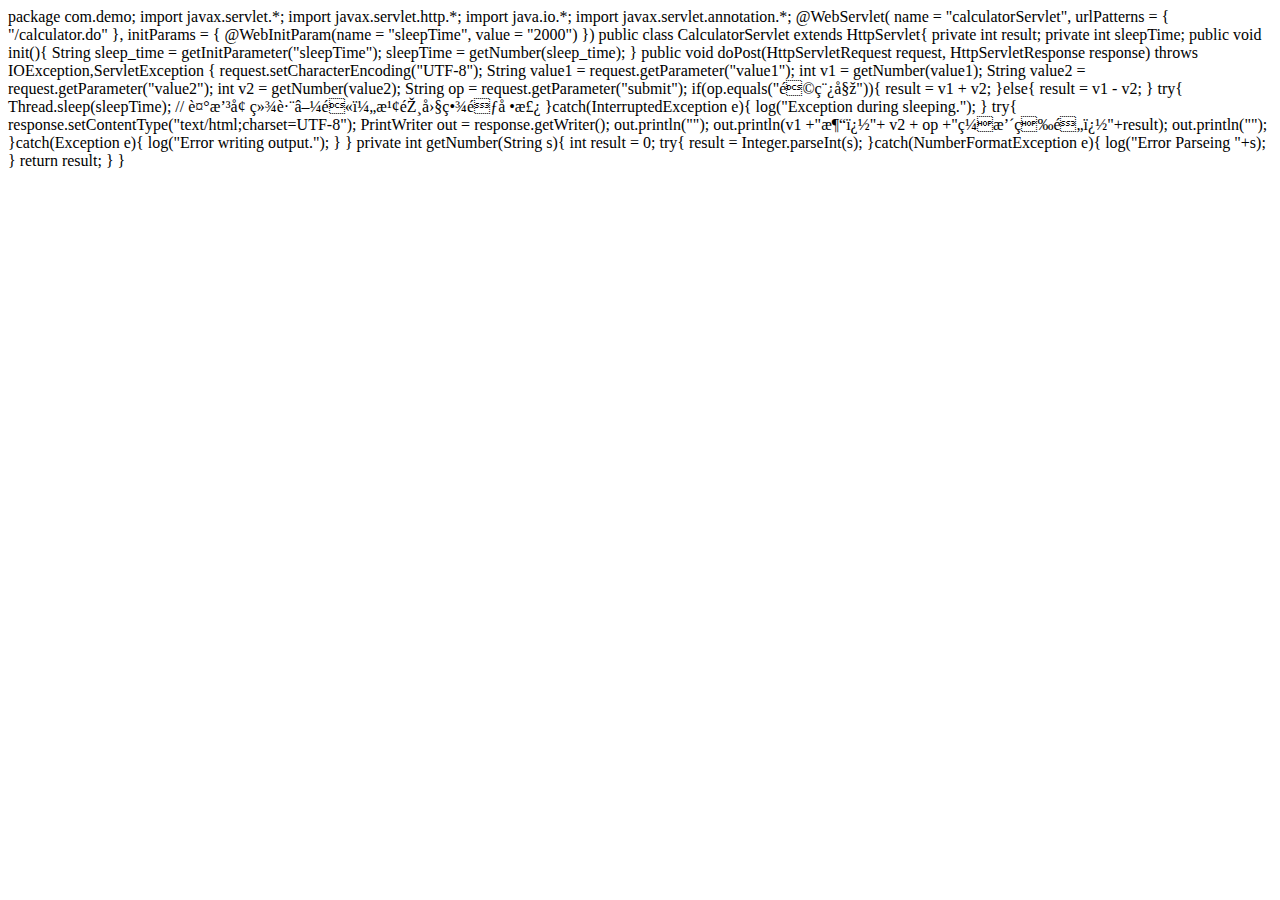
<file: web/11.html>
package com.demo;
import javax.servlet.*;
import javax.servlet.http.*;
import java.io.*;
import javax.servlet.annotation.*;

@WebServlet(
		name = "calculatorServlet", 
		urlPatterns = { "/calculator.do" }, 
		initParams = { 
			@WebInitParam(name = "sleepTime", value = "2000")
		})
public class CalculatorServlet extends HttpServlet{
   private int result;
   private int sleepTime;
   public void init(){
   	  String sleep_time = getInitParameter("sleepTime");
   	  sleepTime = getNumber(sleep_time);
   }
   public void doPost(HttpServletRequest request, 
HttpServletResponse response)
                          throws IOException,ServletException {
      request.setCharacterEncoding("UTF-8");
String value1 = request.getParameter("value1");
      int v1 = getNumber(value1);
      String value2 = request.getParameter("value2");
      int v2 = getNumber(value2);
      String op = request.getParameter("submit");
      if(op.equals("鐩稿姞")){
     	result = v1 + v2;
      }else{
     	result = v1 - v2;
      }
      try{
     	Thread.sleep(sleepTime);  // 褰撳墠绾跨▼鐫＄湢鎸囧畾鏃堕棿
      }catch(InterruptedException e){
     	log("Exception during sleeping.");
      }
     
      try{
     	response.setContentType("text/html;charset=UTF-8");
     	PrintWriter out = response.getWriter();
     	out.println("<html><body>");
     	out.println(v1 +"涓�"+ v2 + op +"缁撴灉鏄�"+result);
     	out.println("</body></html>");
      }catch(Exception e){
     	log("Error writing output.");
      }
    }
    private int getNumber(String s){
   	  int result = 0;
       try{
   	     result = Integer.parseInt(s);
    	  }catch(NumberFormatException e){
   	    log("Error Parseing "+s);
   	  }
   	  return result;
    }
}
</file>
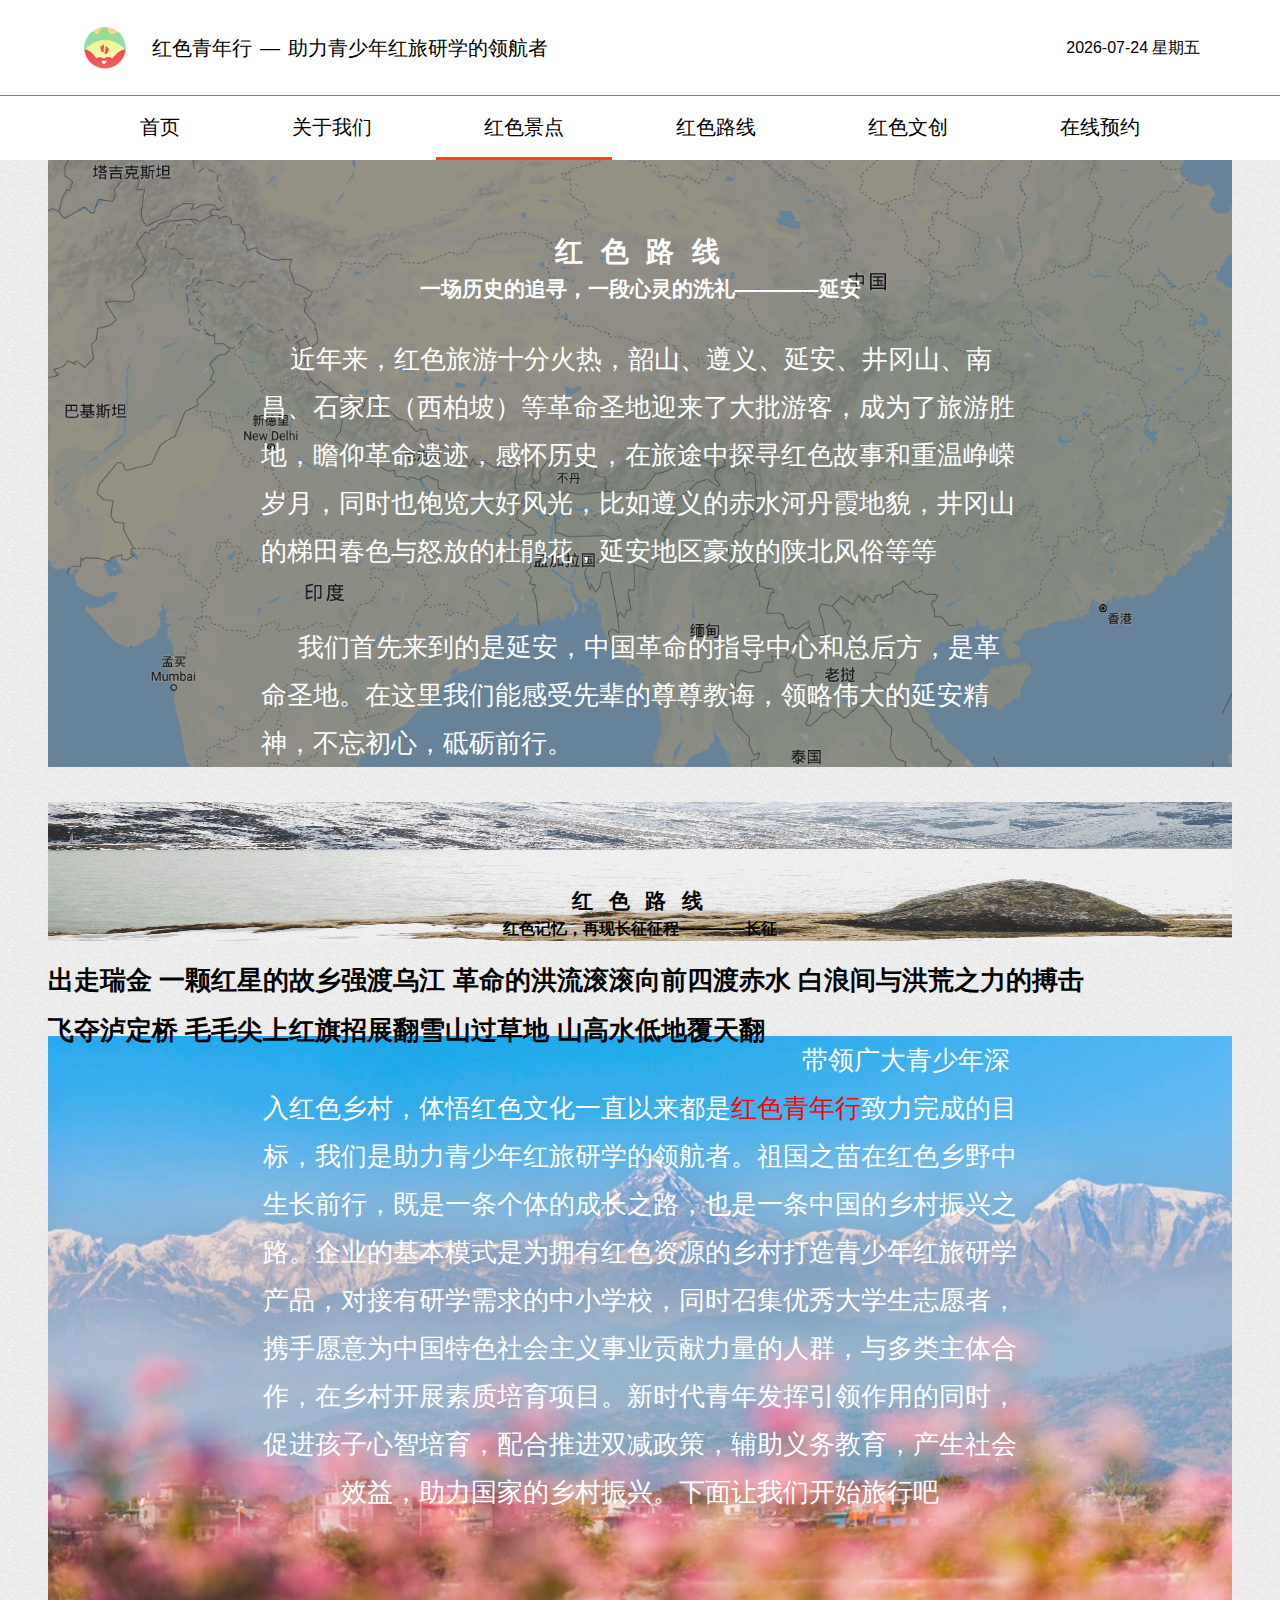
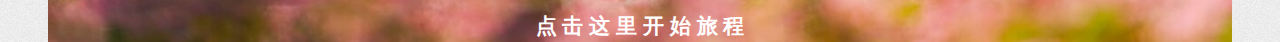
<file: web/chanpin.html>
<!DOCTYPE html>
<html>
<head lang="en">
    <meta charset="UTF-8">
    <title></title>
    <link rel="stylesheet" href="css/index.css">
    <script src="./js/jquery-1.9.1.js"></script>
    <script src="js/jquery-3.4.1.min.js"></script>
    <script src="js/index.js"></script>

    <link rel="stylesheet" type="text/css" href="./static/css/bootstrap.css" />
    <link rel="stylesheet" type="text/css" href="./static/css/jquery.fullPage.css">
    <link rel="stylesheet" type="text/css" href="./static/css/animate.css">
    <link rel="stylesheet" type="text/css" href="./static/css/why.css">
    <script type="text/javascript" src="./static/js/jquery.min.js"></script>
    <script src="./static/js/jquery.easings.min.js"></script>
    <script src="./static/js/jquery.slimscroll.js"></script>
    <script src="./static/js/jquery.fullPage.js"></script>

</head>
<body>
<div class="j-bigblock">
    <div class="s-header whitebackground">
        <div class="s-first-header blackline">
            <div><img src="img/biaozhi.png"/><span class="blackfont">红色青年行</span><i class="blackfont">—</i><span class="blackfont">助力青少年红旅研学的领航者</span></div>
            <div>
                <span class="data-time blackfont">2023-5-13</span>
                <span class="blackfont xingqi">星期四</span>

            </div>
        </div>
        <div class="s-second-header">
            <ul>
                <li><span class="blackfont"><a href="index.html">首页</a></span></li>
                <li><span class="blackfont"><a href="./guanyu.html">关于我们</a></span></li>
                <li class="boder-line"><span class="blackfont"><a href="./chanpin.html">红色景点</a></span></li>
                <li><span class="blackfont"><a href="./dingzhi.html">红色路线</a></span></li>
				<li><span class="blackfont"><a href="./wenchuang.html">红色文创</a></span></li>
				<li><span class="blackfont"><a href="./yuyue.html">在线预约</a></span></li>
            </ul>
        </div>
    </div>
    <div class="j-content-block">
        <div id="dowebok">
			<div class="section bg_1">
				<div style="width: 100%;height: 100%;background: rgba(0,0,0,0.4);position: relative;top: 0;left: 0;">
					<div class="col-md-12 nepal animated  jackInTheBox">
						<h1>红 色 路 线</h1>
						<h2>一场历史的追寻，一段心灵的洗礼————延安</h2>
					</div>

					<div class="col-md-12 intro animated zoomIn ">

						<p>
							&nbsp&nbsp&nbsp&nbsp近年来，红色旅游十分火热，韶山、遵义、延安、井冈山、南昌、石家庄（西柏坡）等革命圣地迎来了大批游客，成为了旅游胜地，瞻仰革命遗迹，感怀历史，在旅途中探寻红色故事和重温峥嵘岁月，同时也饱览大好风光，比如遵义的赤水河丹霞地貌，井冈山的梯田春色与怒放的杜鹃花，延安地区豪放的陕北风俗等等
							<br><br> &nbsp&nbsp&nbsp&nbsp 我们首先来到的是延安，中国革命的指导中心和总后方，是革命圣地。在这里我们能感受先辈的尊尊教诲，领略伟大的延安精神，不忘初心，砥砺前行。
						</p>

					</div>

					<div class="col-md-12 arrow_1 animated bounce infinite">
						<span class="glyphicon glyphicon-chevron-down" aria-hidden="true"></span>
					</div>

				</div>

			</div>

			<div class="section bg_2" style="font-weight: 900;">
				<div class="col-md-12 animated zoomIn" style="padding-top:7%;text-align: center;">
					<h2 style=" letter-spacing: 5px;">红 色 路 线</h2>
					<h3>红色记忆，再现长征征程————长征</h3>
					<ul class="list-group" style="margin-top: 20px">
						<li class="list-group-item">出走瑞金 一颗红星的故乡</li>
						<li class="list-group-item">强渡乌江 革命的洪流滚滚向前</li>
						<li class="list-group-item">四渡赤水 白浪间与洪荒之力的搏击</li>
						<li class="list-group-item">飞夺泸定桥 毛毛尖上红旗招展</li>
						<li class="list-group-item">翻雪山过草地 山高水低地覆天翻</li>
					</ul>
				</div>
			</div>

			<div class="section bg_3">
				<div class="col-md-12 intro animated zoomIn " style="margin-top: 8%;margin-bottom: 8%">

					<p>
						&nbsp&nbsp&nbsp&nbsp带领广大青少年深入红色乡村，体悟红色文化一直以来都是<a href="" style="color: red;">红色青年行</a>致力完成的目标，我们是助力青少年红旅研学的领航者。祖国之苗在红色乡野中生长前行，既是一条个体的成长之路，也是一条中国的乡村振兴之路。企业的基本模式是为拥有红色资源的乡村打造青少年红旅研学产品，对接有研学需求的中小学校，同时召集优秀大学生志愿者，携手愿意为中国特色社会主义事业贡献力量的人群，与多类主体合作，在乡村开展素质培育项目。新时代青年发挥引领作用的同时，促进孩子心智培育，配合推进双减政策，辅助义务教育，产生社会效益，助力国家的乡村振兴。下面让我们开始旅行吧</p>

				</div>
				<a href="tickets.html" style="color: white;cursor: pointer;">
					<h2>点 击 这 里 开 始 旅 程</h2></a>
			</div>

		</div>
        
    </div>
</div>

</body>
</html>
</file>
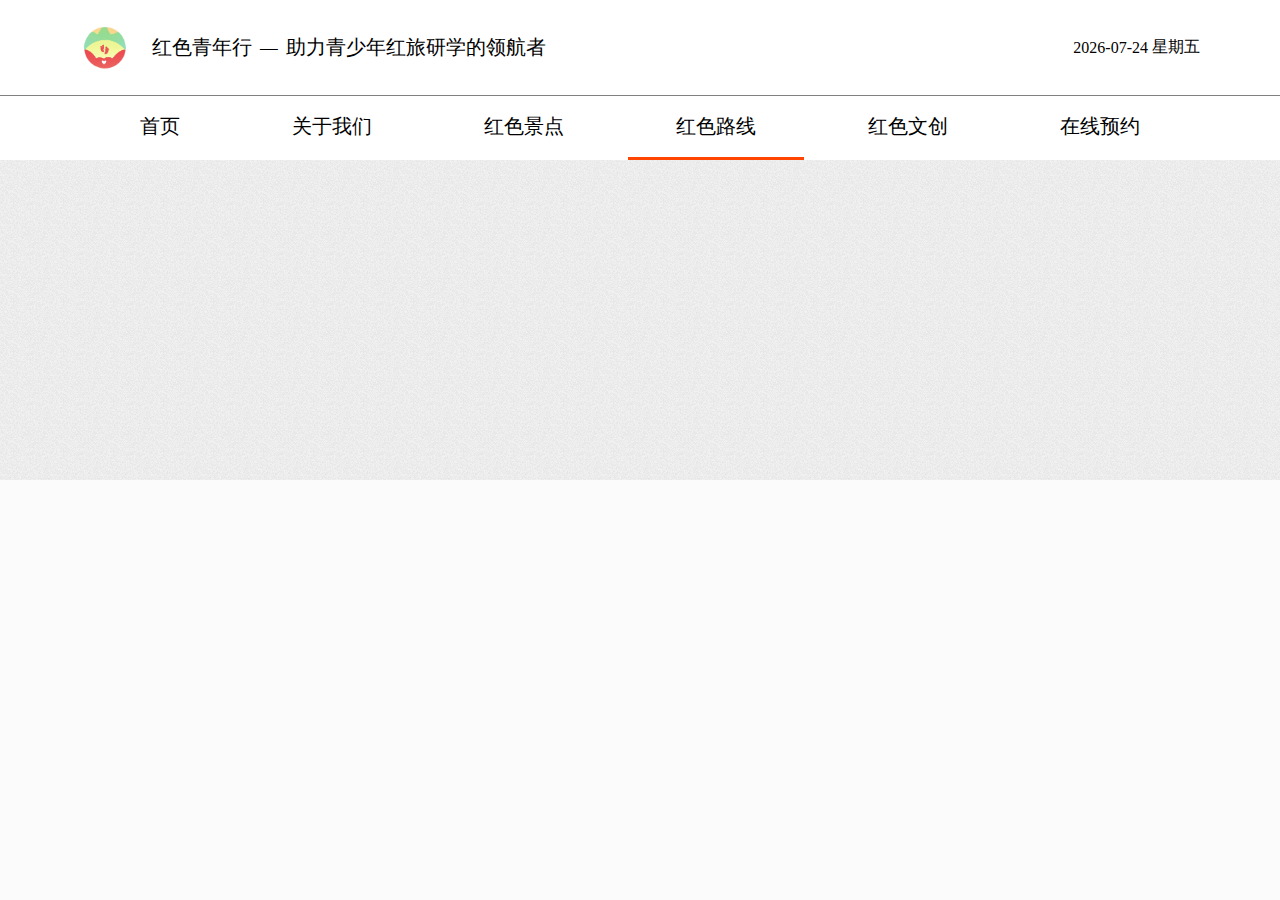
<file: web/dingzhi.html>
<!DOCTYPE html>
<html>

<head lang="en">
    <meta charset="UTF-8">
    <title></title>
    <link rel="stylesheet" href="css/dingzhi.css">
    <script src="./js/jquery-1.9.1.js"></script>
    <script src="js/jquery-3.4.1.min.js"></script>
    <script src="js/index.js"></script>
</head>

<body>
    <div class="j-bigblock">
        <div class="s-header whitebackground">
            <div class="s-first-header blackline">
                <div><img src="img/biaozhi.png" /><span class="blackfont">红色青年行</span><i class="blackfont">—</i><span
                    class="blackfont">助力青少年红旅研学的领航者</span></div>
            <div>
                    <span class="data-time blackfont">2023-5-13</span>
                    <span class="blackfont xingqi">星期四</span>

                </div>
            </div>
            <div class="s-second-header">
                <ul>
                    <li><span class="blackfont"><a href="index.html">首页</a></span></li>
                    <li><span class="blackfont"><a href="./guanyu.html">关于我们</a></span></li>
                    <li><span class="blackfont"><a href="./chanpin.html">红色景点</a></span></li>
                    <li class="boder-line"><span class="blackfont"><a href="./dingzhi.html">红色路线</a></span></li>
                    <li><span class="blackfont"><a href="./wenchuang.html">红色文创</a></span></li>
                    <li><span class="blackfont"><a href="./yuyue.html">在线预约</a></span></li>
                </ul>
            </div>
        </div>

    </div>

</body>

</html>
</file>
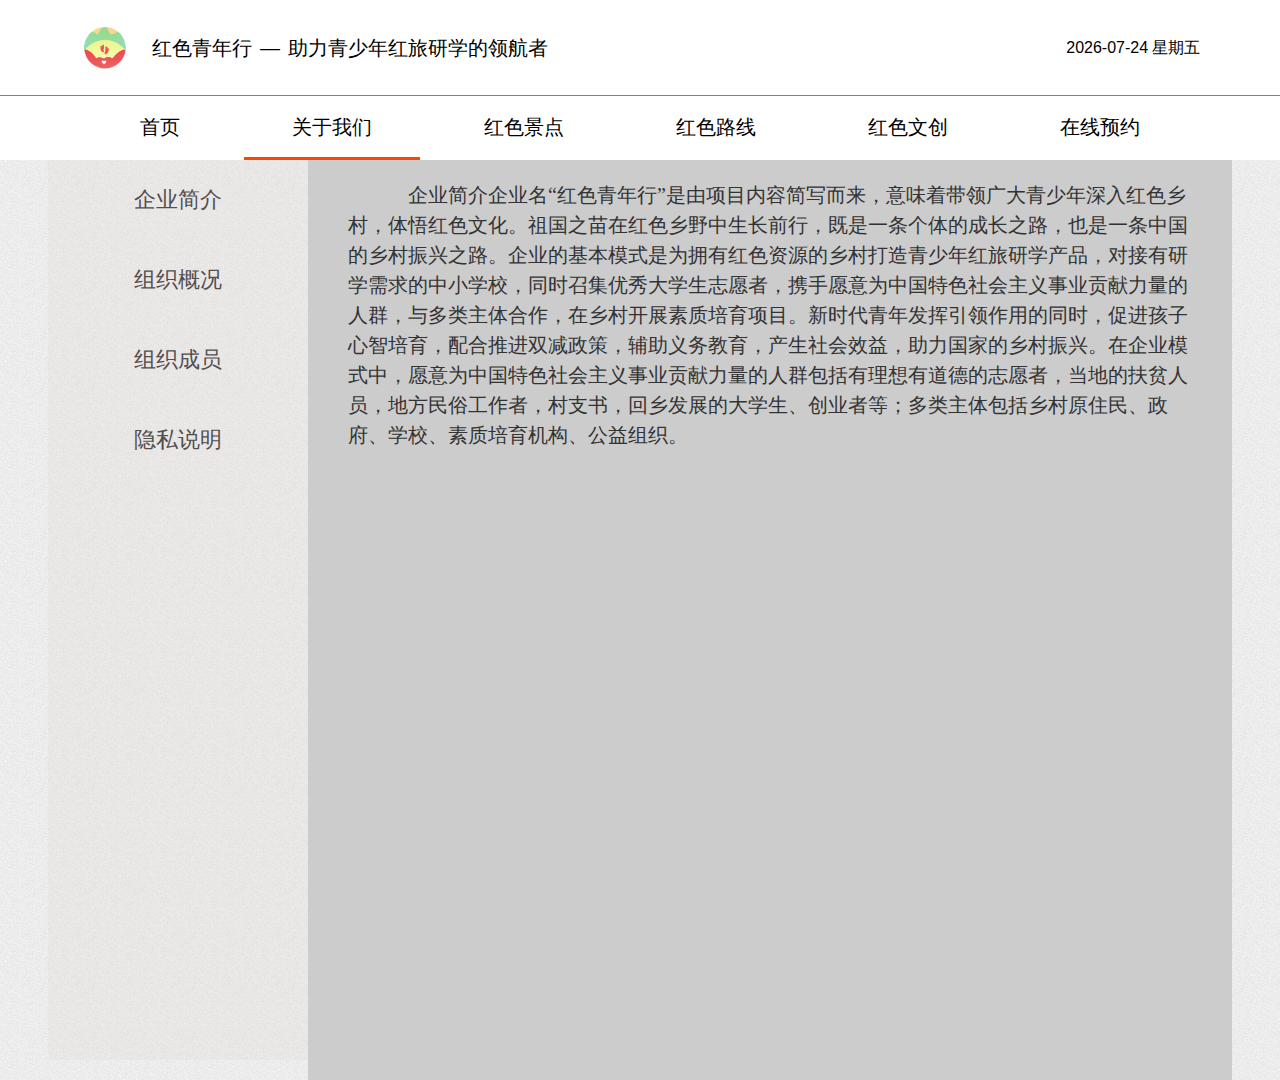
<file: web/guanyu.html>
<!DOCTYPE html>
<html>

<head lang="en">
    <meta charset="UTF-8">
    <title></title>
    <link rel="stylesheet" href="css/index.css">
    <script src="./js/jquery-1.9.1.js"></script>
    <script src="js/jquery-3.4.1.min.js"></script>
    <script src="js/index.js"></script>
</head>
<style>
    .big_box {
        display: flex;
    }

    .left_daohang {
        width: 20%;
        height: 100vh;
        min-width: 260px;
        /* 设置最小宽度防止文字被压缩 */
        background-color: #dbcaca2d;
        overflow: auto;
    }

    .item1 {
        width: 100%;
        height: 80px;
        line-height: 80px;
        display: flex;
        justify-content: space-between;
        cursor: pointer;
    }

    .item1:hover {
        background-color: #dca7ae4a;
    }

    .item1_text {
        font-size: 22px;
        color: rgb(82, 79, 79);
        overflow: hidden;
        /*超出隐藏*/
        text-overflow: ellipsis;
        /*省略号*/
        white-space: nowrap;
        /*设置文本不换行*/
    }

    .item1_img {
        width: 30px;
        height: 30px;
        display: inline-block;
        margin: auto 20px;
    }

    .item1_item2 {
        cursor: pointer;
        display: none;
    }

    .item2 {
        margin: 20px auto;
    }

    .item2:hover {
        background-color: #15305a;
    }

    .item2_text {
        font-size: 20px;
        color: rgb(91, 87, 86);
        margin-left: 25%;
        text-align: center;
    }

    .content {
        width: 80%;
        height: 100vh;
        background-color: #cccccc;
        overflow: auto;
    }
</style>

<body>
    <div class="j-bigblock">
        <div class="s-header whitebackground">
            <div class="s-first-header blackline">
                <div><img src="img/biaozhi.png" /><span class="blackfont">红色青年行</span><i class="blackfont">—</i><span
                        class="blackfont">助力青少年红旅研学的领航者</span></div>
                <div>
                    <span class="data-time blackfont">2023-5-13</span>
                    <span class="blackfont xingqi">星期四</span>

                </div>
            </div>
            <div class="s-second-header">
                <ul>
                    <li><span class="blackfont"><a href="index.html">首页</a></span></li>
                    <li class="boder-line"><span class="blackfont"><a href="./guanyu.html">关于我们</a></span></li>
                    <li><span class="blackfont"><a href="./chanpin.html">红色景点</a></span></li>
                    <li><span class="blackfont"><a href="./dingzhi.html">红色路线</a></span></li>
                    <li><span class="blackfont"><a href="./wenchuang.html">红色文创</a></span></li>
                    <li><span class="blackfont"><a href="./yuyue.html">在线预约</a></span></li>
                </ul>
            </div>
        </div>
        <div class="j-content-block">
            <div class="big_box">
                <div class="left_daohang">
                    <!-- 第一块：一级标题1 -->
                    <div class="item1 qubie1" name='1'>
                        <div class="item1_img1 item1_img"></div>
                        <span class="item1_text">企业简介</span>
                        <div class="you item1_img"></div>
                    </div>
                    <div class="item1_item2">
                    </div>

                    <!-- 第1.5块：临时插入无二级标题 -->
                    <div class="item1 qubie2">
                        <div class="item1_img4 item1_img"></div>
                        <span class="item1_text">组织概况</span>
                        <div class="you item1_img"></div>
                    </div>
                    <div class="item1_item2">
                        <!-- 	这部分不能删 -->
                    </div>

                    <!-- 第二块：一级标题2 -->
                    <div class="item1 qubie3">
                        <div class="item1_img2 item1_img"></div>
                        <span class="item1_text">组织成员</span>
                        <div class="you item1_img"></div>
                    </div>
                    <div class="item1_item2">
                    </div>

                    <!-- 第三块：一级标题3 -->
                    <div class="item1 qubie4">
                        <div class="item1_img3 item1_img"></div>
                        <span class="item1_text">隐私说明</span>
                        <div class="you item1_img"></div>
                    </div>
                    <div class="item1_item2 qubie5">
                        <div class="item2">
                            <span class="item2_text">隐私政策</span>
                        </div>
                        <div class="item2 qubie6">
                            <span class="item2_text">版权说明</span>
                        </div>
                    </div>
                </div>

                <div class="content"  style="
                    font-size: 20px;
                    font-family: Georgia, serif;
                    color: #333333;
                    text-indent: 3em;
                    padding-top: 20px;
                    padding-left: 40px;
                    padding-right: 40px;">
                    企业简介企业名“红色青年行”是由项目内容简写而来，意味着带领广大青少年深入红色乡村，体悟红色文化。祖国之苗在红色乡野中生长前行，既是一条个体的成长之路，也是一条中国的乡村振兴之路。企业的基本模式是为拥有红色资源的乡村打造青少年红旅研学产品，对接有研学需求的中小学校，同时召集优秀大学生志愿者，携手愿意为中国特色社会主义事业贡献力量的人群，与多类主体合作，在乡村开展素质培育项目。新时代青年发挥引领作用的同时，促进孩子心智培育，配合推进双减政策，辅助义务教育，产生社会效益，助力国家的乡村振兴。在企业模式中，愿意为中国特色社会主义事业贡献力量的人群包括有理想有道德的志愿者，当地的扶贫人员，地方民俗工作者，村支书，回乡发展的大学生、创业者等；多类主体包括乡村原住民、政府、学校、素质培育机构、公益组织。
                </div>
            </div>
            <script>
                $(document).ready(function () {

                    for (let i = 0; i < $('.item1').length; i++) {
                        if ($('.item1_item2')[i].children.length == 0) {
                            $('.item1')[i].children[2].className = 'item1_img'
                        }
                    }//遍历一级标题，如果二级标题为空则不显示图标

                    $('.qubie1').click(
                        function (val) {
                            console.log($(this).children()[1].innerText);//点击一级标题，打印点击的栏目
                            $('.content').html($(this).children()[1].innerText);//在内容页显示点击的按钮文字
                            // 在这里添加显示标题下内容的代码
                            // 可以根据需要，通过ajax请求加载内容或者直接在前端定义内容并显示
                            // 示例：
                            $('.content').html('<p>企业名“红色青年行”是由项目内容简写而来，意味着带领广大青少年深入红色乡村，体悟红色文化。祖国之苗在红色乡野中生长前行，既是一条个体的成长之路，也是一条中国的乡村振兴之路。企业的基本模式是为拥有红色资源的乡村打造青少年红旅研学产品，对接有研学需求的中小学校，同时召集优秀大学生志愿者，携手愿意为中国特色社会主义事业贡献力量的人群，与多类主体合作，在乡村开展素质培育项目。新时代青年发挥引领作用的同时，促进孩子心智培育，配合推进双减政策，辅助义务教育，产生社会效益，助力国家的乡村振兴。在企业模式中，愿意为中国特色社会主义事业贡献力量的人群包括有理想有道德的志愿者，当地的扶贫人员，地方民俗工作者，村支书，回乡发展的大学生、创业者等；多类主体包括乡村原住民、政府、学校、素质培育机构、公益组织。</p>').css({
                                'font-size': '20px',
                                'font-family': 'Georgia, serif',
                                'color': '#333333',
                                'text-indent': '3em',
                                'padding-top': '20px',
                                'padding-left': '40px',
                                'padding-right': '40px'
                            });
                            if ($(this).next().is(":hidden")) {//如果二级导航没打开，打开它
                                $(this).next().show(500);
                                $(this).children('.you').css('transform', 'rotate(90deg)');//图片旋转90度
                            }
                            else if ($(this).next().children().length == 0) { }//如果没有二级导航，没操作
                            else {//如果二级导航打开了，关闭它
                                $(this).next().hide(500)
                                $('.you').css('transform', 'rotate(0deg)');//图片回到原来样子
                            }
                        }
                    );

                    $('.qubie2').click(
                        function (val) {
                            console.log($(this).children()[1].innerText);//点击一级标题，打印点击的栏目
                            $('.content').html($(this).children()[1].innerText);//在内容页显示点击的按钮文字
                            // 在这里添加显示标题下内容的代码
                            // 可以根据需要，通过ajax请求加载内容或者直接在前端定义内容并显示
                            // 示例：
                            $('.content').html('<p>“红色青年行”研学社成立于 2023 年，注册资本 100 万元。公司专注于红色研学项目开发与规划，通过设计红色研学路线、制定红色研学套餐，为北京市中小学生校园师生提供优质红色研学服务，以研学带动红色革命教育。同时，公司积极开发 APP、网站等社交媒体平台用以宣传红色文化景点的红色历史并推广红色文创、红色文化景点口述史等，吸纳志愿者参与到红色研学项目服务中，充分发挥项目的社会效益。公司以红色旅游模式扩大红色文化景点知名度，提升红色文化影响力，从而引领一种“教育、文化、红色、体验”的红色旅游模式，以响应党和国家政策号召，助力红色旅游可持续发展，推动乡村振兴蓬勃发展。</p>').css({
                                'font-size': '20px',
                                'font-family': 'Georgia, serif',
                                'color': '#333333',
                                'text-indent': '3em',
                                'padding-top': '20px',
                                'padding-left': '40px',
                                'padding-right': '40px'
                            });
                            if ($(this).next().is(":hidden")) {//如果二级导航没打开，打开它
                                $(this).next().show(500);
                                $(this).children('.you').css('transform', 'rotate(90deg)');//图片旋转90度
                            }
                            else if ($(this).next().children().length == 0) { }//如果没有二级导航，没操作
                            else {//如果二级导航打开了，关闭它
                                $(this).next().hide(500)
                                $('.you').css('transform', 'rotate(0deg)');//图片回到原来样子
                            }
                        }
                    );

                    $('.qubie3').click(
                        function (val) {
                            console.log($(this).children()[1].innerText);//点击一级标题，打印点击的栏目
                            $('.content').html($(this).children()[1].innerText);//在内容页显示点击的按钮文字
                            // 在这里添加显示标题下内容的代码
                            // 可以根据需要，通过ajax请求加载内容或者直接在前端定义内容并显示
                            // 示例：
                            $('.content').html('<table style="font-size: 15px; font-family: Georgia, serif; color: #333333; border-collapse: collapse; width: 100%;">' +
                                '<tr style="background-color: #f2f2f2;">' +
                                '<th style="padding: 10px; text-align: center;">序号</th>' +
                                '<th style="padding: 10px; text-align: center;">姓名</th>' +
                                '<th style="padding: 10px; text-align: center;">职务</th>' +
                                '<th style="padding: 10px; text-align: center;">分工与责任</th>' +
                                '</tr>' +
                                '<tr>' +
                                '<td style="padding: 10px; text-align: center;">1</td>' +
                                '<td style="padding: 10px; text-align: center;">A</td>' +
                                '<td style="padding: 10px; text-align: center;">理事会会长</td>' +
                                '<td style="padding: 10px; text-align: center;">负责组织整体规划战略的制定；确定组织架构，统筹各部门的经营管理和运作方案；' + '<br>' + '主持组织的全面工作，代表组织出席重要场合、签署重要文件等</td>' +
                                '</tr>' +
                                '<tr>' +
                                '<td style="padding: 10px; text-align: center;">2</td>' +
                                '<td style="padding: 10px; text-align: center;">B</td>' +
                                '<td style="padding: 10px; text-align: center;">理事会理事长</td>' +
                                '<td style="padding: 10px; text-align: center;">负责组织各项日常事务的管理和各项工作的开展；把握组织的运行方式和发展方向；' + '<br>' + '协调内部成员关系，促进组织稳定和谐发展；对其他干部及干事进行监督并对协会负责</td>' +
                                '</tr>' +
                                '<tr>' +
                                '<td style="padding: 10px; text-align: center;">3</td>' +
                                '<td style="padding: 10px; text-align: center;">C</td>' +
                                '<td style="padding: 10px; text-align: center;">总干事助理</td>' +
                                '<td style="padding: 10px; text-align: center;">在总干事领导下负责组织具体管理工作的布置、实施、检查、督促、落实执行情况；' + '<br>' + '协助总干事做好调查研究、会议记录等工作</td>' +
                                '</tr>' +
                                '<tr>' +
                                '<td style="padding: 10px; text-align: center;">4</td>' +
                                '<td style="padding: 10px; text-align: center;">D</td>' +
                                '<td style="padding: 10px; text-align: center;">研究开发组负责人</td>' +
                                '<td style="padding: 10px; text-align: center;">负责市场调研与信息收集，了解市场最新动态；' + '<br>' + '设计和制定研学项目路线、内容、红色故事和文创产品；创新产品设计理念和生产技术</td>' +
                                '</tr>' +
                                '<tr>' +
                                '<td style="padding: 10px; text-align: center;">5</td>' +
                                '<td style="padding: 10px; text-align: center;">E</td>' +
                                '<td style="padding: 10px; text-align: center;">研究开发组负责人</td>' +
                                '<td style="padding: 10px; text-align: center;">负责制定公司网页的设计方案，包括网页结构、布局和功能设计；' + '<br>' + '负责生产作业计划的平衡、编制和执行工作；负责生产完成的统计和分析工作</td>' +
                                '</tr>' +
                                '<tr>' +
                                '<td style="padding: 10px; text-align: center;">6</td>' +
                                '<td style="padding: 10px; text-align: center;">F</td>' +
                                '<td style="padding: 10px; text-align: center;">研究开发组负责人</td>' +
                                '<td style="padding: 10px; text-align: center;">负责开发和维护公司网页，确保网页的正常运行和用户体验；收集用户反馈意见；' + '<br>' + '进行网页功能改进和优化，并及时修复漏洞，确保用户隐私和安全</td>' +
                                '</tr>' +
                                '</table>');

                            if ($(this).next().is(":hidden")) {//如果二级导航没打开，打开它
                                $(this).next().show(500);
                                $(this).children('.you').css('transform', 'rotate(90deg)');//图片旋转90度
                            }
                            else if ($(this).next().children().length == 0) { }//如果没有二级导航，没操作
                            else {//如果二级导航打开了，关闭它
                                $(this).next().hide(500)
                                $('.you').css('transform', 'rotate(0deg)');//图片回到原来样子
                            }
                        }
                    );

                })


                $('.qubie4').click(
                        function (val) {
                            console.log($(this).children()[1].innerText);//点击一级标题，打印点击的栏目
                            $('.content').html($(this).children()[1].innerText);//在内容页显示点击的按钮文字
                            // 在这里添加显示标题下内容的代码
                            // 可以根据需要，通过ajax请求加载内容或者直接在前端定义内容并显示
                            // 示例：
                            $('.content').html('<p></p>').css({
                                'font-size': '20px',
                                'font-family': 'Georgia, serif',
                                'color': '#333333',
                                'text-indent': '3em',
                                'padding-top': '20px',
                                'padding-left': '40px',
                                'padding-right': '40px'
                            });
                            if ($(this).next().is(":hidden")) {//如果二级导航没打开，打开它
                                $(this).next().show(500);
                                $(this).children('.you').css('transform', 'rotate(90deg)');//图片旋转90度
                            }
                            else if ($(this).next().children().length == 0) { }//如果没有二级导航，没操作
                            else {//如果二级导航打开了，关闭它
                                $(this).next().hide(500)
                                $('.you').css('transform', 'rotate(0deg)');//图片回到原来样子
                            }
                        }
                    );

                    $('.qubie5').click(
                        function (val) {
                            console.log($(this).children()[1].innerText);//点击一级标题，打印点击的栏目
                            $('.content').html($(this).children()[1].innerText);//在内容页显示点击的按钮文字
                            // 在这里添加显示标题下内容的代码
                            // 可以根据需要，通过ajax请求加载内容或者直接在前端定义内容并显示
                            // 示例：
                            $('.content').html('<p></p>').css({
                                'font-size': '20px',
                                'font-family': 'Georgia, serif',
                                'color': '#333333',
                                'text-indent': '3em',
                                'padding-top': '20px',
                                'padding-left': '40px',
                                'padding-right': '40px'
                            });
                            if ($(this).next().is(":hidden")) {//如果二级导航没打开，打开它
                                $(this).next().show(500);
                                $(this).children('.you').css('transform', 'rotate(90deg)');//图片旋转90度
                            }
                            else if ($(this).next().children().length == 0) { }//如果没有二级导航，没操作
                            else {//如果二级导航打开了，关闭它
                                $(this).next().hide(500)
                                $('.you').css('transform', 'rotate(0deg)');//图片回到原来样子
                            }
                        }
                    );


                    $('.qubie6').click(
                        function (val) {
                            console.log($(this).children()[1].innerText);//点击一级标题，打印点击的栏目
                            $('.content').html($(this).children()[1].innerText);//在内容页显示点击的按钮文字
                            // 在这里添加显示标题下内容的代码
                            // 可以根据需要，通过ajax请求加载内容或者直接在前端定义内容并显示
                            // 示例：
                            $('.content').html('<p></p>').css({
                                'font-size': '20px',
                                'font-family': 'Georgia, serif',
                                'color': '#333333',
                                'text-indent': '3em',
                                'padding-top': '20px',
                                'padding-left': '40px',
                                'padding-right': '40px'
                            });
                            if ($(this).next().is(":hidden")) {//如果二级导航没打开，打开它
                                $(this).next().show(500);
                                $(this).children('.you').css('transform', 'rotate(90deg)');//图片旋转90度
                            }
                            else if ($(this).next().children().length == 0) { }//如果没有二级导航，没操作
                            else {//如果二级导航打开了，关闭它
                                $(this).next().hide(500)
                                $('.you').css('transform', 'rotate(0deg)');//图片回到原来样子
                            }
                        }
                    );
            </script>
</body>

</html>
</file>
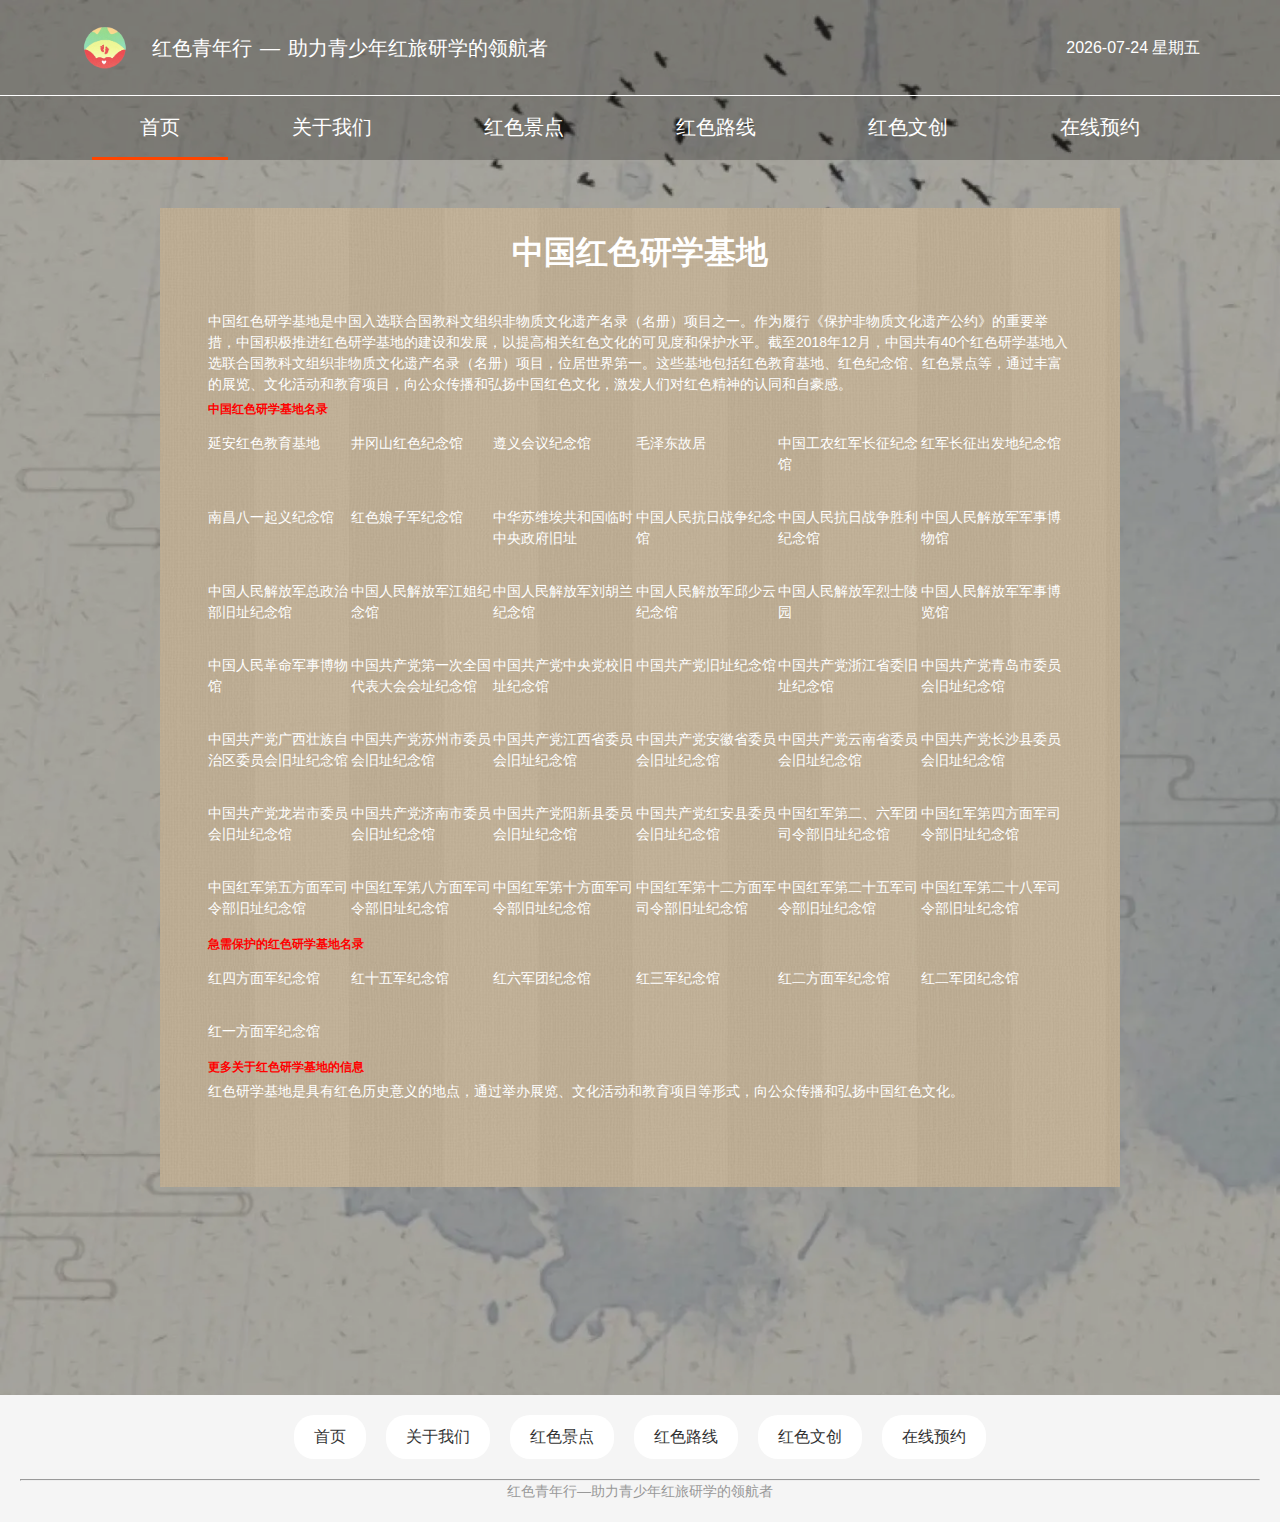
<file: web/mingce.html>
<!DOCTYPE html>
<html>

<head lang="en">
    <meta charset="UTF-8">
    <title></title>
    <link rel="stylesheet" href="css/index.css">
    <script src="./js/jquery-1.9.1.js"></script>
    <script src="js/jquery-3.4.1.min.js"></script>
    <script src="js/index.js"></script>
</head>

<body>
    <div class="m-bigblock">
        <div class="mask"></div>
        <div class="s-header">
            <div class="s-first-header">
                <div><img src="img/biaozhi.png" /><span>红色青年行</span><i>—</i><span>助力青少年红旅研学的领航者</span></div>
                <div>
                    <span class="data-time">2023-5-13</span>
                    <span class="xingqi">星期四</span>

                </div>
            </div>
            <div class="s-second-header">
                <ul>
                    <li class="boder-line"><span><a href="./index.html" class="whitefont">首页</a></span></li>
                    <li><span><a href="./guanyu.html" class="whitefont">关于我们</a></span></li>
                    <li><span><a href="./chanpin.html" class="whitefont">红色景点</a></span></li>
                    <li><span><a class="whitefont" href="./dingzhi.html">红色路线</a></span></li>
                    <li><span><a href="./wenchuang.html" class="whitefont">红色文创</a></span></li>
                    <li><span><a class="whitefont" href="./yuyue.html">在线预约</a></span></li>
                </ul>
            </div>
        </div>
        <div class="title-block"></div>
        <div class="mshuoming">
            <div style="padding-top:20px;"><span>中国红色研学基地</span>
                <p>中国红色研学基地是中国入选联合国教科文组织非物质文化遗产名录（名册）项目之一。作为履行《保护非物质文化遗产公约》的重要举措，中国积极推进红色研学基地的建设和发展，以提高相关红色文化的可见度和保护水平。截至2018年12月，中国共有40个红色研学基地入选联合国教科文组织非物质文化遗产名录（名册）项目，位居世界第一。这些基地包括红色教育基地、红色纪念馆、红色景点等，通过丰富的展览、文化活动和教育项目，向公众传播和弘扬中国红色文化，激发人们对红色精神的认同和自豪感。
                </p>
                <h5 class="textred">中国红色研学基地名录</h5>
                <ul class="m-f-list">
                    <li>延安红色教育基地</li>
                    <li>井冈山红色纪念馆</li>
                    <li>遵义会议纪念馆</li>
                    <li>毛泽东故居</li>
                    <li>中国工农红军长征纪念馆</li>
                    <li>红军长征出发地纪念馆</li>
                    <li>南昌八一起义纪念馆</li>
                    <li>红色娘子军纪念馆</li>
                    <li>中华苏维埃共和国临时中央政府旧址</li>
                    <li>中国人民抗日战争纪念馆</li>
                    <li>中国人民抗日战争胜利纪念馆</li>
                    <li>中国人民解放军军事博物馆</li>
                    <li>中国人民解放军总政治部旧址纪念馆</li>
                    <li>中国人民解放军江姐纪念馆</li>
                    <li>中国人民解放军刘胡兰纪念馆</li>
                    <li>中国人民解放军邱少云纪念馆</li>
                    <li>中国人民解放军烈士陵园</li>
                    <li>中国人民解放军军事博览馆</li>
                    <li>中国人民革命军事博物馆</li>
                    <li>中国共产党第一次全国代表大会会址纪念馆</li>
                    <li>中国共产党中央党校旧址纪念馆</li>
                    <li>中国共产党旧址纪念馆</li>
                    <li>中国共产党浙江省委旧址纪念馆</li>
                    <li>中国共产党青岛市委员会旧址纪念馆</li>
                    <li>中国共产党广西壮族自治区委员会旧址纪念馆</li>
                    <li>中国共产党苏州市委员会旧址纪念馆</li>
                    <li>中国共产党江西省委员会旧址纪念馆</li>
                    <li>中国共产党安徽省委员会旧址纪念馆</li>
                    <li>中国共产党云南省委员会旧址纪念馆</li>
                    <li>中国共产党长沙县委员会旧址纪念馆</li>
                    <li>中国共产党龙岩市委员会旧址纪念馆</li>
                    <li>中国共产党济南市委员会旧址纪念馆</li>
                    <li>中国共产党阳新县委员会旧址纪念馆</li>
                    <li>中国共产党红安县委员会旧址纪念馆</li>
                    <li>中国红军第二、六军团司令部旧址纪念馆</li>
                    <li>中国红军第四方面军司令部旧址纪念馆</li>
                    <li>中国红军第五方面军司令部旧址纪念馆</li>
                    <li>中国红军第八方面军司令部旧址纪念馆</li>
                    <li>中国红军第十方面军司令部旧址纪念馆</li>
                    <li>中国红军第十二方面军司令部旧址纪念馆</li>
                    <li>中国红军第二十五军司令部旧址纪念馆</li>
                    <li>中国红军第二十八军司令部旧址纪念馆</li>
                </ul>

                <h5 class="textred">急需保护的红色研学基地名录</h5>
                <ul class="m-f-list">
                    <li>红四方面军纪念馆</li>
                    <li>红十五军纪念馆</li>
                    <li>红六军团纪念馆</li>
                    <li>红三军纪念馆</li>
                    <li>红二方面军纪念馆</li>
                    <li>红二军团纪念馆</li>
                    <li>红一方面军纪念馆</li>
                </ul>
                <h5 class="textred">更多关于红色研学基地的信息</h5>
                <p>红色研学基地是具有红色历史意义的地点，通过举办展览、文化活动和教育项目等形式，向公众传播和弘扬中国红色文化。</p>

            </div>

        </div>



        <div class="title-block">

            <div class="bottom-block">
                <div class="bottom-block-zi">
                    <a href="./index.html" class="bottom-link">首页</a>
                    <a href="./guanyu.html" class="bottom-link">关于我们</a>
                    <a href="./chanpin.html" class="bottom-link">红色景点</a>
                    <a href="./dingzhi.html" class="bottom-link">红色路线</a>
                    <a href="./wenchuang.html" class="bottom-link">红色文创</a>
                    <a href="./yuyue.html" class="bottom-link">在线预约</a>
                </div>
                <hr>
                <p class="bottom-text">红色青年行—助力青少年红旅研学的领航者</p>
            </div>

        </div>
    </div>
</body>

</html>
</file>
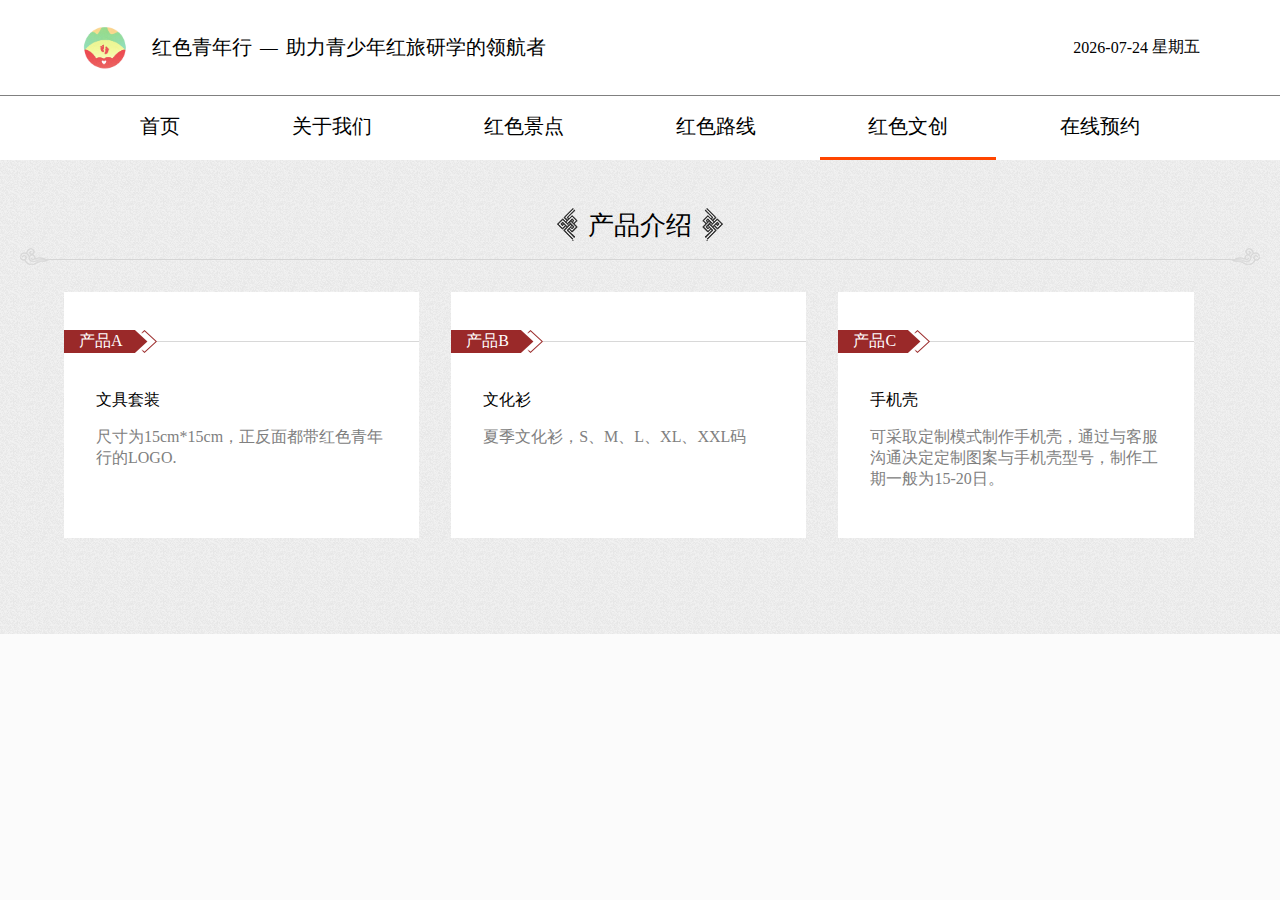
<file: web/wenchuang.html>
<!DOCTYPE html>
<html>

<head lang="en">
    <meta charset="UTF-8">
    <title></title>
    <link rel="stylesheet" href="css/dingzhi.css">
    <script src="./js/jquery-1.9.1.js"></script>
    <script src="js/jquery-3.4.1.min.js"></script>
    <script src="js/index.js"></script>
</head>

<div class="j-bigblock">
    <div class="s-header whitebackground">
        <div class="s-first-header blackline">
            <div><img src="img/biaozhi.png"/><span class="blackfont">红色青年行</span><i class="blackfont">—</i><span class="blackfont">助力青少年红旅研学的领航者</span></div>
            <div>
                <span class="data-time blackfont">2023-5-13</span>
                <span class="blackfont xingqi">星期四</span>
            </div>
        </div>
        <div class="s-second-header">
            <ul>
                <li><span class="blackfont"><a href="index.html">首页</a></span></li>
                <li><span class="blackfont"><a href="./guanyu.html">关于我们</a></span></li>
                <li><span class="blackfont"><a href="./chanpin.html">红色景点</a></span></li>
                <li><span class="blackfont"><a href="./dingzhi.html">红色路线</a></span></li>
				<li class="boder-line"><span class="blackfont"><a href="./wenchuang.html">红色文创</a></span></li>
				<li><span class="blackfont"><a href="./yuyue.html">在线预约</a></span></li>
            </ul>
        </div>
    </div>
    <div class="j-content-block">
        <div class="j-title-block"><p>产品介绍</p></div>
        <div class="line-silver"></div>
        <ul class="j-list-block">
            <li>
                <div><span>产品A</span></div>
                <div><span>文具套装</span><p>尺寸为15cm*15cm，正反面都带红色青年行的LOGO.</p></div>
            </li>
            <li>
                <div><span>产品B</span></div>
                <div><span>文化衫</span><p>夏季文化衫，S、M、L、XL、XXL码</p></div>
            </li>
            
            <li>
                <div><span>产品C</span></div>
                <div><span>手机壳</span><p>可采取定制模式制作手机壳，通过与客服沟通决定定制图案与手机壳型号，制作工期一般为15-20日。</p></div>   </li>
            </ul>
    </div>
</div>


</html>
</file>
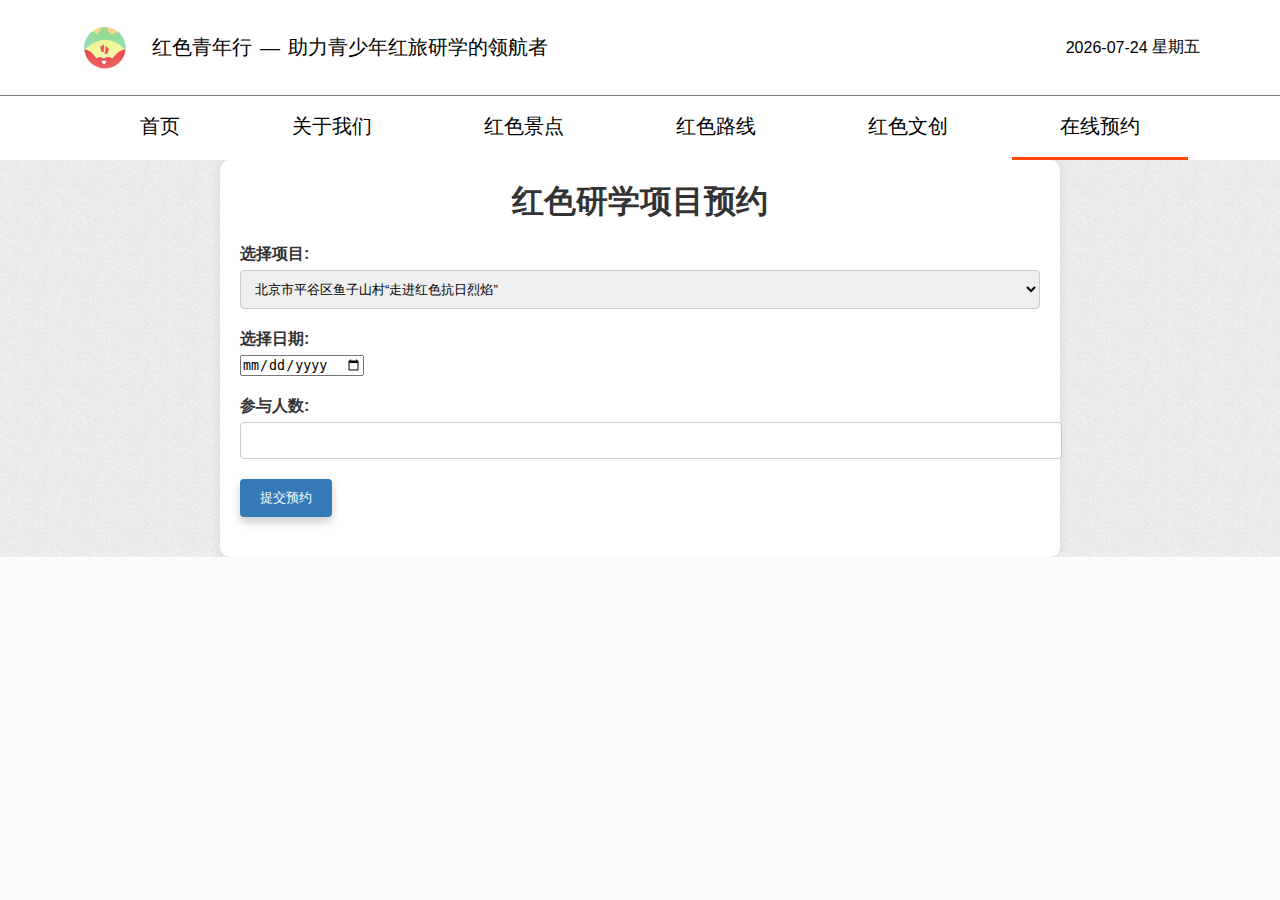
<file: web/yuyue.html>
<!DOCTYPE html>
<html>

<head lang="en">
    <meta charset="UTF-8">
    <title></title>
    <link rel="stylesheet" href="css/dingzhi.css">
    <script src="./js/jquery-1.9.1.js"></script>
    <script src="js/jquery-3.4.1.min.js"></script>
    <script src="js/index.js"></script>
</head>
<style>
    body {
      font-family: Arial, sans-serif;
      background-color: #f2f2f2;
      margin: 0;
      padding: 0;
    }

    .container {
      max-width: 800px;
      margin: 0 auto;
      padding: 20px;
      background-color: #fff;
      box-shadow: 0 0 10px rgba(0, 0, 0, 0.1);
    }

    h1 {
      text-align: center;
      color: #333;
    }

    form {
      margin-top: 20px;
    }

    .form-group {
      margin-bottom: 20px;
    }

    .form-group label {
      display: block;
      font-weight: bold;
      margin-bottom: 5px;
    }

    .form-group input[type="text"],
    .form-group input[type="number"],
    .form-group select {
      width: 100%;
      padding: 10px;
      border: 1px solid #ccc;
      border-radius: 4px;
    }

    .form-group button {
      background-color: #337ab7;
      color: #fff;
      border: none;
      padding: 10px 20px;
      border-radius: 4px;
      cursor: pointer;
    }
  </style>
<body>
    <div class="j-bigblock">
        <div class="s-header whitebackground">
            <div class="s-first-header blackline">
                <div><img src="img/biaozhi.png" /><span class="blackfont">红色青年行</span><i class="blackfont">—</i><span
                    class="blackfont">助力青少年红旅研学的领航者</span></div>
            <div>
                    <span class="data-time blackfont">2023-5-13</span>
                    <span class="blackfont xingqi">星期四</span>

                </div>
            </div>
            <div class="s-second-header">
                <ul>
                    <li><span class="blackfont"><a href="index.html">首页</a></span></li>
                    <li><span class="blackfont"><a href="./guanyu.html">关于我们</a></span></li>
                    <li><span class="blackfont"><a href="./chanpin.html">红色景点</a></span></li>
                    <li><span class="blackfont"><a href="./dingzhi.html">红色路线</a></span></li>
                    <li><span class="blackfont"><a href="./wenchuang.html">红色文创</a></span></li>
                    <li class="boder-line"><span class="blackfont"><a href="./yuyue.html">在线预约</a></span></li>
                </ul>
            </div>
        </div>

        
        <div class="container">
            <h1>红色研学项目预约</h1>
            <form>
              <div class="form-group">
                <label for="project">选择项目:</label>
                <select id="project">
                  <option value="project1">北京市平谷区鱼子山村“走进红色抗日烈焰”</option>
                  <option value="project2">红色项目2</option>
                  <option value="project3">红色项目3</option>
                </select>
              </div>
              <div class="form-group">
                <label for="date">选择日期:</label>
                <input type="date" id="date">
              </div>
              <div class="form-group">
                <label for="participants">参与人数:</label>
                <input type="number" id="participants" min="1" max="100">
              </div>
              <div class="form-group">
                <button type="submit">提交预约</button>
              </div>
            </form>
          </div>
        </body>
    </div>

</body>

</html>
</file>
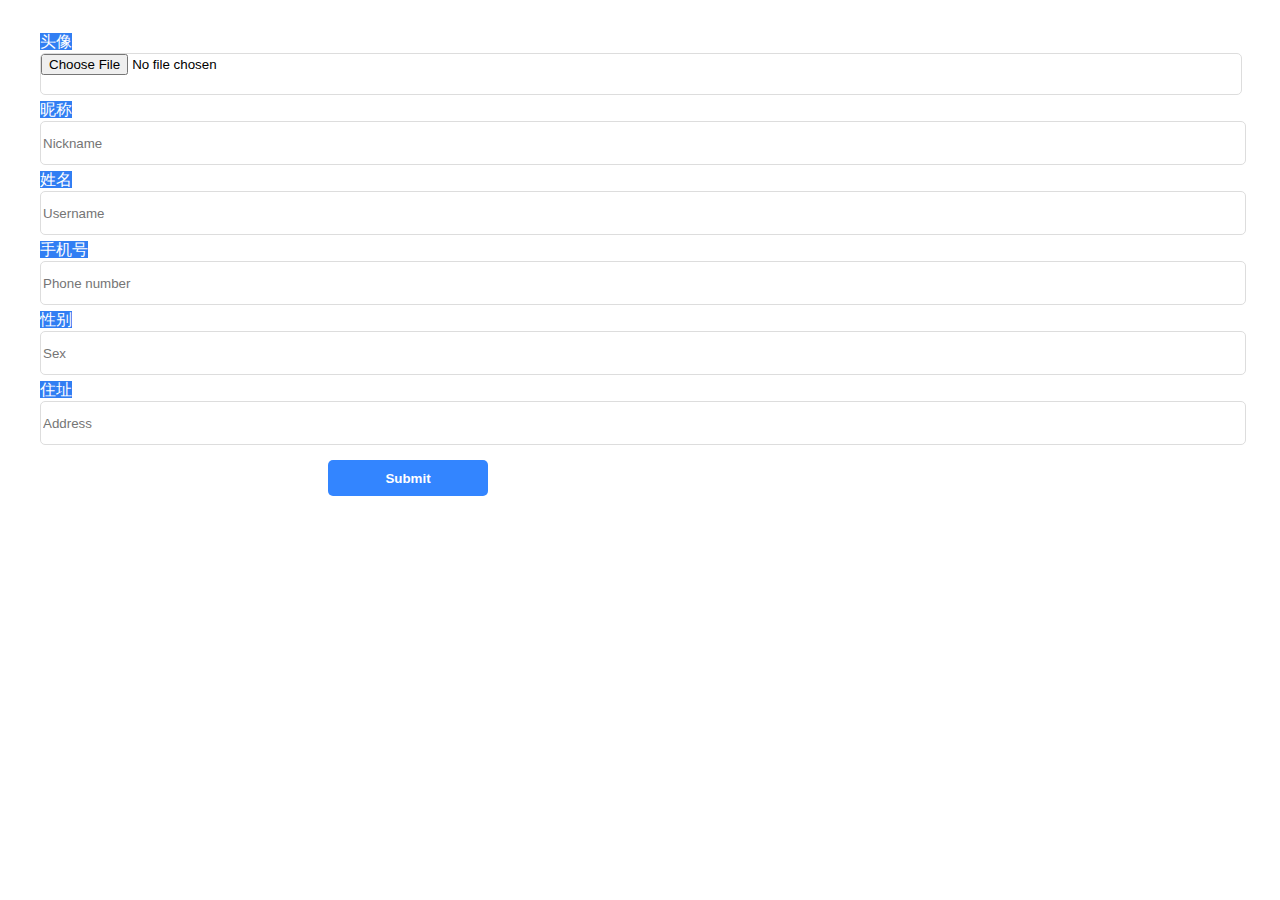
<file: web/nepal/change.html>
<!DOCTYPE html>
<html>

	<head>
		<title>Welcome to Nepal!</title>
		<meta http-equiv="Content-Type" content="text/html; charset=utf-8">
		<link rel="stylesheet" href="../static/css/bootstrap.css">
		<link rel="stylesheet" type="text/css" href="../static/css/home.css">
	</head>

	<body>
		<div class="container-fluid" style="margin:2rem">
			<div class="col-md-6 col-md-offset-3">
				<div class="input-group">
					<span class="input-group-addon" id="basic-addon1">头像</span>
					<input type="file" class="form-control" placeholder="Nickname" aria-describedby="basic-addon1">
				</div>
				<div class="input-group">
					<span class="input-group-addon" id="basic-addon1">昵称</span>
					<input type="text" class="form-control" placeholder="Nickname" aria-describedby="basic-addon1">
				</div>
				<div class="input-group">
					<span class="input-group-addon" id="basic-addon1">姓名</span>
					<input type="text" class="form-control" placeholder="Username" aria-describedby="basic-addon1">
				</div>
				<div class="input-group">
					<span class="input-group-addon" id="basic-addon1">手机号</span>
					<input type="text" class="form-control" placeholder="Phone number" aria-describedby="basic-addon1">
				</div>
				<div class="input-group">
					<span class="input-group-addon" id="basic-addon1">性别</span>
					<input type="text" class="form-control" placeholder="Sex" aria-describedby="basic-addon1">
				</div>
				<div class="input-group">
					<span class="input-group-addon" id="basic-addon1">住址</span>
					<input type="text" class="form-control" placeholder="Address" aria-describedby="basic-addon1">
				</div>

				<div class="input-group">
					<input type="submit" class="btn btn-infor" placeholder="提交" aria-describedby="basic-addon1">
				</div>

			</div>
		</div>
	</body>

</html>
</file>
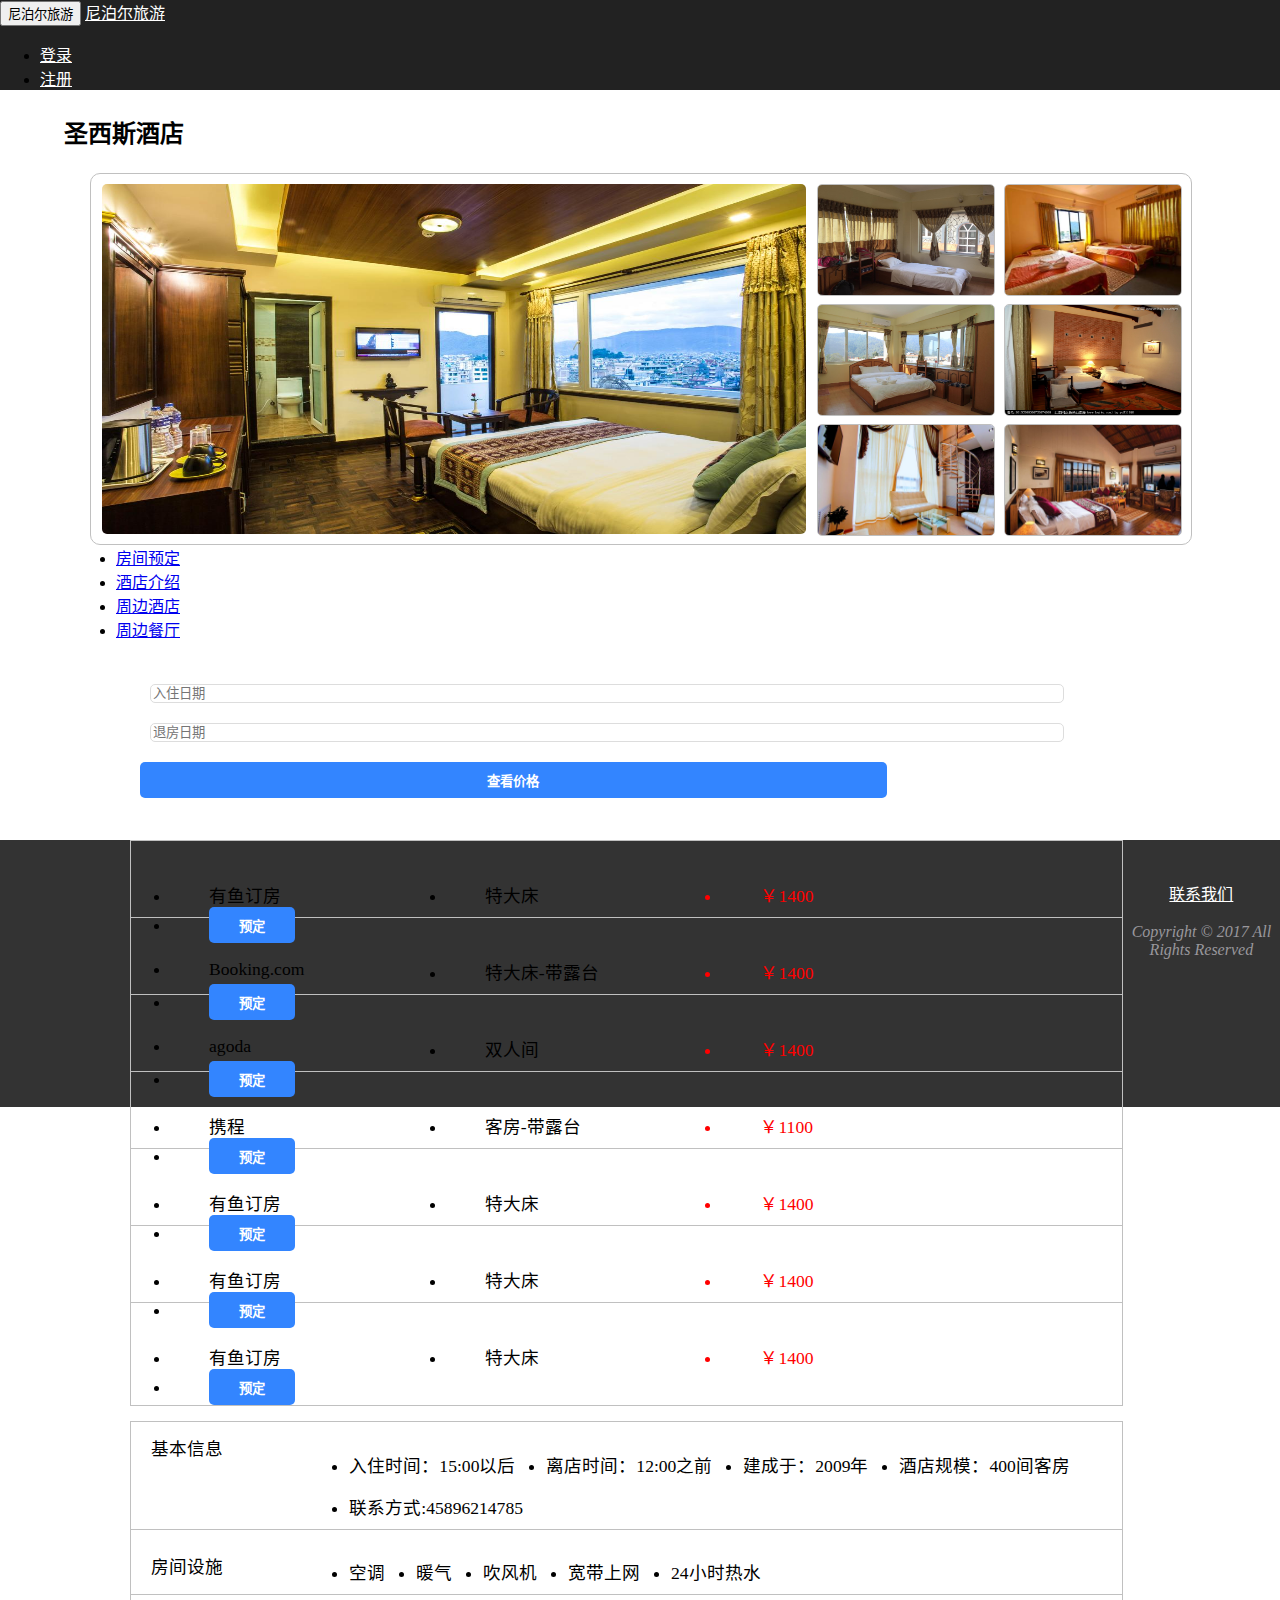
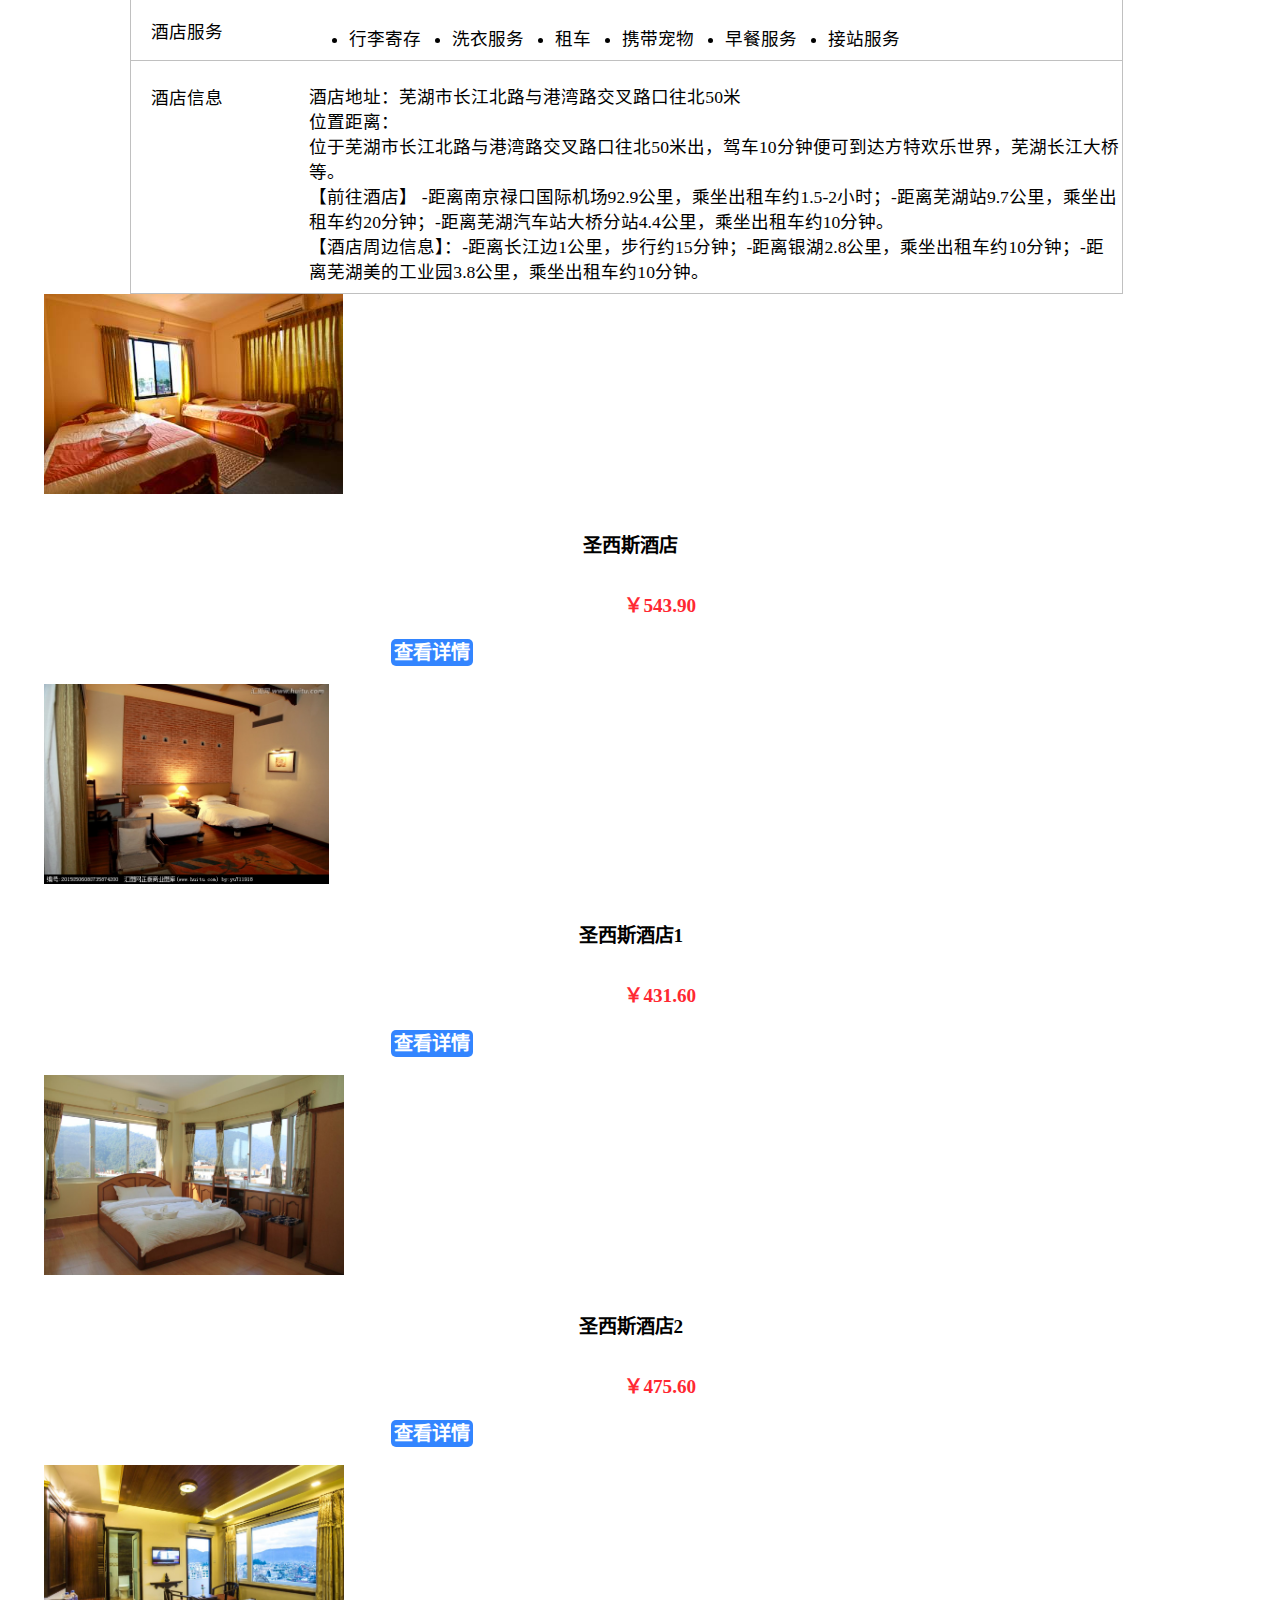
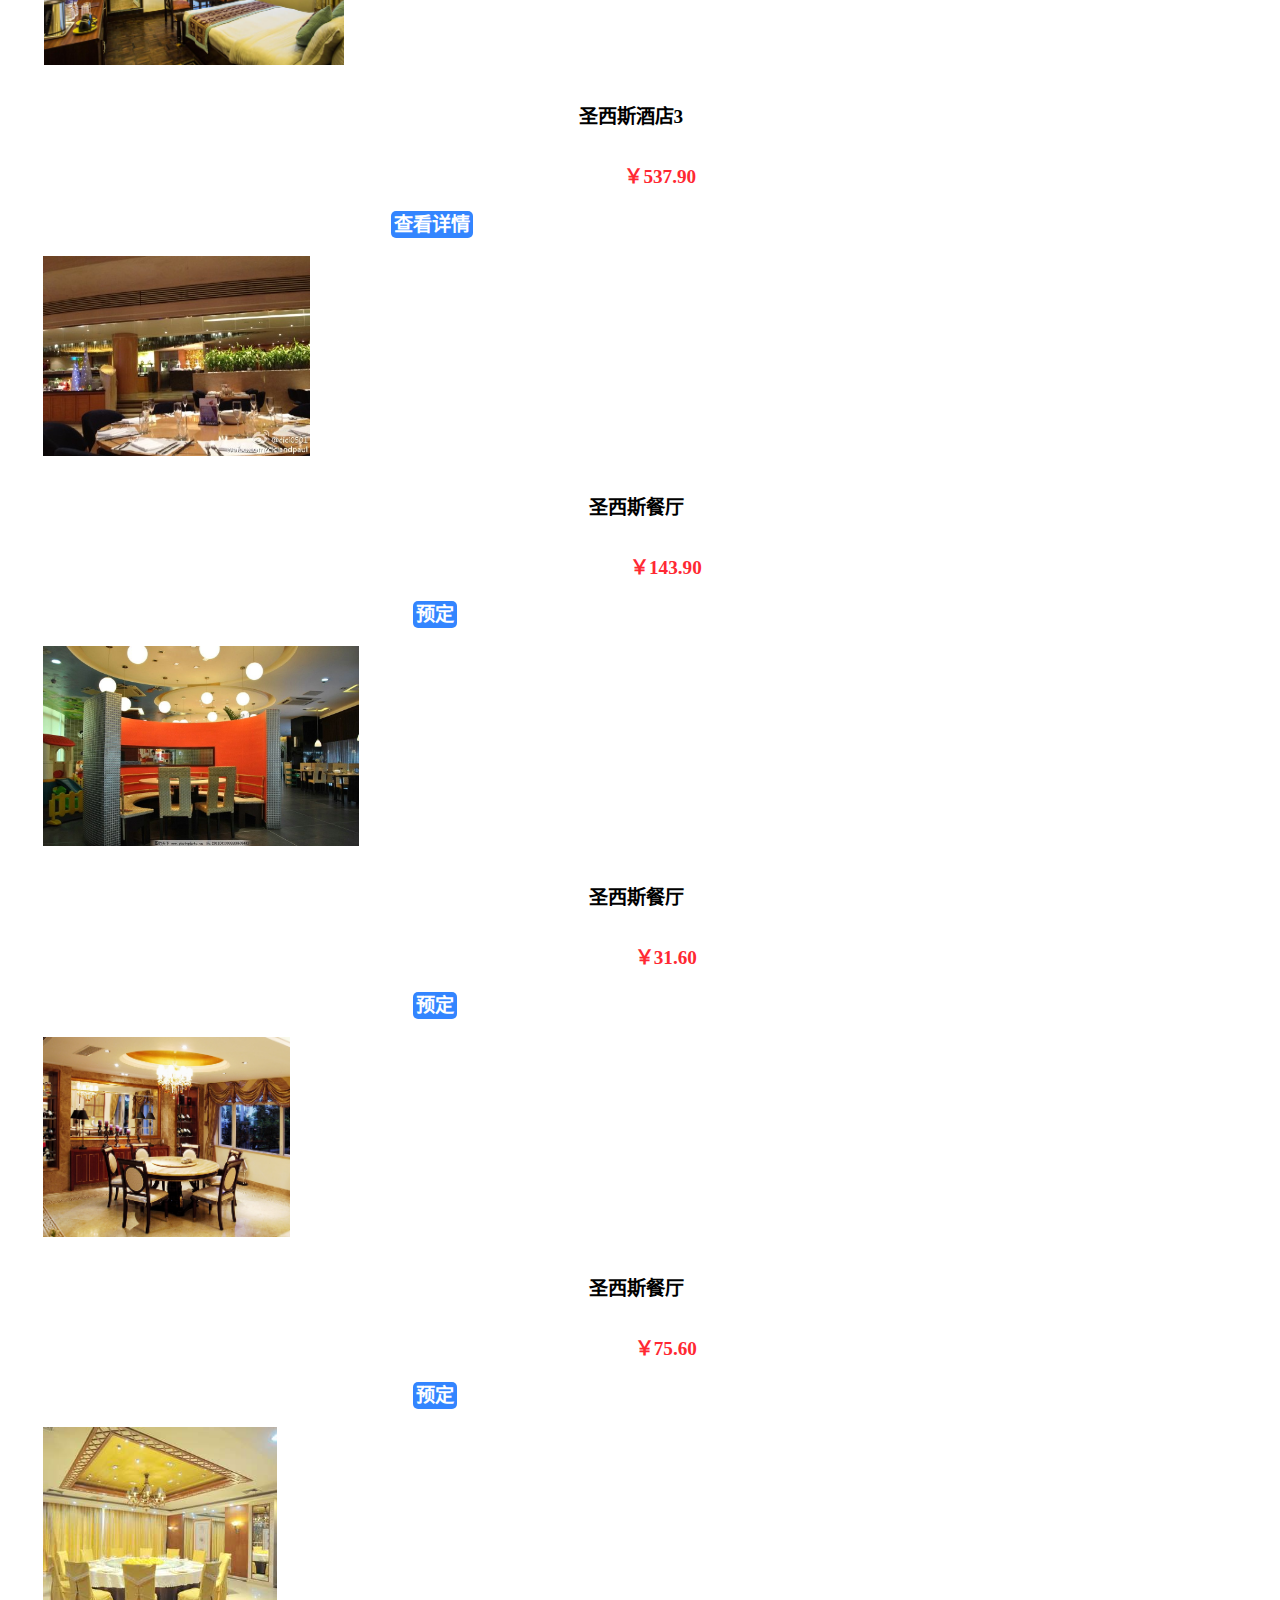
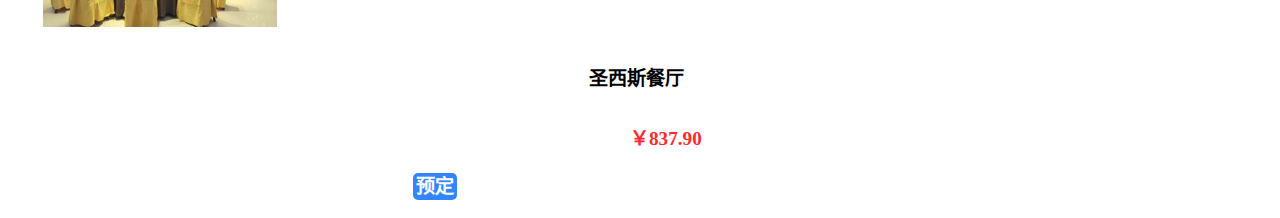
<file: web/nepal/hotel-detail.html>
<!DOCTYPE html>
<html lang="zh-cn">

	<head>
		<meta charset=utf-8>
		<link rel="stylesheet" href="../static/css/bootstrap.css">
		<link rel="stylesheet" type="text/css" href="../static/css/hotel-detail.css" />
		<link rel="stylesheet" type="text/css" href="../static/css/footer.css">

		<title>酒店详情</title>
	</head>

	<body>
		<!--导航 部分-->

		<nav class="navbar navbar-default" style="background: #222222;border: 0;border-radius: 0">
			<div class="container-fluid">
				<!-- Brand and toggle get grouped for better mobile display -->
				<div class="navbar-header">
					<button type="button" class="navbar-toggle collapsed" data-toggle="collapse" data-target="#bs-example-navbar-collapse-1" aria-expanded="false">
        <span class="sr-only">尼泊尔旅游</span>
        <span class="icon-bar"></span>
        <span class="icon-bar"></span>
        <span class="icon-bar"></span>
      </button>
					<a class="navbar-brand" href="../index.html" style="color: white">尼泊尔旅游</a>
				</div>

				<!-- Collect the nav links, forms, and other content for toggling -->
				<div class="collapse navbar-collapse" id="bs-example-navbar-collapse-1">
					<ul class="nav navbar-nav">
					</ul>
					<ul class="nav navbar-nav navbar-right">
						<li data-toggle="modal" data-target="#signIn">
							<a href="#signIn" data-target="#signIn" style="color: white">登录</a>
						</li>
						<li data-toggle="modal" data-target="#signUp">
							<a href="#signUp" data-target="#signUp" style="color: white">注册</a>
						</li>

					</ul>
				</div>
				<!-- /.navbar-collapse -->
			</div>
			<!-- /.container-fluid -->
		</nav>

		<div class="container" style="margin-top:10px">
			<div class="row">
				<p>圣西斯酒店</p>
				<div class="pic">
					<div class="show">
						<div class="list">
							<img src="img/2.jpg">
						</div>
						<div class="lists">
							<div class="list-1">
								<img src="img/4.jpg">
							</div>
							<div class="list-2">
								<img src="img/5.jpg">
							</div>
							<div class="list-3">
								<img src="img/1.jpg">
							</div>
						</div>

						<div class="lists">
							<div class="list-1">
								<img src="img/7.jpg">
							</div>
							<div class="list-2">
								<img src="img/3.jpg">
							</div>
							<div class="list-3">
								<img src="img/6.jpg">
							</div>
						</div>

					</div>
				</div>
			</div>
		</div>

		<div class="container">
			<div class="row" style="margin-top:4%">
				<!-- Nav tabs -->
				<ul class="nav nav-tabs firstmenu" role="tablist">
					<li role="presentation" class="active">
						<a href="#masterwork" aria-controls="masterwork" role="tab" data-toggle="tab">房间预定</a>
					</li>
					<li role="presentation">
						<a href="#home" aria-controls="home" role="tab" data-toggle="tab">酒店介绍</a>
					</li>
					<li role="presentation">
						<a href="#profile" aria-controls="profile" role="tab" data-toggle="tab">周边酒店</a>
					</li>
					<li role="presentation">
						<a href="#messages" aria-controls="messages" role="tab" data-toggle="tab">周边餐厅</a>
					</li>
				</ul>

				<!-- Tab panes -->
				<div class="tab-content" style="margin-left:5%">
					<div role="tabpanel" class="tab-pane active" id="masterwork">
						<div class="search">
							<div class="col-md-3">
								<form>
									<input type="text" class="form-control" id="test1" placeholder="入住日期">
								</form>
							</div>

							<div class="col-md-3">
								<form>
									<input type="text" class="form-control" id="test2" placeholder="退房日期">
								</form>
							</div>
							<div class="col-md-2" style="margin-bottom:3%">
								<form>
									<button type="submit" class="btn btn-infor ">查看价格</button>
								</form>
							</div>
						</div>

						<div class="hou-res">
							<div class="res-1">
								<form>
									<ul class="list-unstyled">
										<li>有鱼订房</li>
										<li>特大床</li>
										<li style="color:red">￥1400</li>
										<li><button type="submit" class="btn btn-infor ">预定</button></li>
									</ul>
								</form>
							</div>
							<div class="res-1">
								<form>
									<ul class="list-unstyled">
										<li>Booking.com</li>
										<li>特大床-带露台</li>
										<li style="color:red">￥1400</li>
										<li><button type="submit" class="btn btn-infor">预定</button></li>
									</ul>
								</form>
							</div>
							<div class="res-1">
								<form>
									<ul class="list-unstyled">
										<li>agoda</li>
										<li>双人间</li>
										<li style="color:red">￥1400</li>
										<li><button type="submit" class="btn btn-infor ">预定</button></li>
									</ul>
								</form>
							</div>
							<div class="res-1">
								<form>
									<ul class="list-unstyled">
										<li>携程</li>
										<li>客房-带露台</li>
										<li style="color:red">￥1100</li>
										<li><button type="submit" class="btn btn-infor ">预定</button></li>
									</ul>
								</form>
							</div>
							<div class="res-1">
								<form>
									<ul class="list-unstyled">
										<li>有鱼订房</li>
										<li>特大床</li>
										<li style="color:red">￥1400</li>
										<li><button type="submit" class="btn btn-infor ">预定</button></li>
									</ul>
								</form>
							</div>
							<div class="res-1">
								<form>
									<ul class="list-unstyled">
										<li>有鱼订房</li>
										<li>特大床</li>
										<li style="color:red">￥1400</li>
										<li><button type="submit" class="btn btn-infor ">预定</button></li>
									</ul>
								</form>
							</div>
							<div class="res-1" style="border-bottom: none">
								<form>
									<ul class="list-unstyled">
										<li>有鱼订房</li>
										<li>特大床</li>
										<li style="color:red">￥1400</li>
										<li><button type="submit" class="btn btn-infor ">预定</button></li>
									</ul>
								</form>
							</div>
						</div>
					</div>

					<div role="tabpanel" class="tab-pane" id="home">
						<div class="introduce">
							<div class="information">
								<div class="inf-l">
									基本信息
								</div>
								<div class="inf-r">
									<form>
										<ul class="list-unstyled">
											<li>入住时间：15:00以后</li>
											<li>离店时间：12:00之前</li>
											<li>建成于：2009年</li>
											<li>酒店规模：400间客房</li>
											</br>
											</br>
											<li>联系方式:45896214785</li>
										</ul>
									</form>
								</div>
							</div>

							<div class="facility">
								<div class="fac-l" style="margin-top: 10px">
									房间设施
								</div>
								<div class="fac-r">
									<form>
										<ul class="list-unstyled">
											<li>空调</li>
											<li>暖气</li>
											<li>吹风机</li>
											<li>宽带上网</li>
											<li>24小时热水</li>
										</ul>
									</form>
								</div>
							</div>

							<div class="serve">
								<div class="ser-l" style="margin-top: 10px">
									酒店服务
								</div>
								<div class="ser-r">
									<form>
										<ul class="list-unstyled">
											<li>行李寄存</li>
											<li>洗衣服务</li>
											<li>租车</li>
											<li>携带宠物</li>
											<li>早餐服务</li>
											<li>接站服务</li>
										</ul>
									</form>

								</div>
							</div>

							<div class="detial" style="border:none">
								<div class="det-l" style="margin-top: 10px">
									酒店信息
								</div>
								<div class="det-r" style="margin-top:10px">
									酒店地址：芜湖市长江北路与港湾路交叉路口往北50米</br>
									位置距离：</br>
									位于芜湖市长江北路与港湾路交叉路口往北50米出，驾车10分钟便可到达方特欢乐世界，芜湖长江大桥等。</br>
									【前往酒店】 -距离南京禄口国际机场92.9公里，乘坐出租车约1.5-2小时；-距离芜湖站9.7公里，乘坐出租车约20分钟；-距离芜湖汽车站大桥分站4.4公里，乘坐出租车约10分钟。
									</br>
									【酒店周边信息】：-距离长江边1公里，步行约15分钟；-距离银湖2.8公里，乘坐出租车约10分钟；-距离芜湖美的工业园3.8公里，乘坐出租车约10分钟。

								</div>
							</div>
						</div>
					</div>

					<div role="tabpanel" class="tab-pane" id="profile" style="margin-top:15px;margin-left:3%">
						<div class="row  lists" style="width:100%;margin:0 auto">
							<div class="col-xs-6 col-md-3">
								<div class="thumbnail">
									<a href="detail.html"><img src="img/7.jpg" alt="..."></a>
									<div class="caption">
										<h5>圣西斯酒店</h5>
										<p>￥543.90</p>
										<p>
											<a href="detail.html" class="btn btn-infor" role="button">查看详情</a>
										</p>
									</div>
								</div>
							</div>
							<div class="col-xs-6 col-md-3">
								<div class="thumbnail">
									<a href="detail.html"><img src="img/3.jpg" alt="..."></a>
									<div class="caption">
										<h5>圣西斯酒店1</h5>
										<p>￥431.60</p>
										<p>
											<a href="detail.html" class="btn btn-infor" role="button">查看详情</a>
										</p>
									</div>
								</div>
							</div>
							<div class="col-xs-6 col-md-3">
								<div class="thumbnail">
									<a href="detail.html"><img src="img/5.jpg" alt="..."></a>
									<div class="caption">
										<h5>圣西斯酒店2</h5>
										<p>￥475.60</p>
										<p>
											<a href="detail.html" class="btn btn-infor" role="button">查看详情</a>
										</p>
									</div>
								</div>
							</div>
							<div class="col-xs-6 col-md-3">
								<div class="thumbnail">
									<a href="detail.html"><img src="img/2.jpg" alt="..."></a>
									<div class="caption">
										<h5>圣西斯酒店3</h5>
										<p>￥537.90</p>
										<p>
											<a href="detail.html" class="btn btn-infor" role="button">查看详情</a>
										</p>
									</div>
								</div>
							</div>
						</div>

					</div>

					<div role="tabpanel" class="tab-pane" id="messages" style="margin-top:15px;margin-left:2%">
						<div class="row  lists">
							<div class="col-xs-6 col-md-3">
								<div class="thumbnail">
									<a href="bookdetail.html"><img src="img/11.jpg" alt="..."></a>
									<div class="caption">
										<h5>圣西斯餐厅</h5>
										<p>￥143.90</p>
										<p>
											<a href="#" class="btn btn-infor" role="button">预定</a>
										</p>
									</div>
								</div>
							</div>
							<div class="col-xs-6 col-md-3">
								<div class="thumbnail">
									<a href="bookdetail.html"><img src="img/12.jpg" alt="..."></a>
									<div class="caption">
										<h5>圣西斯餐厅</h5>
										<p>￥31.60</p>
										<p>
											<a href="#" class="btn btn-infor" role="button">预定</a>
										</p>
									</div>
								</div>
							</div>
							<div class="col-xs-6 col-md-3">
								<div class="thumbnail">
									<a href="bookdetail.html"><img src="img/13.jpg" alt="..."></a>
									<div class="caption">
										<h5>圣西斯餐厅</h5>
										<p>￥75.60</p>
										<p>
											<a href="#" class="btn btn-infor" role="button">预定</a>
										</p>
									</div>
								</div>
							</div>
							<div class="col-xs-6 col-md-3">
								<div class="thumbnail">
									<a href="bookdetail.html"><img src="img/14.jpg" alt="..."></a>
									<div class="caption">
										<h5>圣西斯餐厅</h5>
										<p>￥837.90</p>
										<p>
											<a href="#" class="btn btn-infor" role="button">预定</a>
										</p>
									</div>
								</div>
							</div>
						</div>

					</div>

				</div>
			</div>
		</div>

		<footer class="bs-docs-footer">
			<div class="col-md-12">
				<p>
					<a href="#">联系我们</a>
					<br/><br/>
					<em>Copyright © 2017  All Rights Reserved</em>
				</p>

			</div>
		</footer>

		<div class="modal fade" id="signIn" tabindex="-1" role="dialog" aria-labelledby="myModalLabel">
			<div class="modal-dialog" role="document">
				<div class="modal-content">
					<div class="modal-header">
						<button type="button" class="close" data-dismiss="modal" aria-label="Close"><span aria-hidden="true">&times;</span></button>
						<h3 class="modal-title" id="myModalLabel">登录</h3>
					</div>
					<div class="modal-body">
						<form class="form-horizontal login-f">
							<div class="form-group">
								<label for="inputName" class="col-sm-2 control-label">Username</label>
								<div class="col-sm-12">
									<input type="text" class="form-control forminput inputName" id="inputName" placeholder="手机号">
								</div>
							</div>

							<div class="form-group">
								<label for="inputPassword" class="col-sm-2 control-label">Password</label>
								<div class="col-sm-12">
									<input type="password" class="form-control forminput" id="inputPassword" placeholder="密码 Password">
								</div>
							</div>
						</form>

					</div>
					<div class="modal-footer">
						<button type="button" class="btn btn-infor">提交</button>
					</div>
				</div>
			</div>
		</div>

		<div class="modal fade" id="signUp" tabindex="-1" role="dialog" aria-labelledby="myModalLabel">
			<div class="modal-dialog" role="document">
				<div class="modal-content">
					<div class="modal-header">
						<button type="button" class="close" data-dismiss="modal" aria-label="Close"><span aria-hidden="true">&times;</span></button>
						<h3 class="modal-title" id="myModalLabel">注册</h3>
					</div>
					<div class="modal-body">

						<form class="form-horizontal login-f">
							<div class="form-group">
								<label for="inputName" class="col-sm-2 control-label">Username</label>
								<div class="col-sm-12">
									<input type="text" class="form-control forminput  inputName" id="inputName" placeholder="手机号">
								</div>
							</div>

							<div class="form-group">
								<label for="inputName" class="col-sm-2 control-label">Code</label>
								<div class="col-sm-12">
									<input type="text" class="form-control forminput  inputName" id="inputName" style="width:70%;background-position: 3% 90%;float:left" placeholder="验证码">

									<button type="button" class="btn btn-infor" style="float:left;margin-left:5px;height: 4.2rem">获取验证码</button>
								</div>
							</div>

							<div class="form-group">
								<label for="inputPassword" class="col-sm-2 control-label">Password</label>
								<div class="col-sm-12">
									<input type="password" class="form-control forminput" id="inputPassword" placeholder="密码 Password">
								</div>
							</div>
						</form>

					</div>
					<div class="modal-footer">
						<button type="button" class="btn btn-infor">提交</button>
					</div>
				</div>
			</div>
		</div>

	</body>

</html>

<script type="text/javascript" src="../static/js/jquery.min.js"></script>
<script type="text/javascript" src="../static/js/bootstrap.min.js"></script>
<script src="layDate-v5.0.9/laydate/laydate.js"></script>
<!-- 改成你的路径 -->
<script>
	//执行一个laydate实例
	laydate.render({
		elem: '#test1' //指定元素
	});
	laydate.render({
		elem: '#test2' //指定元素
	});
</script>
</file>
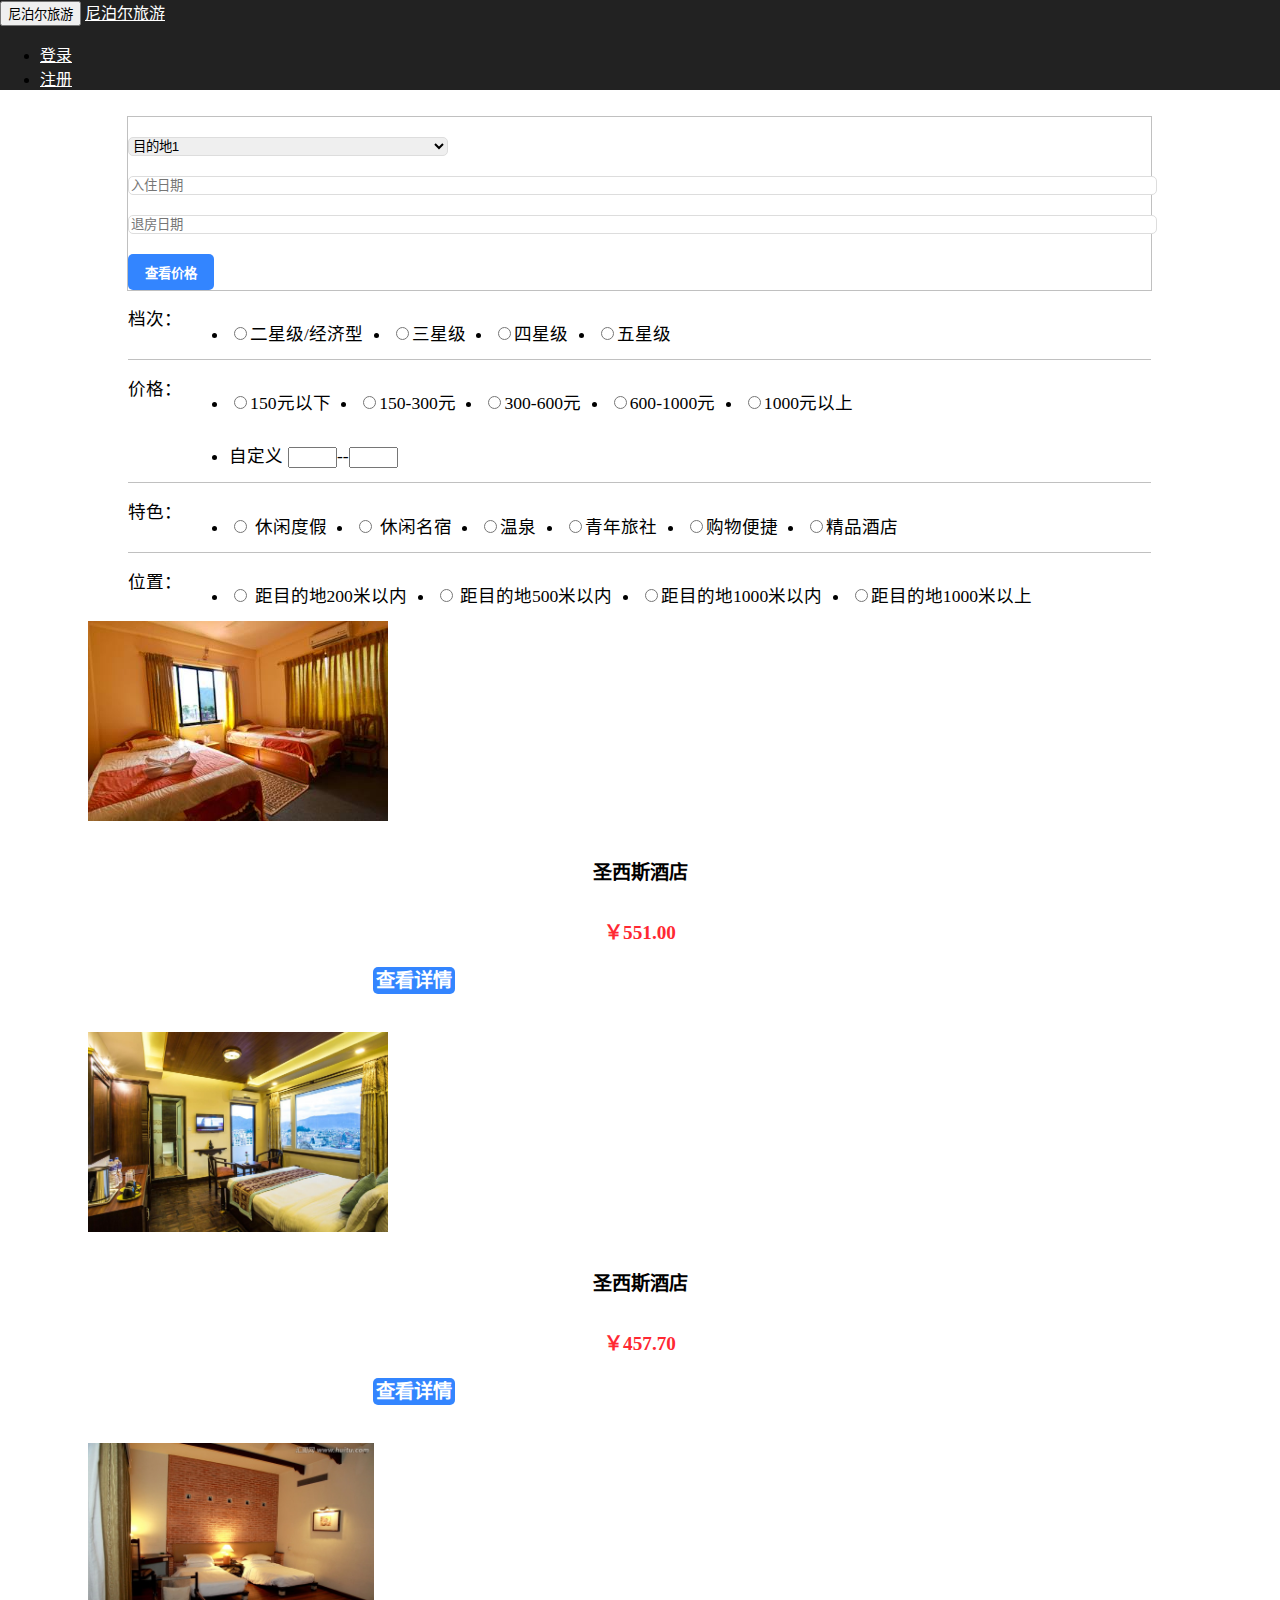
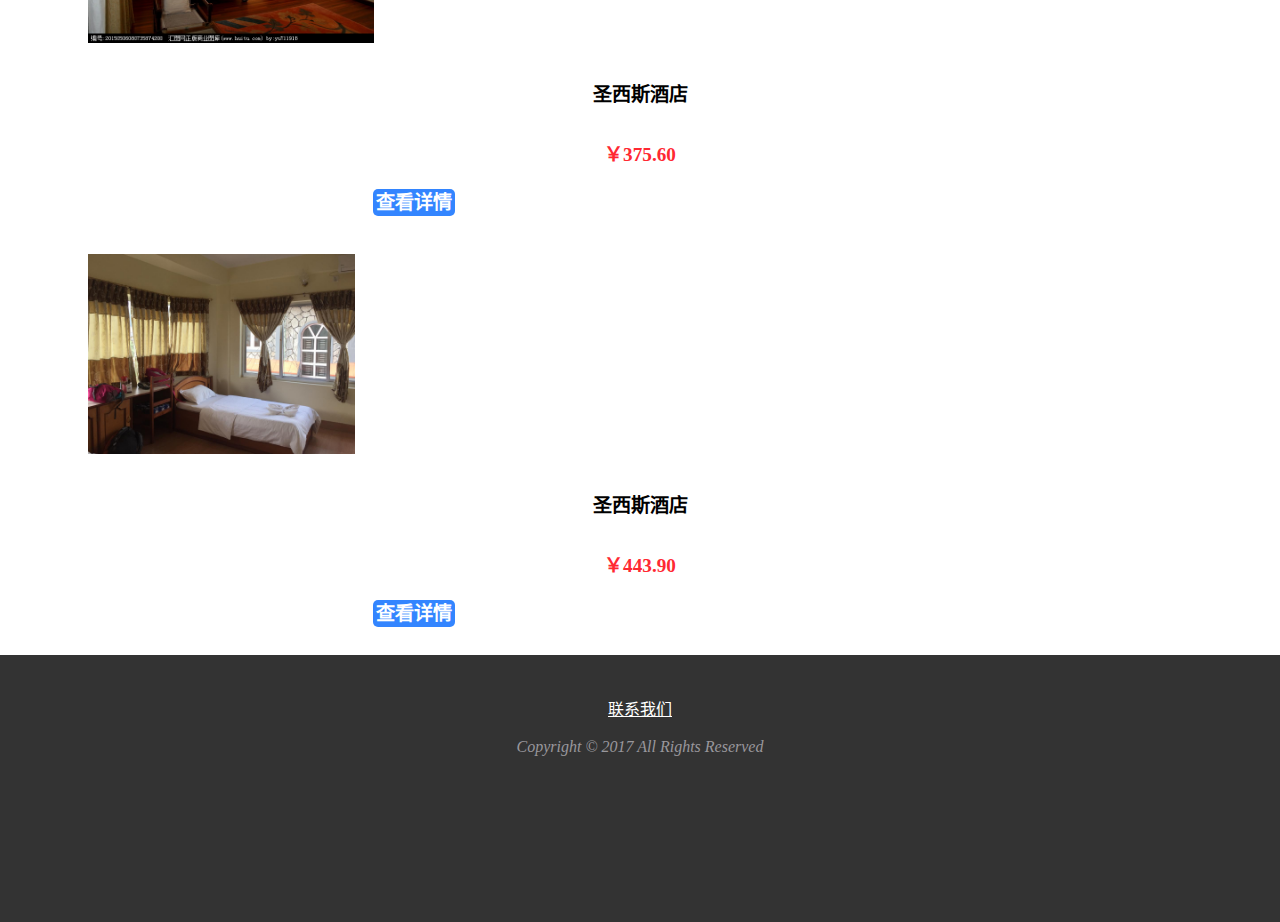
<file: web/nepal/hotel.html>
<!DOCTYPE html>
<html lang="zh-cn">

	<head>
		<meta charset=utf-8>
		<link rel="stylesheet" href="../static/css/bootstrap.css">
		<link rel="stylesheet" type="text/css" href="../static/css/hotel.css" />
		<link rel="stylesheet" type="text/css" href="../static/css/footer.css">

		<title>尼泊尔旅游</title>
	</head>

	<body>

		<nav class="navbar navbar-default" style="background: #222222;border: 0;border-radius: 0">
			<div class="container-fluid">
				<!-- Brand and toggle get grouped for better mobile display -->
				<div class="navbar-header">
					<button type="button" class="navbar-toggle collapsed" data-toggle="collapse" data-target="#bs-example-navbar-collapse-1" aria-expanded="false">
        <span class="sr-only">尼泊尔旅游</span>
        <span class="icon-bar"></span>
        <span class="icon-bar"></span>
        <span class="icon-bar"></span>
      </button>
					<a class="navbar-brand" href="../index.html" style="color: white">尼泊尔旅游</a>
				</div>

				<!-- Collect the nav links, forms, and other content for toggling -->
				<div class="collapse navbar-collapse" id="bs-example-navbar-collapse-1">
					<ul class="nav navbar-nav">
					</ul>
					<ul class="nav navbar-nav navbar-right">
						<li data-toggle="modal" data-target="#signIn">
							<a href="#signIn" data-target="#signIn" style="color: white">登录</a>
						</li>
						<li data-toggle="modal" data-target="#signUp">
							<a href="#signUp" data-target="#signUp" style="color: white">注册</a>
						</li>

					</ul>
				</div>
				<!-- /.navbar-collapse -->
			</div>
			<!-- /.container-fluid -->
		</nav>

		<!--条件选择-->

		<div class="row" style="width:90%;border:none;float:left">

			<div class="col-md-11 types">

				<form class="form-inline" style="margin-top: 20px">
					<div class="form-group">
						<select class="form-control" style="width: 20rem">
							<option>目的地1</option>
							<option>目的地2</option>
							<option>目的地3</option>
							<option>目的地4</option>
							<option>目的地5</option>
						</select>
					</div>

					<div class="form-group">
						<input type="text" class="form-control" id="test1" placeholder="入住日期">
					</div>
					<div class="form-group">
						<input type="text" class="form-control" id="test2" placeholder="退房日期">
					</div>
					<button type="submit" class="btn btn-infor">查看价格</button>
				</form>

				<div class="select">

					<!--档次选择-->
					<div class="level">
						<div class="level-l">
							<span>档次：</span>
						</div>
						<div class=" level-r">
							<ul class="list-unstyled">
								<li>
									<label class="radio-inline">
                                    <input type="radio" name="inlineRadioOptions" id="inlineRadio1" value="option1">二星级/经济型
                                </label>
								</li>
								<li>
									<label class="radio-inline">
                                    <input type="radio" name="inlineRadioOptions" id="inlineRadio1" value="option1">三星级
                                </label>
								</li>
								<li>
									<label class="radio-inline">
                                    <input type="radio" name="inlineRadioOptions" id="inlineRadio1" value="option1">四星级
                                </label>
								</li>
								<li>
									<label class="radio-inline">
                                    <input type="radio" name="inlineRadioOptions" id="inlineRadio1" value="option1">五星级
                                </label>
								</li>
							</ul>
						</div>
					</div>

					<!-- 价格选择-->
					<div class="price">
						<div class="price-l">
							<span>价格：</span>
						</div>
						<div class=" price-r">
							<ul class="list-unstyled">
								<li>
									<label class="radio-inline">
                                    <input type="radio" name="inlineRadioOptions" id="inlineRadio1" value="option1">150元以下
                                </label>
								</li>
								<li>
									<label class="radio-inline">
                                    <input type="radio" name="inlineRadioOptions" id="inlineRadio1" value="option1">150-300元
                                </label>
								</li>
								<li>
									<label class="radio-inline">
                                    <input type="radio" name="inlineRadioOptions" id="inlineRadio1" value="option1">300-600元
                                </label>
								</li>
								<li>
									<label class="radio-inline">
                                    <input type="radio" name="inlineRadioOptions" id="inlineRadio1" value="option1">600-1000元
                                </label>
								</li>
								<li>
									<label class="radio-inline">
                                    <input type="radio" name="inlineRadioOptions" id="inlineRadio1" value="option1">1000元以上
                                </label>
								</li>
								<li style="width:30%">

									自定义&nbsp<input type="text" style="width:15%">--<input type="text" style="width:15%">

								</li>
							</ul>
						</div>
					</div>

					<!--特色选择-->
					<div class="feature">
						<div class="feature-l">
							<span>特色：</span>
						</div>
						<div class="feature-r">
							<ul class="list-unstyled">
								<li>
									<label class="radio-inline">
                                    <input type="radio" name="inlineRadioOptions" id="inlineRadio1" value="option1"> 休闲度假
                                </label>
								</li>
								<li>
									<label class="radio-inline">
                                    <input type="radio" name="inlineRadioOptions" id="inlineRadio1" value="option1"> 休闲名宿
                                </label>
								</li>
								<li>
									<label class="radio-inline">
                                    <input type="radio" name="inlineRadioOptions" id="inlineRadio1" value="option1">温泉
                                </label>
								</li>
								<li>
									<label class="radio-inline">
                                    <input type="radio" name="inlineRadioOptions" id="inlineRadio1" value="option1">青年旅社
                                </label>
								</li>
								<li>
									<label class="radio-inline">
                                    <input type="radio" name="inlineRadioOptions" id="inlineRadio1" value="option1">购物便捷
                                </label>
								</li>
								<li>
									<label class="radio-inline">
                                    <input type="radio" name="inlineRadioOptions" id="inlineRadio1" value="option1">精品酒店
                                </label>
								</li>
							</ul>
						</div>
					</div>

					<!--位置选择-->
					<div class="place" style="border-bottom: none">
						<div class=" place-l">
							<span>位置：</span>
						</div>
						<div class="place-r">
							<ul class="list-unstyled">
								<li>
									<label class="radio-inline">
                                    <input type="radio" name="inlineRadioOptions" id="inlineRadio1" value="option1"> 距目的地200米以内
                                </label>
								</li>
								<li>
									<label class="radio-inline">
                                    <input type="radio" name="inlineRadioOptions" id="inlineRadio1" value="option1"> 距目的地500米以内
                                </label>
								</li>
								<li>
									<label class="radio-inline">
                                    <input type="radio" name="inlineRadioOptions" id="inlineRadio1" value="option1">距目的地1000米以内
                                </label>
								</li>
								<li>
									<label class="radio-inline">
                                    <input type="radio" name="inlineRadioOptions" id="inlineRadio1" value="option1">距目的地1000米以上
                                </label>
								</li>
							</ul>
						</div>
					</div>
				</div>
			</div>
		</div>

		<div class="row  hot" style="width:80%;margin:0 auto">
			<div class="col-xs-6 col-md-3">
				<div class="thumbnail">
					<a href="hotel-detail.html"><img src="img/7.jpg" alt="..."></a>
					<div class="caption">
						<h5>圣西斯酒店</h5>
						<p>￥551.00</p>
						<p>
							<a href="hotel-detail.html" class="btn btn-infor" role="button">查看详情</a>
						</p>
					</div>
				</div>
			</div>
			<div class="col-xs-6 col-md-3">
				<div class="thumbnail">
					<a href="hotel-detail.html"><img src="img/2.jpg" alt="..."></a>
					<div class="caption">
						<h5>圣西斯酒店</h5>
						<p>￥457.70</p>
						<p>
							<a href="hotel-detail.html" class="btn btn-infor" role="button">查看详情</a>
						</p>
					</div>
				</div>
			</div>
			<div class="col-xs-6 col-md-3">
				<div class="thumbnail">
					<a href="hotel-detail.html"><img src="img/3.jpg" alt="..."></a>
					<div class="caption">
						<h5>圣西斯酒店</h5>
						<p>￥375.60</p>
						<p>
							<a href="hotel-detail.html" class="btn btn-infor" role="button">查看详情</a>
						</p>
					</div>
				</div>
			</div>
			<div class="col-xs-6 col-md-3">
				<div class="thumbnail">
					<a href="hotel-detail.html"><img src="img/4.jpg" alt="..."></a>
					<div class="caption">
						<h5>圣西斯酒店</h5>
						<p>￥443.90</p>
						<p>
							<a href="hotel-detail.html" class="btn btn-infor" role="button">查看详情</a>
						</p>
					</div>
				</div>
			</div>
		</div>

		<footer class="bs-docs-footer">
			<div class="col-md-12">
				<p>
					<a href="#">联系我们</a>
					<br/><br/>
					<em>Copyright © 2017  All Rights Reserved</em>
				</p>

			</div>
		</footer>

		<div class="modal fade" id="signIn" tabindex="-1" role="dialog" aria-labelledby="myModalLabel">
			<div class="modal-dialog" role="document">
				<div class="modal-content">
					<div class="modal-header">
						<button type="button" class="close" data-dismiss="modal" aria-label="Close"><span aria-hidden="true">&times;</span></button>
						<h3 class="modal-title" id="myModalLabel">登录</h3>
					</div>
					<div class="modal-body">
						<form class="form-horizontal login-f">
							<div class="form-group">
								<label for="inputName" class="col-sm-2 control-label">Username</label>
								<div class="col-sm-12">
									<input type="text" class="form-control forminput inputName" id="inputName" placeholder="手机号">
								</div>
							</div>

							<div class="form-group">
								<label for="inputPassword" class="col-sm-2 control-label">Password</label>
								<div class="col-sm-12">
									<input type="password" class="form-control forminput" id="inputPassword" placeholder="密码 Password">
								</div>
							</div>
						</form>

					</div>
					<div class="modal-footer">
						<button type="button" class="btn btn-infor">提交</button>
					</div>
				</div>
			</div>
		</div>

		<div class="modal fade" id="signUp" tabindex="-1" role="dialog" aria-labelledby="myModalLabel">
			<div class="modal-dialog" role="document">
				<div class="modal-content">
					<div class="modal-header">
						<button type="button" class="close" data-dismiss="modal" aria-label="Close"><span aria-hidden="true">&times;</span></button>
						<h3 class="modal-title" id="myModalLabel">注册</h3>
					</div>
					<div class="modal-body">

						<form class="form-horizontal login-f">
							<div class="form-group">
								<label for="inputName" class="col-sm-2 control-label">Username</label>
								<div class="col-sm-12">
									<input type="text" class="form-control forminput  inputName" id="inputName" placeholder="手机号">
								</div>
							</div>

							<div class="form-group">
								<label for="inputName" class="col-sm-2 control-label">Code</label>
								<div class="col-sm-12">
									<input type="text" class="form-control forminput  inputName" id="inputName" style="width:70%;background-position: 3% 90%;float:left" placeholder="验证码">

									<button type="button" class="btn btn-infor" style="float:left;margin-left:5px;height: 4.2rem">获取验证码</button>
								</div>
							</div>

							<div class="form-group">
								<label for="inputPassword" class="col-sm-2 control-label">Password</label>
								<div class="col-sm-12">
									<input type="password" class="form-control forminput" id="inputPassword" placeholder="密码 Password">
								</div>
							</div>
						</form>

					</div>
					<div class="modal-footer">
						<button type="button" class="btn btn-infor">提交</button>
					</div>
				</div>
			</div>
		</div>

	</body>

</html>

<script type="text/javascript" src="../static/js/jquery.min.js"></script>
<script type="text/javascript" src="../static/js/bootstrap.min.js"></script>
<script src="layDate-v5.0.9/laydate/laydate.js"></script>
<!-- 改成你的路径 -->
<script>
	//执行一个laydate实例
	laydate.render({
		elem: '#test1' //指定元素
	});
	laydate.render({
		elem: '#test2' //指定元素
	});
</script>
</file>
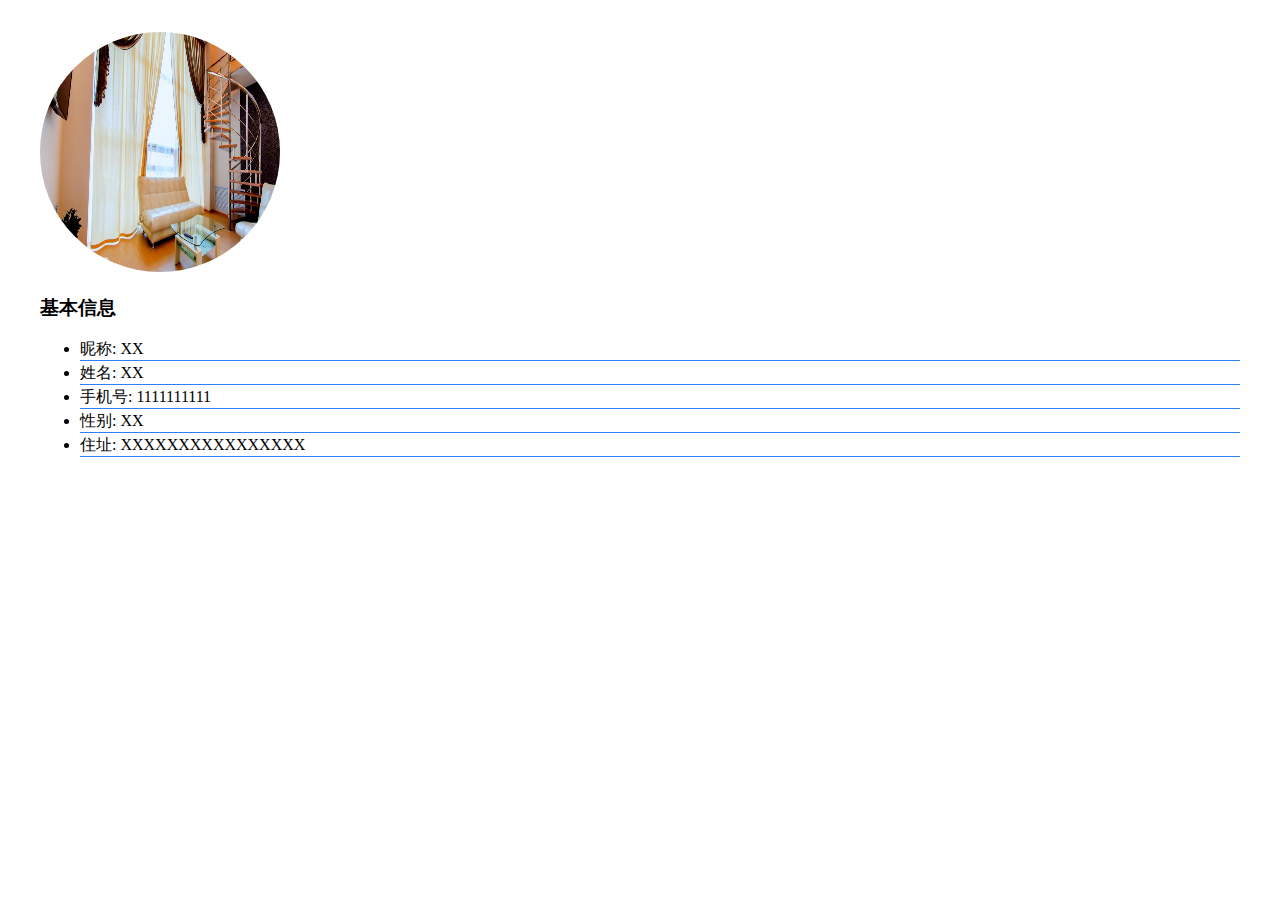
<file: web/nepal/infor.html>
<!DOCTYPE html>
<html>

	<head>
		<title>Welcome to Nepal!</title>
		<meta http-equiv="Content-Type" content="text/html; charset=utf-8">
		<link rel="stylesheet" href="../static/css/bootstrap.css">
		<link rel="stylesheet" type="text/css" href="../static/css/home.css">
	</head>

	<body>
		<div class="container-fluid" style="margin:2rem">

			<div class="col-md-6 col-md-offset-3">

				<div class="thumbnail">
					<img src="img/1.jpg" alt="..." style="width: 15rem;height: 15rem;border-radius: 50%">
					<div class="caption">
						<h3>基本信息</h3>
						<ul class="list-group infor">
							<li class="list-group-item">昵称: XX</li>
							<li class="list-group-item">姓名: XX</li>
							<li class="list-group-item">手机号: 1111111111</li>
							<li class="list-group-item">性别: XX</li>
							<li class="list-group-item">住址: XXXXXXXXXXXXXXXX</li>
						</ul>
					</div>
				</div>
			</div>

		</div>
		</div>
	</body>

</html>
</file>
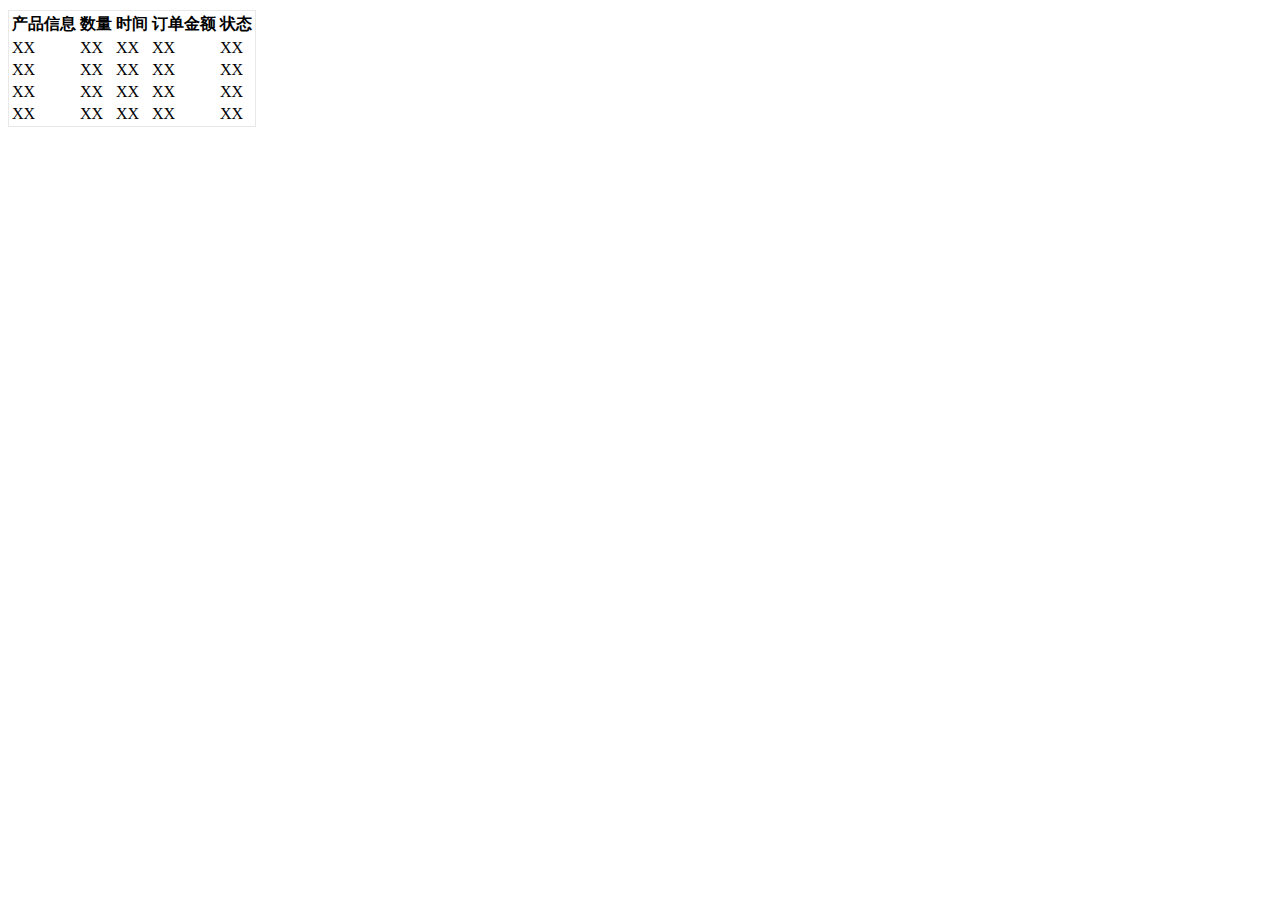
<file: web/nepal/order.html>
<!DOCTYPE html>
<html>

	<head>
		<title>Welcome to Nepal!</title>
		<meta http-equiv="Content-Type" content="text/html; charset=utf-8">
		<link rel="stylesheet" href="../static/css/bootstrap.css">
		<link rel="stylesheet" type="text/css" href="../static/css/home.css">
	</head>

	<body>
		<div class="container-fluid">
			<div class="table-responsive">
				<table class="table table-hover table-striped" style="border: 1px solid #E8E8E8;margin-top: 10px">
					<tr>
						<th>产品信息</th>
						<th>数量</th>
						<th>时间</th>
						<th>订单金额</th>
						<th>状态</th>
					</tr>
					<tr>
						<td>XX</td>
						<td>XX</td>
						<td>XX</td>
						<td>XX</td>
						<td>XX</td>
					</tr>
					<tr>
						<td>XX</td>
						<td>XX</td>
						<td>XX</td>
						<td>XX</td>
						<td>XX</td>
					</tr>
					<tr>
						<td>XX</td>
						<td>XX</td>
						<td>XX</td>
						<td>XX</td>
						<td>XX</td>
					</tr>
					<tr>
						<td>XX</td>
						<td>XX</td>
						<td>XX</td>
						<td>XX</td>
						<td>XX</td>
					</tr>
				</table>
			</div>

		</div>
	</body>

</html>
</file>
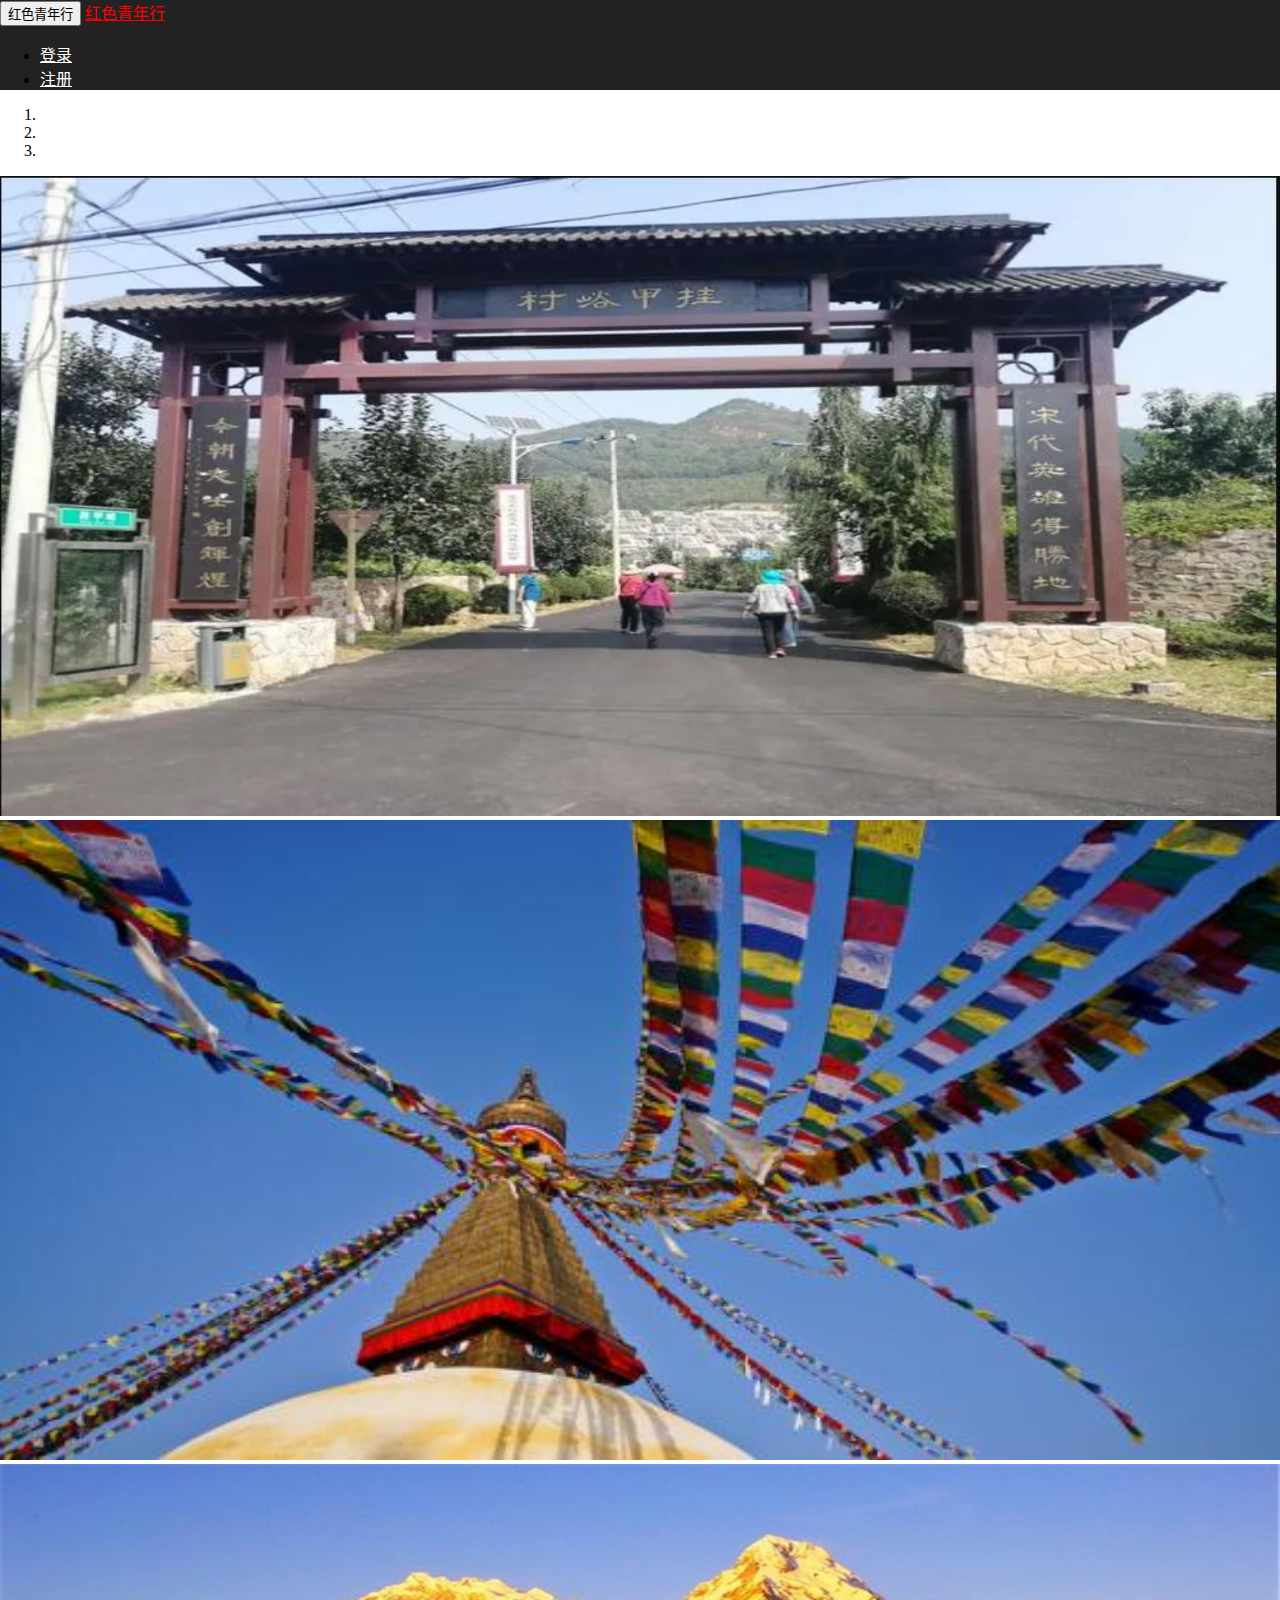
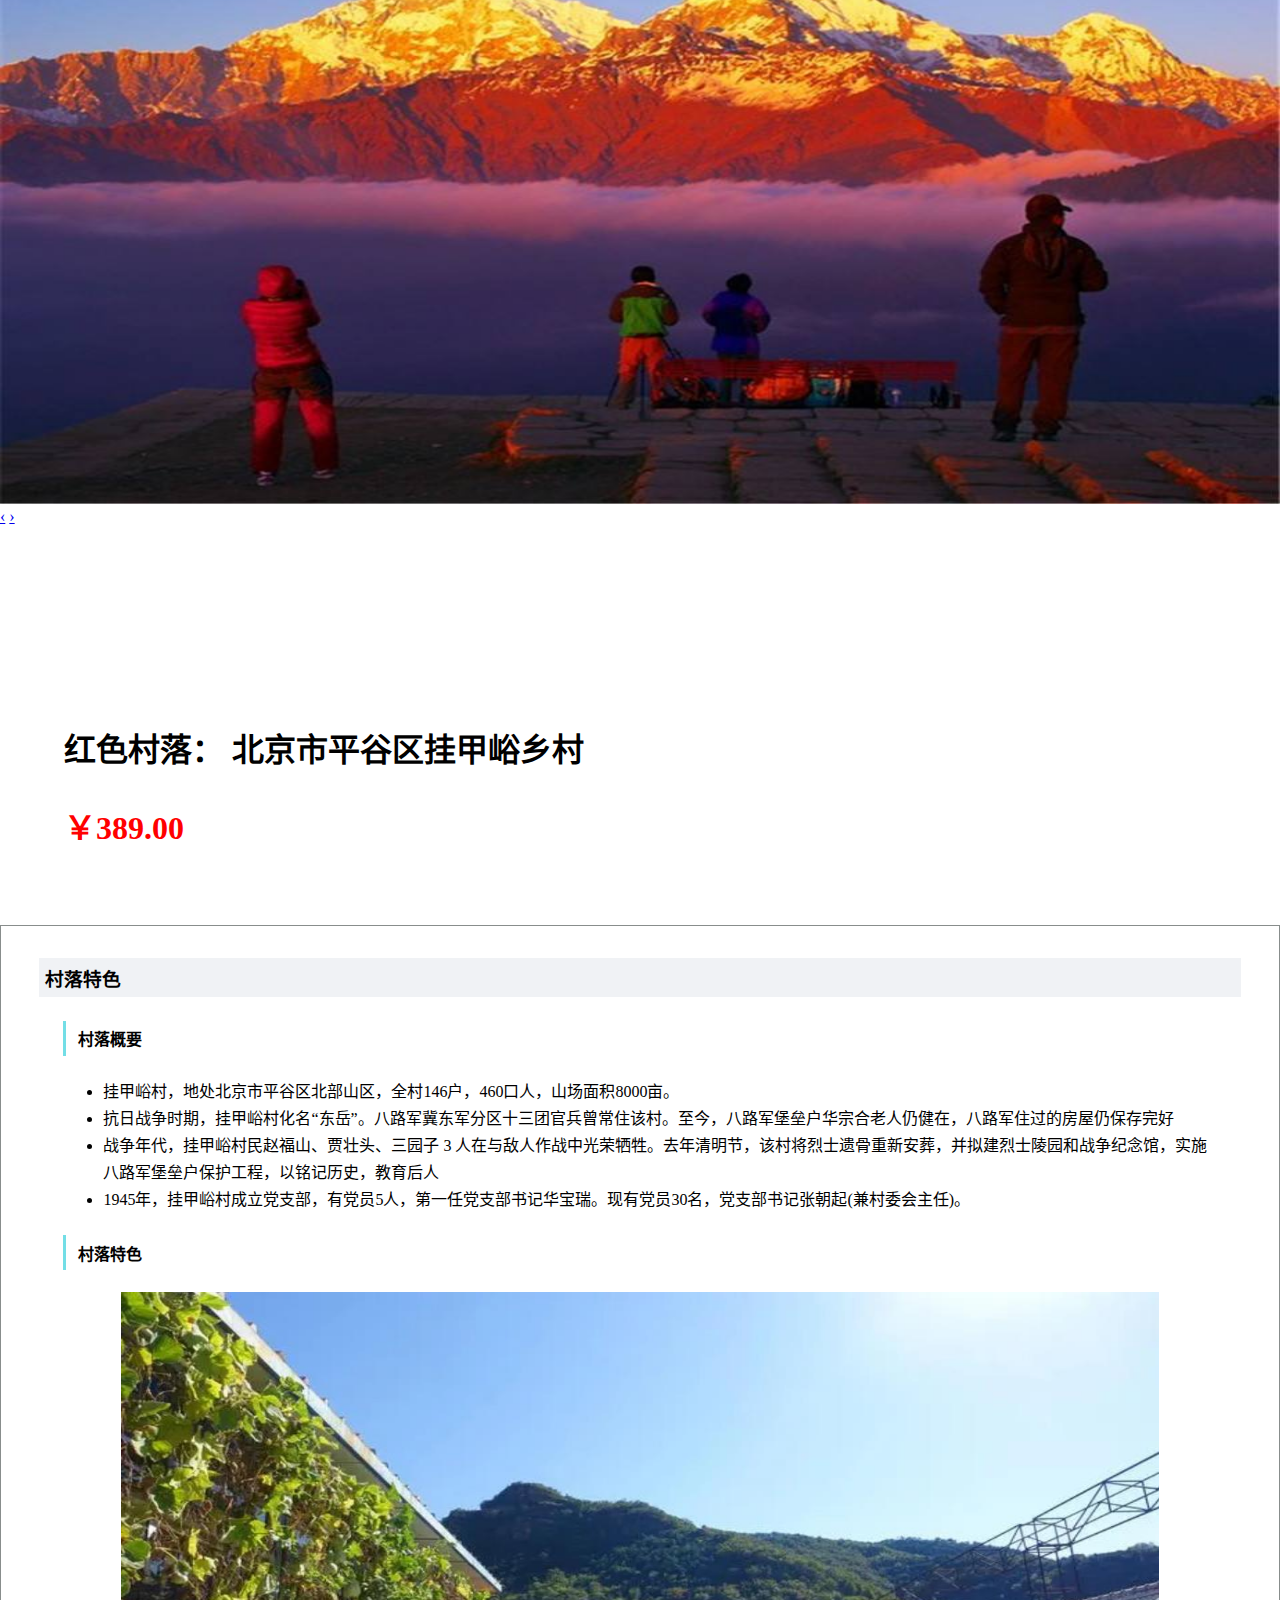
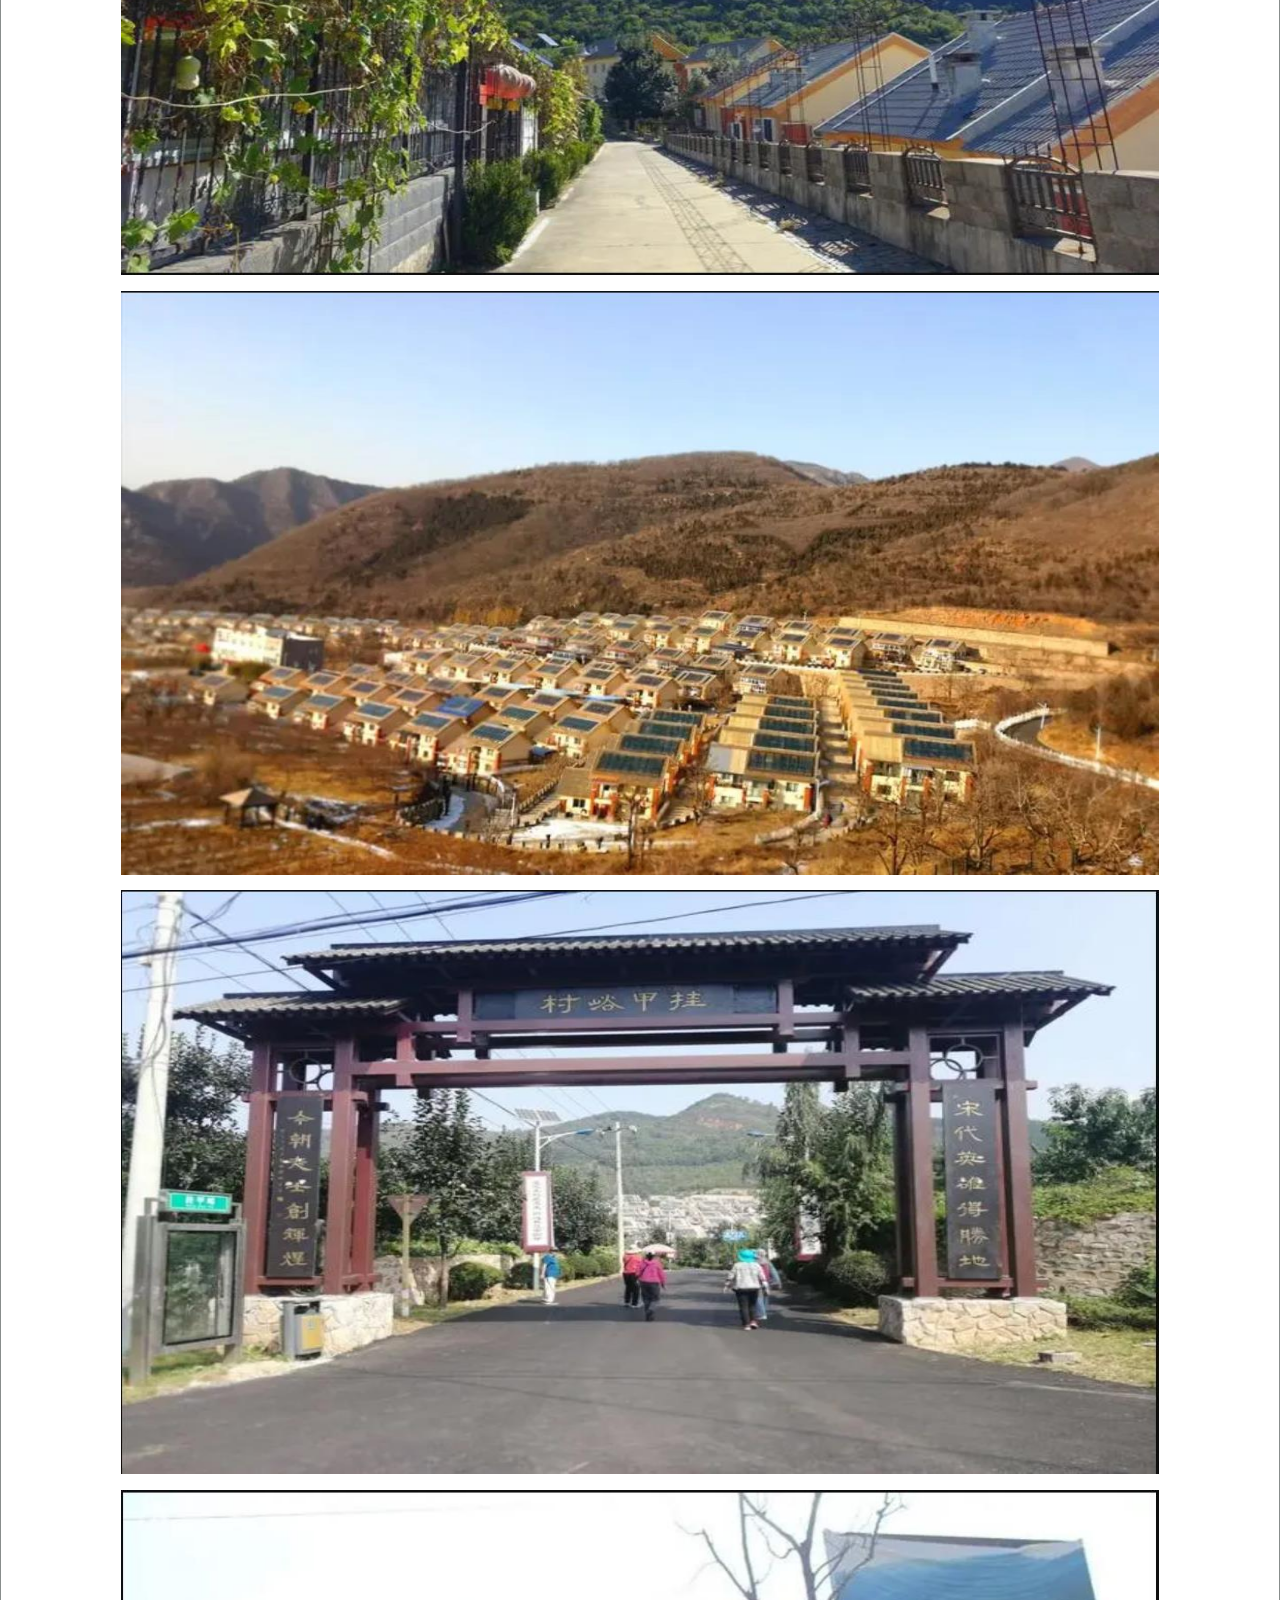
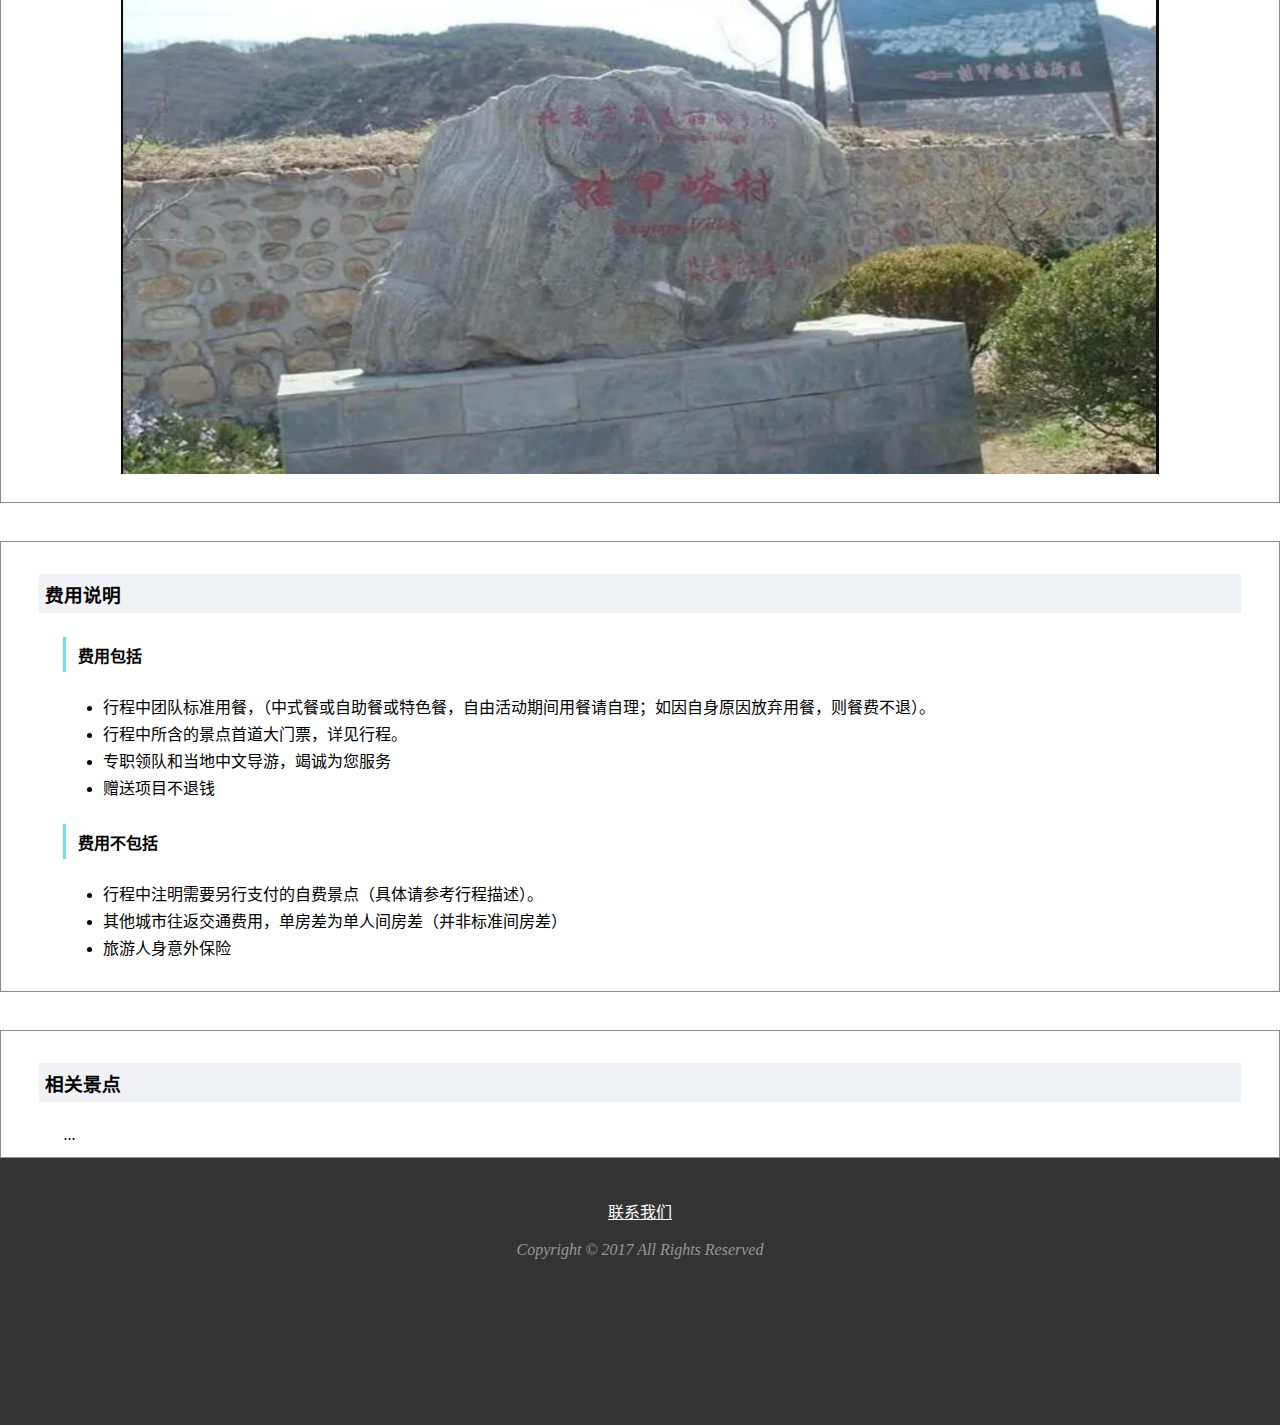
<file: web/nepal/tickets-detail1.html>
<!DOCTYPE html>
<html lang="zh-cn">

	<head>
		<meta name="viewport" content="width=device-width, initial-scale=1">
		<meta charset="utf-8">
		<meta http-equiv="X-UA-Compatible" content="IE=edge">
		<link rel="stylesheet" href="../static/css/bootstrap.css">
		<link rel="stylesheet" type="text/css" href="../static/css/tickets-detail.css" />
		<link rel="stylesheet" type="text/css" href="../static/css/footer.css">

		<title>红色青年行</title>
	</head>

	<body>
		<!--导航部分-->
		<nav class="navbar navbar-default" style="background: #222222;border: 0;border-radius: 0">
			<div class="container-fluid">
				<!-- Brand and toggle get grouped for better mobile display -->
				<div class="navbar-header">
					<button type="button" class="navbar-toggle collapsed" data-toggle="collapse" data-target="#bs-example-navbar-collapse-1" aria-expanded="false">
        <span class="sr-only">红色青年行</span>
        <span class="icon-bar"></span>
        <span class="icon-bar"></span>
        <span class="icon-bar"></span>
      </button>
					<a class="navbar-brand" href="tickets.html" style="color: red;">红色青年行</a>
				</div>

				<!-- Collect the nav links, forms, and other content for toggling -->
				<div class="collapse navbar-collapse" id="bs-example-navbar-collapse-1">
					<ul class="nav navbar-nav">
					</ul>
					<ul class="nav navbar-nav navbar-right">
						<li data-toggle="modal" data-target="#signIn">
							<a href="#signIn" data-target="#signIn" style="color: white">登录</a>
						</li>
						<li data-toggle="modal" data-target="#signUp">
							<a href="#signUp" data-target="#signUp" style="color: white">注册</a>
						</li>

					</ul>
				</div>
				<!-- /.navbar-collapse -->
			</div>
			<!-- /.container-fluid -->
		</nav>
		<div class="container" style="margin-top:10px">
			<div class="row">
				<div id="myCarousel" class="col-md-8 col-xs-12 carousel slide">
					<!-- 轮播（Carousel）指标 -->
					<ol class="carousel-indicators">
						<li data-target="#myCarousel" data-slide-to="0" class="active"></li>
						<li data-target="#myCarousel" data-slide-to="1"></li>
						<li data-target="#myCarousel" data-slide-to="2"></li>
					</ol>
					<!-- 轮播（Carousel）项目 -->
					<div class="carousel-inner">
						<div class="item active">
							<img src="img/game3.jpg" alt="First slide" width="100%">
						</div>
						<div class="item">
							<img src="img/game.jpg" alt="Second slide">
						</div>
						<div class="item">
							<img src="img/moun1.jpg" alt="Third slide">
						</div>
					</div>
					<!-- 轮播（Carousel）导航 -->
					<a class="carousel-control left" href="#myCarousel" data-slide="prev">&lsaquo;</a>
					<a class="carousel-control right" href="#myCarousel" data-slide="next">&rsaquo;</a>
				</div>
				<div class="col-md-4 col-xs-12 na-mon">
					<p>红色村落： 北京市平谷区挂甲峪乡村</p>
					<span>￥389.00</span>
				</div>
			</div>
			<div class="det">
				<h3 id="spe">村落特色</h3>
				<div class="det-list">
					<h4>村落概要</h4>
					<ul>
						<li>挂甲峪村，地处北京市平谷区北部山区，全村146户，460口人，山场面积8000亩。 </li>
						<li>抗日战争时期，挂甲峪村化名“东岳”。八路军冀东军分区十三团官兵曾常住该村。至今，八路军堡垒户华宗合老人仍健在，八路军住过的房屋仍保存完好</li>
						<li>战争年代，挂甲峪村民赵福山、贾壮头、三园子 3 人在与敌人作战中光荣牺牲。去年清明节，该村将烈士遗骨重新安葬，并拟建烈士陵园和战争纪念馆，实施八路军堡垒户保护工程，以铭记历史，教育后人</li>
						<li>1945年，挂甲峪村成立党支部，有党员5人，第一任党支部书记华宝瑞。现有党员30名，党支部书记张朝起(兼村委会主任)。</li>
					</ul>
					<h4>村落特色</h4>
					<div class="center">
						<img src="img/game2.jpg" alt="" width="90%">
						<img src="img/game1.jpg" alt="">
						<img src="img/game3.jpg" alt="">
						<img src="img/game4.jpg" alt="">
					</div>
				</div>
			</div>
			<div class="det">
				<h3 id="mon">费用说明</h3>
				<div class="det-list">
					<h4>费用包括</h4>
					<ul>
						<li>行程中团队标准用餐，（中式餐或自助餐或特色餐，自由活动期间用餐请自理；如因自身原因放弃用餐，则餐费不退）。 </li>
						<li>行程中所含的景点首道大门票，详见行程。</li>
						<li>专职领队和当地中文导游，竭诚为您服务</li>
						<li>赠送项目不退钱</li>
					</ul>
					<h4>费用不包括</h4>
					<ul>
						<li>行程中注明需要另行支付的自费景点（具体请参考行程描述）。</li>
						<li>其他城市往返交通费用，单房差为单人间房差（并非标准间房差）</li>
						<li>旅游人身意外保险</li>
					</ul>
				</div>
			</div>
			<div class="det">
				<h3 id="abo">相关景点</h3>
				<div class="det-list">
					...
				</div>
			</div>
		</div>

		<footer class="bs-docs-footer">
			<div class="col-md-12">
				<p>
					<a href="#">联系我们</a>
					<br/><br/>
					<em>Copyright © 2017  All Rights Reserved</em>
				</p>

			</div>
		</footer>

		<div class="modal fade" id="signIn" tabindex="-1" role="dialog" aria-labelledby="myModalLabel">
			<div class="modal-dialog" role="document">
				<div class="modal-content">
					<div class="modal-header">
						<button type="button" class="close" data-dismiss="modal" aria-label="Close"><span aria-hidden="true">&times;</span></button>
						<h3 class="modal-title" id="myModalLabel">登录</h3>
					</div>
					<div class="modal-body">
						<form class="form-horizontal login-f">
							<div class="form-group">
								<label for="inputName" class="col-sm-2 control-label">Username</label>
								<div class="col-sm-12">
									<input type="text" class="form-control forminput inputName" id="inputName" placeholder="手机号">
								</div>
							</div>

							<div class="form-group">
								<label for="inputPassword" class="col-sm-2 control-label">Password</label>
								<div class="col-sm-12">
									<input type="password" class="form-control forminput" id="inputPassword" placeholder="密码 Password">
								</div>
							</div>
						</form>

					</div>
					<div class="modal-footer">
						<button type="button" class="btn btn-infor">提交</button>
					</div>
				</div>
			</div>
		</div>

		<div class="modal fade" id="signUp" tabindex="-1" role="dialog" aria-labelledby="myModalLabel">
			<div class="modal-dialog" role="document">
				<div class="modal-content">
					<div class="modal-header">
						<button type="button" class="close" data-dismiss="modal" aria-label="Close"><span aria-hidden="true">&times;</span></button>
						<h3 class="modal-title" id="myModalLabel">注册</h3>
					</div>
					<div class="modal-body">

						<form class="form-horizontal login-f">
							<div class="form-group">
								<label for="inputName" class="col-sm-2 control-label">Username</label>
								<div class="col-sm-12">
									<input type="text" class="form-control forminput  inputName" id="inputName" placeholder="手机号">
								</div>
							</div>

							<div class="form-group">
								<label for="inputName" class="col-sm-2 control-label">Code</label>
								<div class="col-sm-12">
									<input type="text" class="form-control forminput  inputName" id="inputName" style="width:70%;background-position: 3% 90%;float:left" placeholder="验证码">

									<button type="button" class="btn btn-infor" style="float:left;margin-left:5px;height: 4.2rem">获取验证码</button>
								</div>
							</div>

							<div class="form-group">
								<label for="inputPassword" class="col-sm-2 control-label">Password</label>
								<div class="col-sm-12">
									<input type="password" class="form-control forminput" id="inputPassword" placeholder="密码 Password">
								</div>
							</div>
						</form>

					</div>
					<div class="modal-footer">
						<button type="button" class="btn btn-infor">提交</button>
					</div>
				</div>
			</div>
		</div>

	</body>
	<script type="text/javascript" src="../static/js/jquery.min.js"></script>
	<script type="text/javascript" src="../static/js/bootstrap.min.js"></script>
	<script>
		var wid1 = $(".det-list img").width();
		var term1 = 9 / 16;
		var hei1 = $(".det-list img").width() * term1;
		$(".det-list img").css({
			"width": wid1,
			"height": hei1
		});

		var wid2 = $("#myCarousel").width();
		var term2 = 8 / 16;
		var hei2 = $("#myCarousel").width() * term2;
		$("#myCarousel img").css({
			"width": wid2,
			"height": hei2
		});
	</script>

</html>
</file>
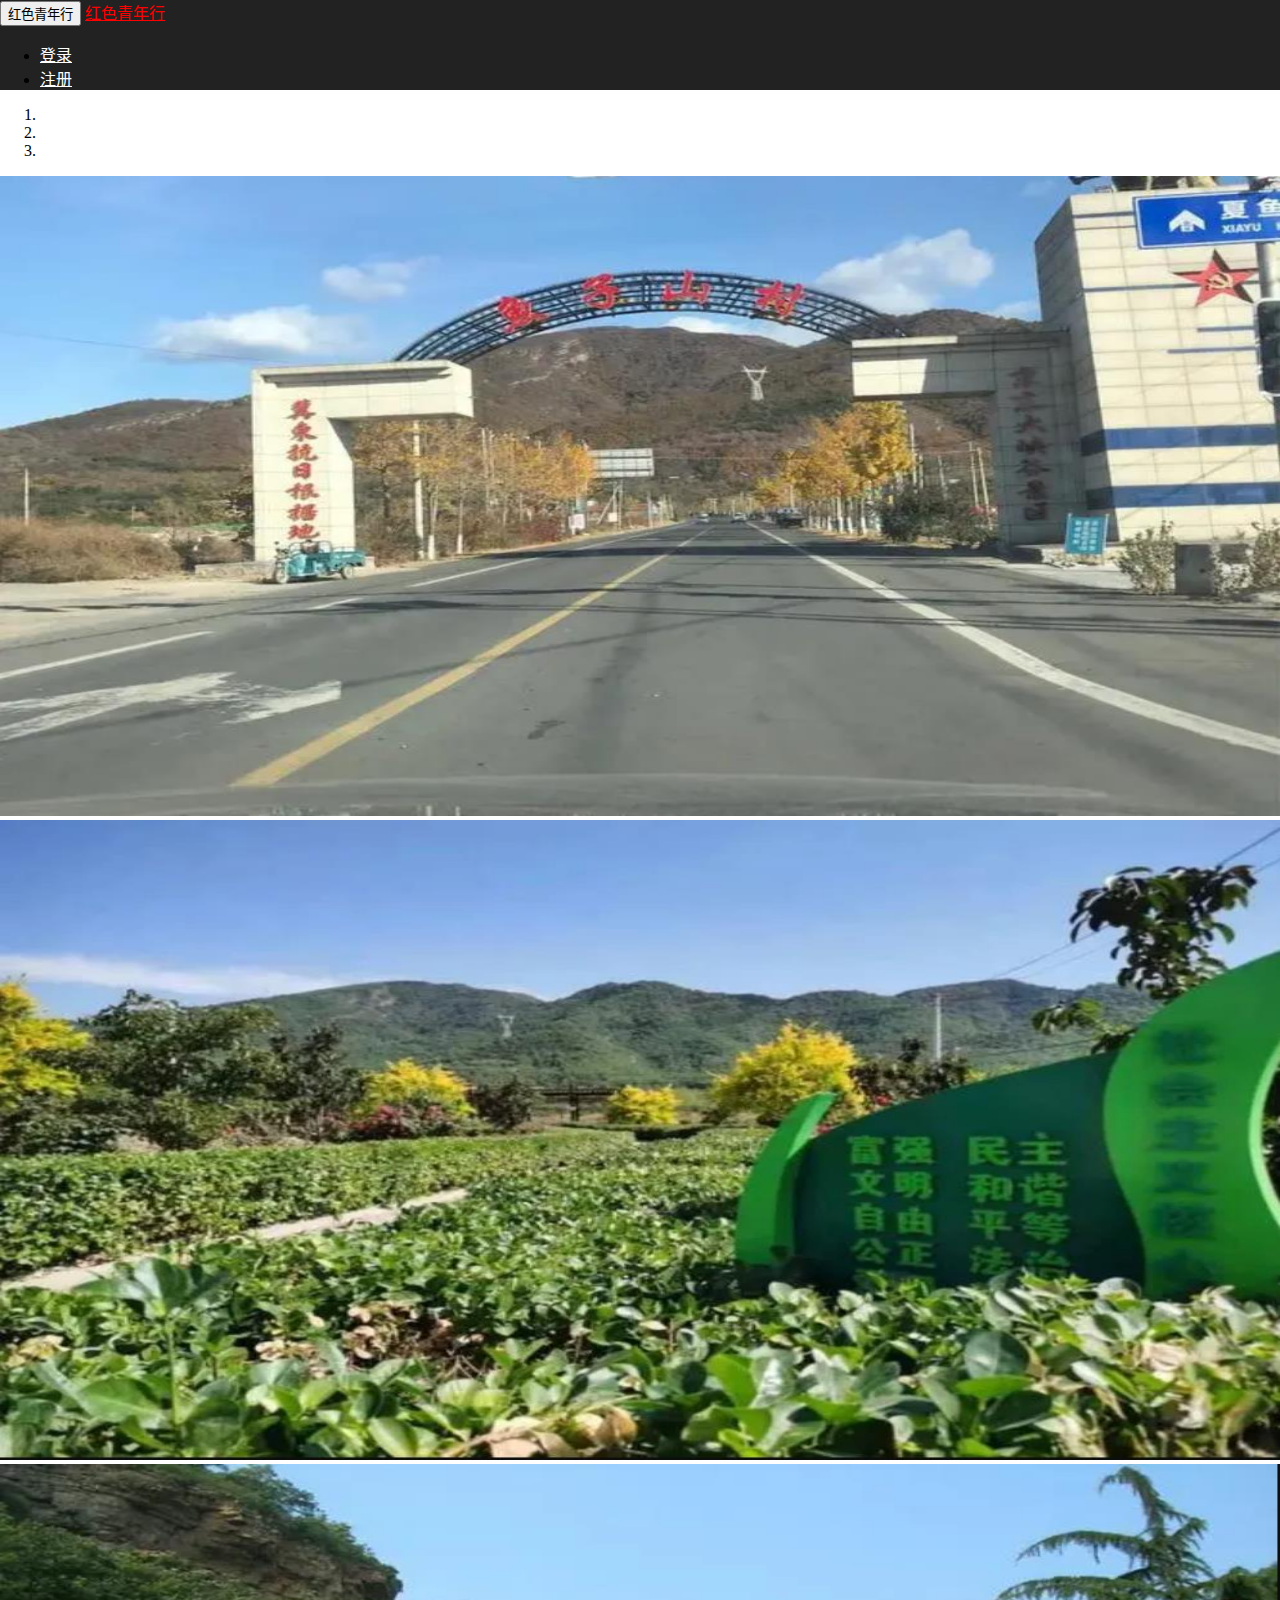
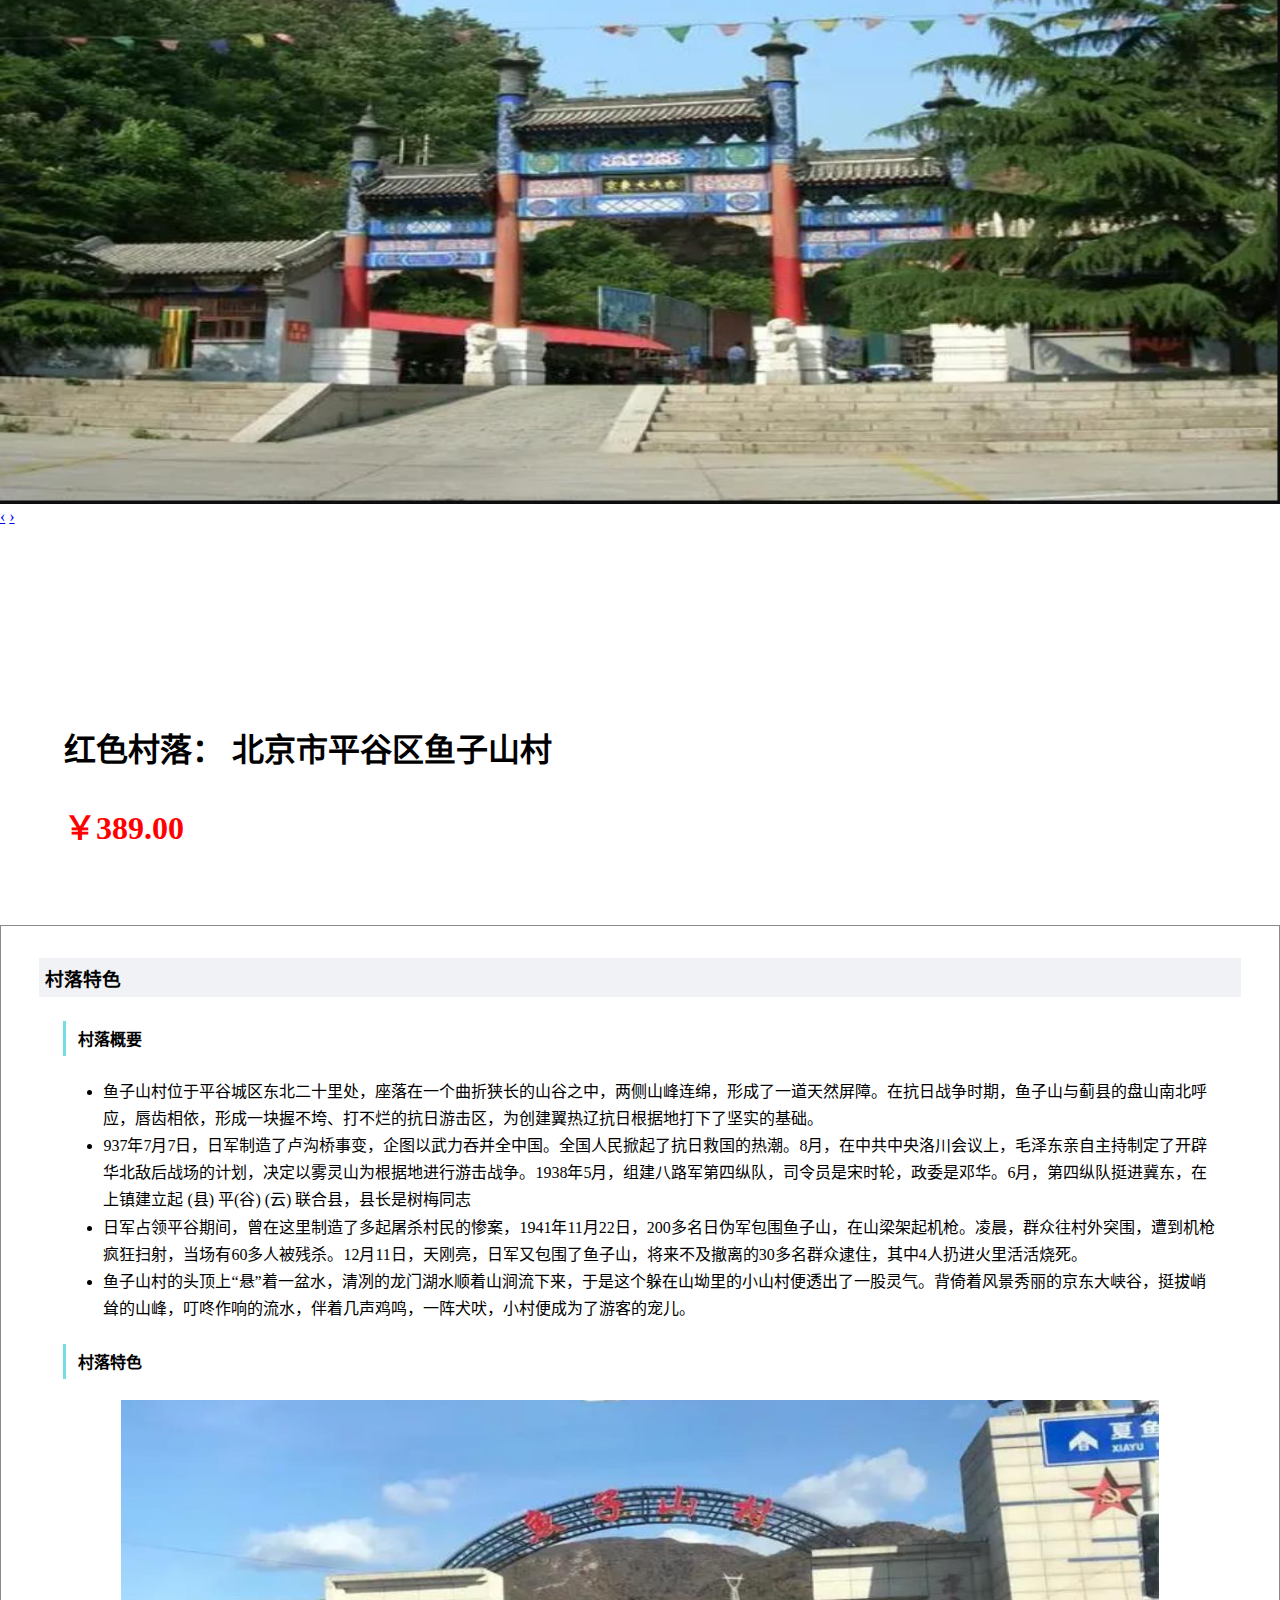
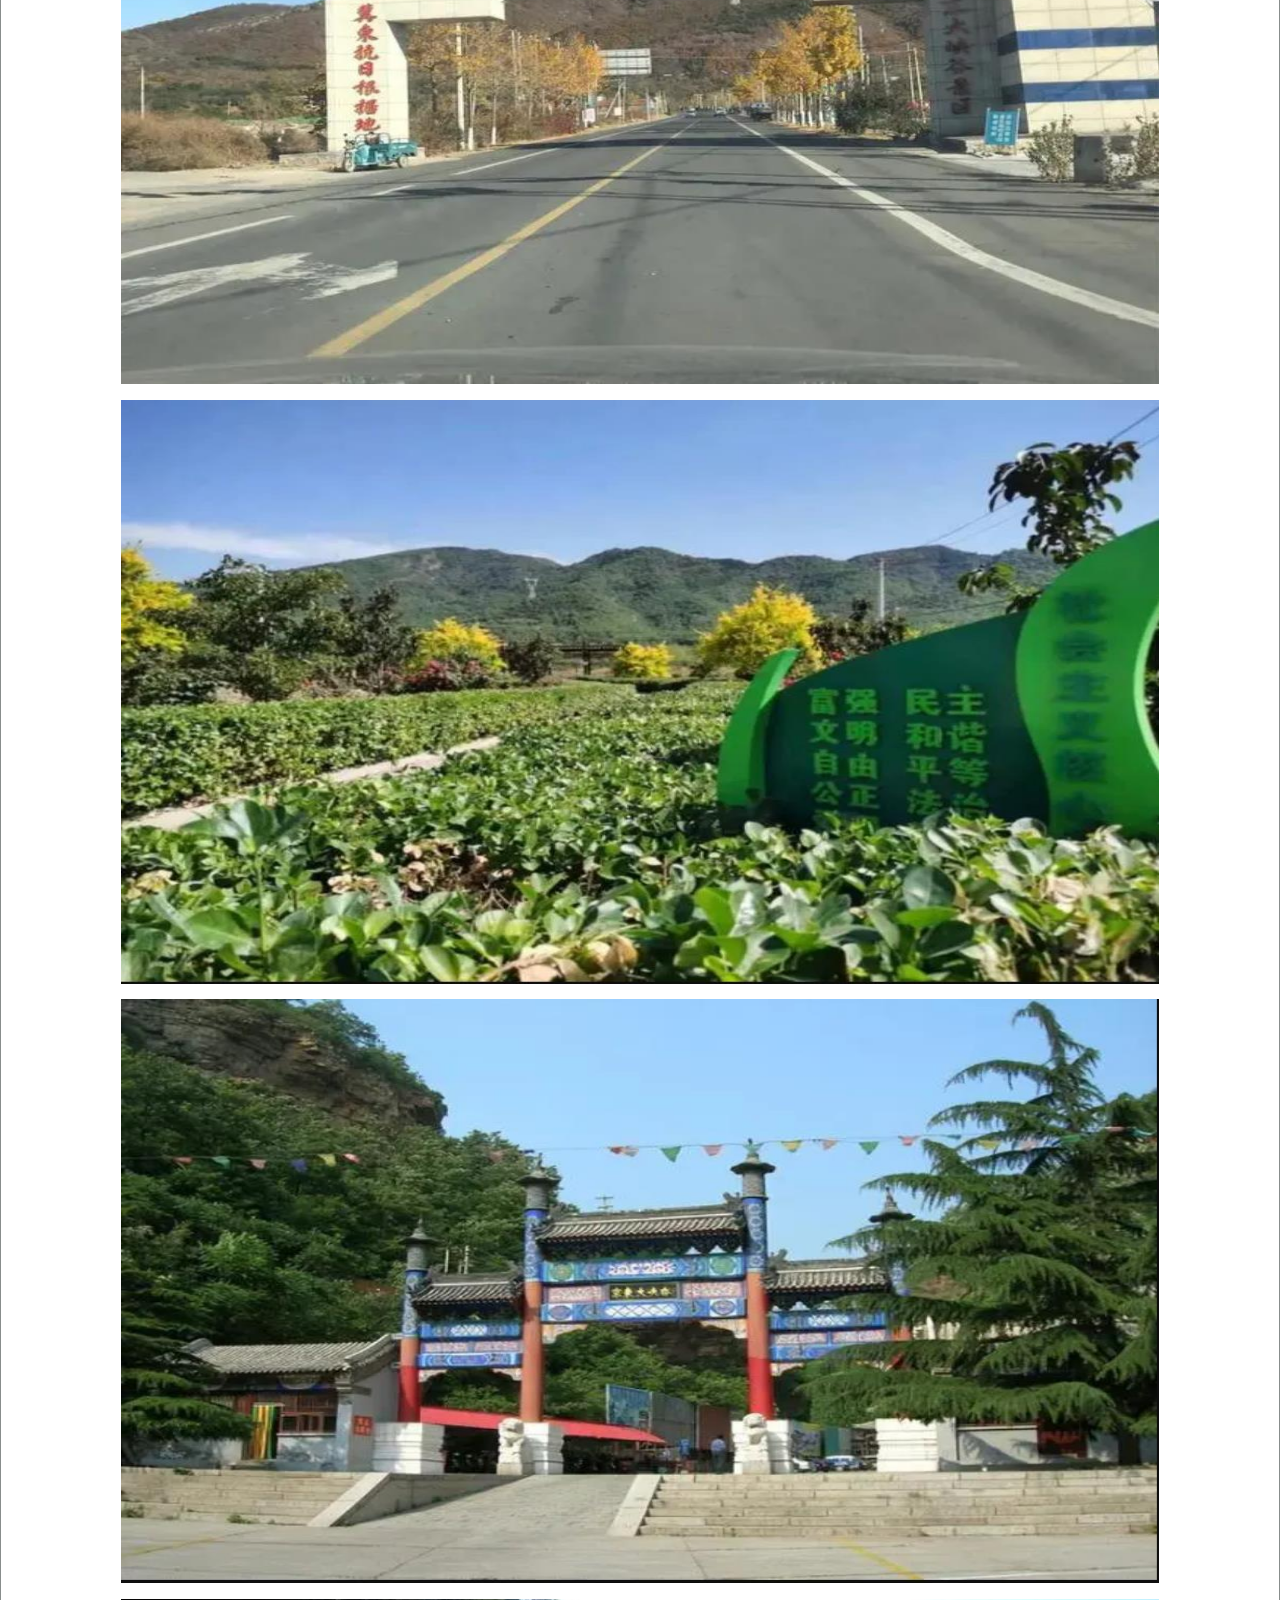
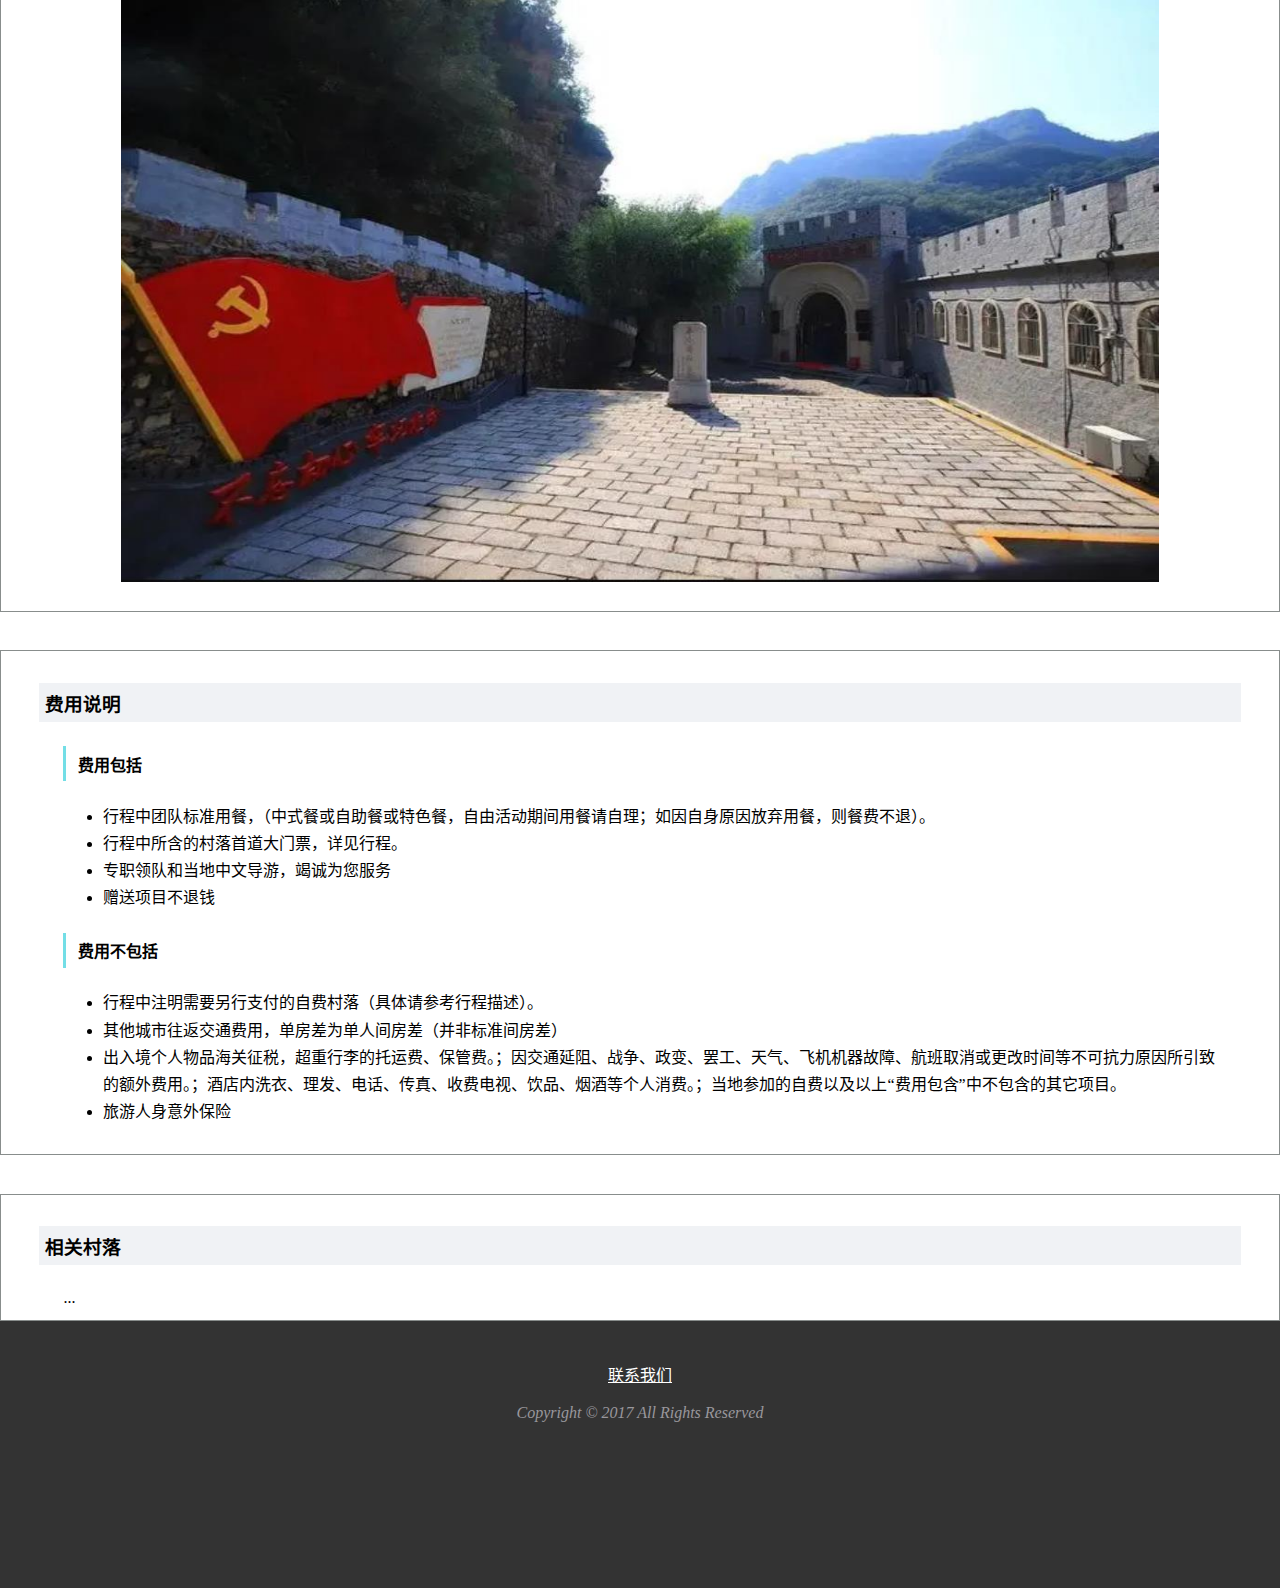
<file: web/nepal/tickets-detail2.html>
<!DOCTYPE html>
<html lang="zh-cn">

	<head>
		<meta name="viewport" content="width=device-width, initial-scale=1">
		<meta charset="utf-8">
		<meta http-equiv="X-UA-Compatible" content="IE=edge">
		<link rel="stylesheet" href="../static/css/bootstrap.css">
		<link rel="stylesheet" type="text/css" href="../static/css/tickets-detail.css" />
		<link rel="stylesheet" type="text/css" href="../static/css/footer.css">

		<title>红色青年行</title>
	</head>

	<body>
		<!--导航部分-->
		<nav class="navbar navbar-default" style="background: #222222;border: 0;border-radius: 0">
			<div class="container-fluid">
				<!-- Brand and toggle get grouped for better mobile display -->
				<div class="navbar-header">
					<button type="button" class="navbar-toggle collapsed" data-toggle="collapse" data-target="#bs-example-navbar-collapse-1" aria-expanded="false">
        <span class="sr-only">红色青年行</span>
        <span class="icon-bar"></span>
        <span class="icon-bar"></span>
        <span class="icon-bar"></span>
      </button>
					<a class="navbar-brand" href="tickets.html" style="color: red;">红色青年行</a>
				</div>

				<!-- Collect the nav links, forms, and other content for toggling -->
				<div class="collapse navbar-collapse" id="bs-example-navbar-collapse-1">
					<ul class="nav navbar-nav">
					</ul>
					<ul class="nav navbar-nav navbar-right">
						<li data-toggle="modal" data-target="#signIn">
							<a href="#signIn" data-target="#signIn" style="color: white">登录</a>
						</li>
						<li data-toggle="modal" data-target="#signUp">
							<a href="#signUp" data-target="#signUp" style="color: white">注册</a>
						</li>

					</ul>
				</div>
				<!-- /.navbar-collapse -->
			</div>
			<!-- /.container-fluid -->
		</nav>
		<div class="container" style="margin-top:10px">
			<div class="row">
				<div id="myCarousel" class="col-md-8 col-xs-12 carousel slide">
					<!-- 轮播（Carousel）指标 -->
					<ol class="carousel-indicators">
						<li data-target="#myCarousel" data-slide-to="0" class="active"></li>
						<li data-target="#myCarousel" data-slide-to="1"></li>
						<li data-target="#myCarousel" data-slide-to="2"></li>
					</ol>
					<!-- 轮播（Carousel）项目 -->
					<div class="carousel-inner">
						<div class="item active">
							<img src="img/game5.jpg" alt="First slide" width="100%">
						</div>
						<div class="item">
							<img src="img/game6.jpg" alt="Second slide">
						</div>
						<div class="item">
							<img src="img/game7.jpg" alt="Third slide">
						</div>
					</div>
					<!-- 轮播（Carousel）导航 -->
					<a class="carousel-control left" href="#myCarousel" data-slide="prev">&lsaquo;</a>
					<a class="carousel-control right" href="#myCarousel" data-slide="next">&rsaquo;</a>
				</div>
				<div class="col-md-4 col-xs-12 na-mon">
					<p>红色村落： 北京市平谷区鱼子山村</p>
					<span>￥389.00</span>
				</div>
			</div>
			<div class="det">
				<h3 id="spe">村落特色</h3>
				<div class="det-list">
					<h4>村落概要</h4>
					<ul>
						<li>鱼子山村位于平谷城区东北二十里处，座落在一个曲折狭长的山谷之中，两侧山峰连绵，形成了一道天然屏障。在抗日战争时期，鱼子山与蓟县的盘山南北呼应，唇齿相依，形成一块握不垮、打不烂的抗日游击区，为创建翼热辽抗日根据地打下了坚实的基础。</li>
						<li>937年7月7日，日军制造了卢沟桥事变，企图以武力吞并全中国。全国人民掀起了抗日救国的热潮。8月，在中共中央洛川会议上，毛泽东亲自主持制定了开辟华北敌后战场的计划，决定以雾灵山为根据地进行游击战争。1938年5月，组建八路军第四纵队，司令员是宋时轮，政委是邓华。6月，第四纵队挺进冀东，在上镇建立起 (县) 平(谷) (云) 联合县，县长是树梅同志</li>
						<li>日军占领平谷期间，曾在这里制造了多起屠杀村民的惨案，1941年11月22日，200多名日伪军包围鱼子山，在山梁架起机枪。凌晨，群众往村外突围，遭到机枪疯狂扫射，当场有60多人被残杀。12月11日，天刚亮，日军又包围了鱼子山，将来不及撤离的30多名群众逮住，其中4人扔进火里活活烧死。</li>
						<li>鱼子山村的头顶上“悬”着一盆水，清冽的龙门湖水顺着山涧流下来，于是这个躲在山坳里的小山村便透出了一股灵气。背倚着风景秀丽的京东大峡谷，挺拔峭耸的山峰，叮咚作响的流水，伴着几声鸡鸣，一阵犬吠，小村便成为了游客的宠儿。</li>
					</ul>
					<h4>村落特色</h4>
					<div class="center">
						<img src="img/game5.jpg" alt="" width="90%">
						<img src="img/game6.jpg" alt="">
						<img src="img/game7.jpg" alt="">
						<img src="img/game8.jpg" alt="">
					</div>
				</div>
			</div>
			<div class="det">
				<h3 id="mon">费用说明</h3>
				<div class="det-list">
					<h4>费用包括</h4>
					<ul>
						<li>行程中团队标准用餐，（中式餐或自助餐或特色餐，自由活动期间用餐请自理；如因自身原因放弃用餐，则餐费不退）。 </li>
						<li>行程中所含的村落首道大门票，详见行程。</li>
						<li>专职领队和当地中文导游，竭诚为您服务</li>
						<li>赠送项目不退钱</li>
					</ul>
					<h4>费用不包括</h4>
					<ul>
						<li>行程中注明需要另行支付的自费村落（具体请参考行程描述）。</li>
						<li>其他城市往返交通费用，单房差为单人间房差（并非标准间房差）</li>
						<li>出入境个人物品海关征税，超重行李的托运费、保管费。；因交通延阻、战争、政变、罢工、天气、飞机机器故障、航班取消或更改时间等不可抗力原因所引致的额外费用。；酒店内洗衣、理发、电话、传真、收费电视、饮品、烟酒等个人消费。；当地参加的自费以及以上“费用包含”中不包含的其它项目。</li>
						<li>旅游人身意外保险</li>
					</ul>
				</div>
			</div>
			<div class="det">
				<h3 id="abo">相关村落</h3>
				<div class="det-list">
					...
				</div>
			</div>
		</div>

		<footer class="bs-docs-footer">
			<div class="col-md-12">
				<p>
					<a href="#">联系我们</a>
					<br/><br/>
					<em>Copyright © 2017  All Rights Reserved</em>
				</p>

			</div>
		</footer>

		<div class="modal fade" id="signIn" tabindex="-1" role="dialog" aria-labelledby="myModalLabel">
			<div class="modal-dialog" role="document">
				<div class="modal-content">
					<div class="modal-header">
						<button type="button" class="close" data-dismiss="modal" aria-label="Close"><span aria-hidden="true">&times;</span></button>
						<h3 class="modal-title" id="myModalLabel">登录</h3>
					</div>
					<div class="modal-body">
						<form class="form-horizontal login-f">
							<div class="form-group">
								<label for="inputName" class="col-sm-2 control-label">Username</label>
								<div class="col-sm-12">
									<input type="text" class="form-control forminput inputName" id="inputName" placeholder="手机号">
								</div>
							</div>

							<div class="form-group">
								<label for="inputPassword" class="col-sm-2 control-label">Password</label>
								<div class="col-sm-12">
									<input type="password" class="form-control forminput" id="inputPassword" placeholder="密码 Password">
								</div>
							</div>
						</form>

					</div>
					<div class="modal-footer">
						<button type="button" class="btn btn-infor">提交</button>
					</div>
				</div>
			</div>
		</div>

		<div class="modal fade" id="signUp" tabindex="-1" role="dialog" aria-labelledby="myModalLabel">
			<div class="modal-dialog" role="document">
				<div class="modal-content">
					<div class="modal-header">
						<button type="button" class="close" data-dismiss="modal" aria-label="Close"><span aria-hidden="true">&times;</span></button>
						<h3 class="modal-title" id="myModalLabel">注册</h3>
					</div>
					<div class="modal-body">

						<form class="form-horizontal login-f">
							<div class="form-group">
								<label for="inputName" class="col-sm-2 control-label">Username</label>
								<div class="col-sm-12">
									<input type="text" class="form-control forminput  inputName" id="inputName" placeholder="手机号">
								</div>
							</div>

							<div class="form-group">
								<label for="inputName" class="col-sm-2 control-label">Code</label>
								<div class="col-sm-12">
									<input type="text" class="form-control forminput  inputName" id="inputName" style="width:70%;background-position: 3% 90%;float:left" placeholder="验证码">

									<button type="button" class="btn btn-infor" style="float:left;margin-left:5px;height: 4.2rem">获取验证码</button>
								</div>
							</div>

							<div class="form-group">
								<label for="inputPassword" class="col-sm-2 control-label">Password</label>
								<div class="col-sm-12">
									<input type="password" class="form-control forminput" id="inputPassword" placeholder="密码 Password">
								</div>
							</div>
						</form>

					</div>
					<div class="modal-footer">
						<button type="button" class="btn btn-infor">提交</button>
					</div>
				</div>
			</div>
		</div>

	</body>
	<script type="text/javascript" src="../static/js/jquery.min.js"></script>
	<script type="text/javascript" src="../static/js/bootstrap.min.js"></script>
	<script>
		var wid1 = $(".det-list img").width();
		var term1 = 9 / 16;
		var hei1 = $(".det-list img").width() * term1;
		$(".det-list img").css({
			"width": wid1,
			"height": hei1
		});

		var wid2 = $("#myCarousel").width();
		var term2 = 8 / 16;
		var hei2 = $("#myCarousel").width() * term2;
		$("#myCarousel img").css({
			"width": wid2,
			"height": hei2
		});
	</script>

</html>
</file>
<file: web/css/index.css>
*{
    margin: 0;
    padding: 0;
}
body,html{
    background: #fbfbfb;
    overflow-x: hidden;
}
.s-bigblock{
    width: 100%;
    height: auto;
    position: relative;
    overflow: hidden;
}
.s-header{
    position: absolute;
    left: 0;
    top: 0;
    z-index: 20000000;
    width: 100%;
    height: 10rem;
    display: flex;
    flex-direction: column;
    background-image: url(../img/header.png);
    background-repeat: no-repeat;
    background-size: 100%;
}
.s-first-header{
    display: flex;
    flex-direction: row;
    border-bottom: 1px solid white;
    flex: 3;
    align-items: center;
    padding: 0 5rem 0 5rem;
}
.s-first-header>div:nth-child(1){
    flex: 3;
}
.s-first-header>div:nth-child(2){
    flex: 2;
}
.s-first-header>div:nth-child(1)>img{
    width: 3rem;
    height: 3rem;
    vertical-align: middle;
    margin: 0 1rem 0 0;
}
.s-first-header>div:nth-child(1)>span{
    color: white;
    font-size: 20px;
    vertical-align: middle;
    margin: 0 .5rem;
}

.whitefont{
    color: white!important;
}
.s-first-header>div:nth-child(1)>i{
    vertical-align: middle;
    font-size: 20px;
    color: white;
}
.s-first-header>div:nth-child(2){
   text-align: end;
}
.s-first-header>div:nth-child(2)>img{
    width: 1.5rem;
    height: 1.5rem;
    margin:0 .5rem;
    vertical-align: middle;
}
.s-first-header>div:nth-child(2)>span{
    font-size: 16px;
    color: white;
    vertical-align: middle;
}
.s-second-header{
    flex: 2;
    display: flex;
    justify-content: center;

}
.s-second-header>ul{
    height: 100%;
}
.s-second-header>ul>li{
    list-style: none;
    float: left;
    height: 100%;
    box-sizing: border-box;
    text-align: center;
    display: flex;
    align-items: center;
    padding:0 3rem;
    border-bottom: 3px solid transparent;
    margin: 0 .5rem;
}
.s-second-header>ul>li>span{
    color: white;
    font-size: 20px;
}
.boder-line{
    border-bottom: 3px solid orangered !important;
}
.s-second-header>ul>li:hover{
    border-bottom: 3px solid orangered;
    box-sizing: border-box;
}
.imgblock{
    height: 100%;
}
.trans{
    transition: margin-left .5s linear;
}
.imglist{
    width: auto;
    height: 100%;
}
.imglist>img{
    width: 100%;
    height: 100%;
}
li{
    list-style: none;
    float: left;
}
.dian{
    width: 100%;
    position: absolute;
    bottom: 0;
    z-index: 3;
    text-align: center;
    min-height: 3rem;
    line-height: 30px;
}
.diandian{
    display: inline-block;
    padding: .5rem 0;
}
.diandian img{
    width: 2rem;
    height: 2rem;
}
.s-content-block{
    width: 100%;
}
.silder-block{
    position: relative;
    z-index: 10;
    width: 100%;
}
.mingce-block{
    width: 100%;
    position: relative;
}
.mingce-block>img{
    width: 100%;
}
.mingce-title-block{
    position: absolute;
    left: 0;
    top: 0;
    width: 100%;
    height: 100%;
    text-align: center;
    padding: 6rem 0;
}
.mingce-title-block>span{
    display: block;
    font-size: 26px;
    font-weight: 600;
    color: white;
}
.lookmore{
    display: inline-block;
    width: 11rem;
    height: auto;
    position: relative;
    padding:0 3rem;
    box-sizing: border-box;
}
.lookmore:before{
    content: "";
    position: absolute;
    left: 0;
    top: 0;
    width: 24px;
    height: 24px;
    background-image: url("../img/horn24_w.png");
    background-repeat: no-repeat;
    background-position: left top;
}
.lookmore:after{
    content: "";
    position: absolute;
    right: 0;
    bottom: 0;
    width: 24px;
    height: 24px;
    background-image: url("../img/horn24_w.png");
    background-repeat: no-repeat;
    background-position: right top  ;
}
.lookmore>a>span{
    color: white;
    font-size: 20px;
    font-weight: 600;
}
.lookmore:hover a>span{
    color: darkred;
}
.lookmore:hover:before{
    background-position: left bottom;
}
.lookmore:hover:after{
    background-position: right bottom;
}
.map-block{
    position: relative;
    background-image: url("../img/map/mapbeijing.jpg");
    background-repeat: no-repeat;
    background-size: cover;
    width: 100%;
    height: 100%;
    text-align: center;
}
.map-block>div:nth-child(1){
    box-sizing: border-box;
    padding: 3rem 0;
    display: inline-block;
}
.map-block>div:nth-child(1)>p{
    position: relative;
    color: white;
    font-size: 28px;
    font-weight: 700;
    padding: 0 3rem;
    vertical-align: middle;
}
.map-block>div:nth-child(1)>p:before{
    content: "";
    position: absolute;
    left: 0;
    top: 0;
    background: url("../img/map/png8.png");
    background-repeat: no-repeat;
    background-position: left top;
    width: 23px;
    height: 35px;
    vertical-align: middle;
}
.map-block>div:nth-child(1)>p:after{
    content: "";
    position: absolute;
    right: 0;
    top: 0;
    background-image: url("../img/map/png8.png");
    background-position: right top;
    background-repeat: no-repeat;
    width: 23px;
    height: 35px;
    vertical-align: middle;
}
.map{
    position: relative;
    width: 56rem;
    height: 40rem;
    background-image: url("../img/map/map.png");
    background-repeat: no-repeat;
}
.map>div{
    display: inline-block;
    position: absolute;
    color: white;
    font-size: 13px;
    cursor: pointer;
    min-width: 3rem;
    min-height: .5rem;
    text-align: center;
}
.map>div:nth-child(1){
    right: 310px;
    top: 230px;
}
.map>div:nth-child(2){
    right: 406px;
    top: 334px;
}
.map>div:nth-child(3){
    right: 490px;
    bottom: 210px;
}
.map>div:nth-child(4){
    right: 433px;
    bottom: 150px;
}
.map>div:nth-child(5){
    right: 360px;
    bottom: 160px;
}
.map>div:nth-child(6){
    right: 360px;
    bottom: 228px;
}
.map>div:nth-child(7){
    right: 256px;
    bottom: 269px;
}
.map>div:nth-child(8){
    right: 285px;
    bottom: 311px;
}
.map>div>span:nth-child(1){
    display: block;
}
.map>div>div{
    position: relative;
    background: #c9b058;
    padding: 1rem 0;
    border-radius: 8px;
    display: none;
}
.map>div:nth-child(1)>div{
    left: 42px;
    top: -68px;
}
.map>div:nth-child(2)>div{
    left: 42px;
    top: -68px;
}
.map>div:nth-child(3)>div{
    left: 42px;
    top: -18px;
}
.map>div:nth-child(4)>div{
    left: 42px;
    top: -18px;
}
.map>div:nth-child(5)>div{
    left: 42px;
    top: -18px;
}
.map>div:nth-child(6)>div{
    left: 42px;
    top:-18px;
}
.map>div:nth-child(7)>div{
    left: 42px;
    top:-18px;
}
.map>div:nth-child(8)>div{
    left: 42px;
    top:-18px;
}
.map>div:hover div{
   display: block;
}
.map>div:hover >span{
    color: transparent;
}
.map>div>div>span{
    color: white;
    font-size: 13px;
    padding:3rem 1rem;
}
.map>div>div>img{
    width: 1rem;
    height: 1rem;
}
.map>div>div:before{
    content: "";
    position: absolute;
    left: 7px;
    bottom: -15px;
    border: 8px solid;
    border-color:#c9b058 transparent transparent   transparent;
}
.map-block-center{
    margin: 0 auto;
}
.list-block{
    width: 25rem;
    height: 32rem;
    background: #cbb36e;
    position: absolute;
    right: 3%;
    bottom: 15%;
    color: white;
}
.jinse{
    color: #ffe748;
}
.top{
    width: 100%;
    height: 10%;
    text-align: center;
}
.top>ul{
    width: 100%;
    height: auto;
}
.left_list{
    width: 45%;
    margin: 0 .3rem;
    float: left;
    cursor: pointer;
}
.textend{
    text-align: end;
}
.textstart{
    text-align: left;
}
.bottom-list{
    height: 60%;
    width: 100%;
    padding:0 2rem;
    box-sizing: border-box;
}
li{
    list-style: none;
}
.bottom-list>ul>li{
    width: 30%;
    min-height: 5rem;
    padding: 1rem 0;
    background: #ffdb94;
    font-size: 14px;
    color: white;
    margin: .2rem;
    float: left;
}
.bottom-list>ul>li:nth-child(9),.bottom-list>ul>li:nth-child(10){
    min-height:3rem;
    padding: 0!important;
    line-height: 3rem;
}
.bottom-list>ul>li>span{
    display: block;
    font-size: 14px;
}
.bottom-list>ul>li:nth-child(9)>span,.bottom-list>ul>li:nth-child(10)>span{
    display: inline;
}
.bottom-list>ul>li>span:nth-child(1){
    font-size: 24px;
    font-weight: bold;
}
.shuoming-block{
    position: relative;
    padding: 0 2rem;
    float: left;
    font-size: 12px;
    text-align: center;
}
.shuoming-block>div{
    position: relative;
    display: inline-block;
    padding: 0 2rem;
}
.shuoming-block>div:before{
    content: "";
    position: absolute;
    left: 0;
    top: 0;
    background-image: url("../img/horn24_w.png");
    background-position: left top;
    background-repeat: no-repeat;
    width: 24px;
    height: 24px;
    vertical-align: middle;
}
.shuoming-block>div:after{
    content: "";
    position: absolute;
    right: 0;
    bottom: 0;
    background-position: top right;
    background-image: url("../img/horn24_w.png");
    background-repeat: no-repeat;
    width: 24px;
    height: 24px;
    vertical-align: middle;
}
.shuoming-block>div>span>span{
    font-size: 22px;
    font-weight: bold;
    padding:0 .5rem;
}
.m-bigblock{
    position: relative;
    width: 100%;
    min-height: 50rem;
    background-image: url("../img/feiyi1.jpg");
    background-repeat: no-repeat;
    background-size: 100%;
}
.mask{
    width: 100%;
    height: 100%;
    position: absolute;
    left: 0;
    top: 0;
    background: #3a3a3a;
    opacity: 0.4;
}
.title-block{
    width: 100%;
    height: auto;
    padding:13rem 0 0 0;
    position: relative;
    z-index: 100000;
    text-align: center;
}
.mshuoming span{
    font-size: 32px;
    font-weight: bold;
    color: white;
    display: inline-block;
    width: 38rem;
    position: relative;
    left: 50%;
    transform: translate(-50%);
    text-align: center;
    margin-bottom: 30px;
}
.mshuoming{
    position: relative;
    z-index: 3;
    width: 100%;
    padding:0 10rem;
    box-sizing: border-box;
    min-height: 30rem;
}
.mshuoming>div{
    background-image: url("../img/img131.jpg");


    padding: 5rem 3rem;
    min-height: 40rem;
}
.mshuoming>div>p{
    color: white;
    font-size: 14px;
    margin: .3rem 0;
}
.textred{
    color: red;
}
.m-f-list{
    width: 100%;
    display: flex;
    flex-direction: row;
    flex-wrap: wrap;
}
.m-f-list>li{
   width: 16.5%;
    text-align: left;

    color: white;
    margin: 1rem 0;
    font-size: 14px;
}
.float{
    float: left;
}
a{
    text-decoration: none;
}
a:hover{
    text-decoration: none;
}
.whitebackground{
    background: white;
}
.blackfont{
    color: black!important;
}
.blackline{
    border-color: gray;
}
.x-bigblock{
    width: 100%;
    min-height: 20rem;
    background-image: url("../img/png14.png");
}
.x-content-block{
    width: 100%;
    min-height: 20rem;
    padding:0 5rem;
    box-sizing: border-box;
}
.x-title-block{
    padding: 5rem 0;
    text-align: center;
    margin: 10rem 0 0 0;
}
.x-title-block>p{
    position: relative;
    display: inline-block;
    font-size: 26px;
    color: black;
    padding: 0 2rem;
    vertical-align: middle;
}
.x-title-block>p:before{
    content: "";
    position: absolute;
    left: 0;
    top: 0;
    background-image: url("../img/png7.png");
    background-repeat: no-repeat;
    background-position: left top;
    width: 22px;
    height: 33px;
    vertical-align: middle;
}
.x-title-block>p:after{
    content: "";
    position: absolute;
    right: 0;
    bottom: 0;
    background-image: url("../img/png7.png");
    background-repeat: no-repeat;
    width: 22px;
    height: 33px;
    background-position: right top;
    vertical-align: middle;
}
.x-list-block{
    list-style: none;
    width: 100%;
    min-height: 20rem;
    overflow: hidden;
}
.x-list-block>li{
    background-image: url("../img/img27.jpg");
    background-repeat: no-repeat;
    background-size: 100%;
    display: flex;
    flex-direction: row;
    width: 100%;
    height: 16rem;
    padding: 2rem 3rem;
    box-sizing: border-box;
    margin: 1rem 0;
}
.x-list-block>li>div:nth-child(1){
    flex: 1;
    overflow: hidden;
    border-radius: 5px;
}
.x-list-block>li>div:nth-child(1)>img{
    width: 100%;
    height: 100%;
    transition: all .5s linear;
}
.x-list-block>li>div:nth-child(1):hover img{
    transform: scale(1.2);
}
.x-list-block>li>div:nth-child(2){
    flex: 1;
    padding: 0 2rem;
}
.x-list-block>li>div:nth-child(2)>p{
    font-size: 18px;
    color: darkred;
    padding: 0 0 1rem 0;
}
.x-shipin-block{
    width: 100%;
    height: 28rem;
    padding: 0 17rem;
    box-sizing: border-box;
}
.x-shipin-block>video{
    width: 100%;
    height: 100%;
}
body{
    font: 14px/1.5 fzqkbysjw, Arial, Tahoma, Helvetica, sans-serif;
}
a{
    color: black;
}
.j-bigblock{
    min-height: 20rem;
    width: 100%;
    background-image: url("../img/png14.png");
    margin: 10rem 0 0 0;
}
.j-content-block{
    position: relative;
    width: 100%;
    padding: 0 3rem;
    box-sizing: border-box;
    min-height: 20rem;
    overflow: hidden;
}
.j-title-block{

    width: 100%;
    padding: 3rem 0 1rem 0;
    text-align: center;

}
.line-silver{
    position: relative;
    border-bottom: 1px solid #d5d5d5;
    margin: 0 0 1rem 0;
}
.j-title-block>p{
    position: relative;
    padding: 0 2rem;
    font-size: 26px;
    color: black;
    display: inline-block;
}
.j-title-block>p:before{
    content: "";
    position: absolute;
    left: 0;
    top: 0;
    background-image: url("../img/png7.png");
    background-position: left top;
    width: 22px;
    height: 33px;
}
.j-title-block>p:after{
    content: "";
    position: absolute;
    right: 0;
    top: 0;
    background-image: url("../img/png7.png");
    background-position: right top;
    width: 22px;
    height: 33px;
}
.line-silver:before{
    content: '';
    position: absolute;
    bottom: -6px;
    left: -28px;

    width: 30px;
    height: 17px;
    background: url(../img/png21.png) no-repeat;
   background-position: left;
}
.line-silver:after{
    content: '';
    position: absolute;
    bottom: -6px;
    right: -28px;
    width: 30px;
    height: 17px;
    background:  url(../img/png21.png) no-repeat;
    background-position: right;
}
.j-list-block{
    width: 100%;
    min-height: 10rem;
    overflow: hidden;
    display: flex;
    flex-direction: row;
    list-style: none;
    margin: 1rem 0 5rem 0 ;
    flex-wrap: wrap;
}
.j-list-block>li{
    display: flex;
    flex-direction: column;
    padding:1rem 0;
    width: 30%;
    margin: 1rem 1rem;
    background: white;

}
.j-list-block>li>div:nth-child(1){
    position: relative;
    padding: 22px 0 21px;
    color: #fff;
    overflow: hidden;
}
.j-list-block>li>div:nth-child(1)>span{
    position: relative;
    float: left;
    padding: 1px 12px 1px 15px;
    background-color: #9a2929;
}
.j-list-block>li>div:nth-child(2){
    flex: 3;
    padding: 1rem 2rem;
}
.j-list-block>li>div:nth-child(2)>p{
    padding: 1rem 0;
    color: gray;
}
.j-list-block>li>div:nth-child(1):before{
    content: '';
    position: absolute;
    left: 0;
    right: 0;
    top: 50%;
    border-top: 1px solid #d8d8d8;
}
.j-list-block>li>div:nth-child(1):after{
    content: '';
    position: relative;
    float: left;
    width: 22px;
    height: 23px;
    background: url(../img/png22.png) no-repeat;
}
.z-content-block{
    width: 100%;
   min-height: 30rem;
    padding: 5rem 0 ;
    margin: 10rem 0 0 0;
}
.z-s-block{
    width: 100%;
   min-height: 30rem;
    font-size: 0;
    margin: auto;
    overflow: hidden;
}

.z-s-block>li{
    position: relative;
    font-size: 14px;
    list-style: none;
    width: 150px;
    height: 300px;
    display: inline-block;
    box-sizing: border-box;
    overflow: hidden;
}
.z-s-block>li>img{
    width: 100%;
    height: 100%;
}

.z-s-block>li>span{
    position: absolute;
    z-index: 1;
    left: 0;
    top: 0;
    display: block;
    width: 50%;
    height: 100%;
    line-height: 300px;
    text-align: center;
    background-color: rgba(201, 221, 232, 0.51);
    writing-mode:tb-rl;
    font-size: 18px;

}

.chengshijiyi{
    position: absolute;
    right: 10rem;
    top: 6rem;
}
.chengshijiyi>button{
    color: white;
    padding: 1rem 3rem;
    border: none;
    background: #ffe0aa;
    border-radius: 16px;
    font-size: 20px;
}

.bottom-block {
    background-color: #f5f5f5;
    padding: 20px;
    text-align: center;
  }
  .bottom-block-zi {
    display: flex;
    justify-content: center;
    flex-wrap: wrap;
    gap: 20px;
    margin-bottom: 20px;
  }
  .bottom-link {
    color: #333;
    text-decoration: none;
    font-size: 16px;
    padding: 10px 20px;
    border-radius: 20px;
    background-color: #fff;
    transition: all 0.3s ease;
  }
  .bottom-link:hover {
    background-color: #6395ff;
    color: #fff;
  }
  .bottom-text {
    font-size: 14px;
    color: #999;
  }
</file>
<file: web/static/css/why.css>
.bg_1 {
	background: url('../img/map.png') no-repeat;
	background-size: 100% 100%;
}

.nepal {
	padding-top: 6%;
	text-align: center;
	color: white;
}

.nepal h1 {
	letter-spacing: 5px;
}

.intro {
	margin-top: 30px;
	padding-left: 18%;
	color: white;
	padding-right: 18%;
	font-size: 1.65rem;
	line-height: 3rem;
}

.arrow_1 {
	color: white;
	text-align: center;
	font-size: 24px;
	margin-top: 3%;
}

.bg_2 {
	background: url('../img/pexels-photo-674865.jpg') no-repeat;
	background-size: 100% 100%;
}

.list-group-item {
	border: 0;
	font-size: 1.65rem;
	margin-bottom: 10px;
	background: transparent;
}

.bg_3 {
	background: url('../img/bg1.jpg') no-repeat;
	background-size: 100% 100%;
	text-align: center;
}
</file>
<file: web/css/dingzhi.css>
body {
    background-color: #f5f5f5;
  }
  .container {
    width: 80%;
    margin: 0 auto;
    padding: 20px;
    border-radius: 10px;
    box-shadow: 0 10px 20px rgba(0, 0, 0, 0.2);
  }
  h1, h2, h3 {
    font-family: Arial, sans-serif;
    font-weight: bold;
    color: #333;
    text-align: center;
    margin-bottom: 20px;
  }
  button {
    display: inline-block;
    padding: 10px 20px;
    background-color: #007bff;
    color: #fff;
    border: none;
    border-radius: 5px;
    cursor: pointer;
    box-shadow: 0 5px 10px rgba(0, 0, 0, 0.2);
  }
  label {
    display: inline-block;
    margin-bottom: 10px;
    font-size: 16px;
    color: #333;
  }
  input[type="text"], input[type="tel"] {
    padding: 10px;
    font-size: 16px;
    border: 1px solid #ccc;
    border-radius: 4px;
    outline: none;
  }
  input[type="text"]:focus, input[type="tel"]:focus {
    border-color: #007bff;
    box-shadow: 0 0 8px #007bff;

  }

  *{
    margin: 0;
    padding: 0;
}
body,html{
    background: #fbfbfb;
    overflow-x: hidden;
}
.s-bigblock{
    width: 100%;
    height: auto;
    position: relative;
    overflow: hidden;
}
.s-header{
    position: absolute;
    left: 0;
    top: 0;
    z-index: 20000000;
    width: 100%;
    height: 10rem;
    display: flex;
    flex-direction: column;
    background-image: url(../img/header.png);
    background-repeat: no-repeat;
    background-size: 100%;
}
.s-first-header{
    display: flex;
    flex-direction: row;
    border-bottom: 1px solid white;
    flex: 3;
    align-items: center;
    padding: 0 5rem 0 5rem;
}
.s-first-header>div:nth-child(1){
    flex: 3;
}
.s-first-header>div:nth-child(2){
    flex: 2;
}
.s-first-header>div:nth-child(1)>img{
    width: 3rem;
    height: 3rem;
    vertical-align: middle;
    margin: 0 1rem 0 0;
}
.s-first-header>div:nth-child(1)>span{
    color: white;
    font-size: 20px;
    vertical-align: middle;
    margin: 0 .5rem;
}

.whitefont{
    color: white!important;
}
.s-first-header>div:nth-child(1)>i{
    vertical-align: middle;
    font-size: 20px;
    color: white;
}
.s-first-header>div:nth-child(2){
   text-align: end;
}
.s-first-header>div:nth-child(2)>img{
    width: 1.5rem;
    height: 1.5rem;
    margin:0 .5rem;
    vertical-align: middle;
}
.s-first-header>div:nth-child(2)>span{
    font-size: 16px;
    color: white;
    vertical-align: middle;
}
.s-second-header{
    flex: 2;
    display: flex;
    justify-content: center;

}
.s-second-header>ul{
    height: 100%;
}
.s-second-header>ul>li{
    list-style: none;
    float: left;
    height: 100%;
    box-sizing: border-box;
    text-align: center;
    display: flex;
    align-items: center;
    padding:0 3rem;
    border-bottom: 3px solid transparent;
    margin: 0 .5rem;
}
.s-second-header>ul>li>span{
    color: white;
    font-size: 20px;
}
.boder-line{
    border-bottom: 3px solid orangered !important;
}
.s-second-header>ul>li:hover{
    border-bottom: 3px solid orangered;
    box-sizing: border-box;
}
.imgblock{
    height: 100%;
}
.trans{
    transition: margin-left .5s linear;
}
.imglist{
    width: auto;
    height: 100%;
}
.imglist>img{
    width: 100%;
    height: 100%;
}
.dian{
    width: 100%;
    position: absolute;
    bottom: 0;
    z-index: 3;
    text-align: center;
    min-height: 3rem;
    line-height: 30px;
}
.diandian{
    display: inline-block;
    padding: .5rem 0;
}
.diandian img{
    width: 2rem;
    height: 2rem;
}
.s-content-block{
    width: 100%;
}
.silder-block{
    position: relative;
    z-index: 10;
    width: 100%;
}
.mingce-block{
    width: 100%;
    position: relative;
}
.mingce-block>img{
    width: 100%;
}
.mingce-title-block{
    position: absolute;
    left: 0;
    top: 0;
    width: 100%;
    height: 100%;
    text-align: center;
    padding: 6rem 0;
}
.mingce-title-block>span{
    display: block;
    font-size: 26px;
    font-weight: 600;
    color: white;
}
.lookmore{
    display: inline-block;
    width: 11rem;
    height: auto;
    position: relative;
    padding:0 3rem;
    box-sizing: border-box;
}
.lookmore:before{
    content: "";
    position: absolute;
    left: 0;
    top: 0;
    width: 24px;
    height: 24px;
    background-image: url("../img/horn24_w.png");
    background-repeat: no-repeat;
    background-position: left top;
}
.lookmore:after{
    content: "";
    position: absolute;
    right: 0;
    bottom: 0;
    width: 24px;
    height: 24px;
    background-image: url("../img/horn24_w.png");
    background-repeat: no-repeat;
    background-position: right top  ;
}
.lookmore>a>span{
    color: white;
    font-size: 20px;
    font-weight: 600;
}
.lookmore:hover a>span{
    color: darkred;
}
.lookmore:hover:before{
    background-position: left bottom;
}
.lookmore:hover:after{
    background-position: right bottom;
}
.map-block{
    position: relative;
    background-image: url("../img/map/mapbeijing.jpg");
    background-repeat: no-repeat;
    background-size: cover;
    width: 100%;
    height: 100%;
    text-align: center;
}
.map-block>div:nth-child(1){
    box-sizing: border-box;
    padding: 3rem 0;
    display: inline-block;
}
.map-block>div:nth-child(1)>p{
    position: relative;
    color: white;
    font-size: 28px;
    font-weight: 700;
    padding: 0 3rem;
    vertical-align: middle;
}
.map-block>div:nth-child(1)>p:before{
    content: "";
    position: absolute;
    left: 0;
    top: 0;
    background: url("../img/map/png8.png");
    background-repeat: no-repeat;
    background-position: left top;
    width: 23px;
    height: 35px;
    vertical-align: middle;
}
.map-block>div:nth-child(1)>p:after{
    content: "";
    position: absolute;
    right: 0;
    top: 0;
    background-image: url("../img/map/png8.png");
    background-position: right top;
    background-repeat: no-repeat;
    width: 23px;
    height: 35px;
    vertical-align: middle;
}
.map{
    position: relative;
    width: 56rem;
    height: 40rem;
    background-image: url("../img/map/map.png");
    background-repeat: no-repeat;
}
.map>div{
    display: inline-block;
    position: absolute;
    color: white;
    font-size: 13px;
    cursor: pointer;
    min-width: 3rem;
    min-height: .5rem;
    text-align: center;
}
.map>div:nth-child(1){
    right: 310px;
    top: 230px;
}
.map>div:nth-child(2){
    right: 406px;
    top: 334px;
}
.map>div:nth-child(3){
    right: 490px;
    bottom: 210px;
}
.map>div:nth-child(4){
    right: 433px;
    bottom: 150px;
}
.map>div:nth-child(5){
    right: 360px;
    bottom: 160px;
}
.map>div:nth-child(6){
    right: 360px;
    bottom: 228px;
}
.map>div:nth-child(7){
    right: 256px;
    bottom: 269px;
}
.map>div:nth-child(8){
    right: 285px;
    bottom: 311px;
}
.map>div>span:nth-child(1){
    display: block;
}
.map>div>div{
    position: relative;
    background: #c9b058;
    padding: 1rem 0;
    border-radius: 8px;
    display: none;
}
.map>div:nth-child(1)>div{
    left: 42px;
    top: -68px;
}
.map>div:nth-child(2)>div{
    left: 42px;
    top: -68px;
}
.map>div:nth-child(3)>div{
    left: 42px;
    top: -18px;
}
.map>div:nth-child(4)>div{
    left: 42px;
    top: -18px;
}
.map>div:nth-child(5)>div{
    left: 42px;
    top: -18px;
}
.map>div:nth-child(6)>div{
    left: 42px;
    top:-18px;
}
.map>div:nth-child(7)>div{
    left: 42px;
    top:-18px;
}
.map>div:nth-child(8)>div{
    left: 42px;
    top:-18px;
}
.map>div:hover div{
   display: block;
}
.map>div:hover >span{
    color: transparent;
}
.map>div>div>span{
    color: white;
    font-size: 13px;
    padding:3rem 1rem;
}
.map>div>div>img{
    width: 1rem;
    height: 1rem;
}
.map>div>div:before{
    content: "";
    position: absolute;
    left: 7px;
    bottom: -15px;
    border: 8px solid;
    border-color:#c9b058 transparent transparent   transparent;
}
.map-block-center{
    margin: 0 auto;
}
.list-block{
    width: 25rem;
    height: 32rem;
    background: #cbb36e;
    position: absolute;
    right: 3%;
    bottom: 15%;
    color: white;
}
.jinse{
    color: #ffe748;
}
.top{
    width: 100%;
    height: 10%;
    text-align: center;
}
.top>ul{
    width: 100%;
    height: auto;
}
.left_list{
    width: 45%;
    margin: 0 .3rem;
    float: left;
    cursor: pointer;
}
.textend{
    text-align: end;
}
.textstart{
    text-align: left;
}
.bottom-list{
    height: 60%;
    width: 100%;
    padding:0 2rem;
    box-sizing: border-box;
}
.bottom-list>ul>li{
    width: 30%;
    min-height: 5rem;
    padding: 1rem 0;
    background: #ffdb94;
    font-size: 14px;
    color: white;
    margin: .2rem;
    float: left;
}
.bottom-list>ul>li:nth-child(9),.bottom-list>ul>li:nth-child(10){
    min-height:3rem;
    padding: 0!important;
    line-height: 3rem;
}
.bottom-list>ul>li>span{
    display: block;
    font-size: 14px;
}
.bottom-list>ul>li:nth-child(9)>span,.bottom-list>ul>li:nth-child(10)>span{
    display: inline;
}
.bottom-list>ul>li>span:nth-child(1){
    font-size: 24px;
    font-weight: bold;
}
.shuoming-block{
    position: relative;
    padding: 0 2rem;
    float: left;
    font-size: 12px;
    text-align: center;
}
.shuoming-block>div{
    position: relative;
    display: inline-block;
    padding: 0 2rem;
}
.shuoming-block>div:before{
    content: "";
    position: absolute;
    left: 0;
    top: 0;
    background-image: url("../img/horn24_w.png");
    background-position: left top;
    background-repeat: no-repeat;
    width: 24px;
    height: 24px;
    vertical-align: middle;
}
.shuoming-block>div:after{
    content: "";
    position: absolute;
    right: 0;
    bottom: 0;
    background-position: top right;
    background-image: url("../img/horn24_w.png");
    background-repeat: no-repeat;
    width: 24px;
    height: 24px;
    vertical-align: middle;
}
.shuoming-block>div>span>span{
    font-size: 22px;
    font-weight: bold;
    padding:0 .5rem;
}
.m-bigblock{
    position: relative;
    width: 100%;
    min-height: 50rem;
    background-image: url("../img/feiyi1.jpg");
    background-repeat: no-repeat;
    background-size: 100%;
}
.mask{
    width: 100%;
    height: 100%;
    position: absolute;
    left: 0;
    top: 0;
    background: #3a3a3a;
    opacity: 0.4;
}
.title-block{
    width: 100%;
    height: auto;
    padding:13rem 0 0 0;
    position: relative;
    z-index: 100000;
    text-align: center;
}
.mshuoming span{
    font-size: 32px;
    font-weight: bold;
    color: white;
    display: inline-block;
    width: 38rem;
    position: relative;
    left: 50%;
    transform: translate(-50%);
    text-align: center;
    margin-bottom: 30px;
}
.mshuoming{
    position: relative;
    z-index: 3;
    width: 100%;
    padding:0 10rem;
    box-sizing: border-box;
    min-height: 30rem;
}
.mshuoming>div{
    background-image: url("../img/img131.jpg");


    padding: 5rem 3rem;
    min-height: 40rem;
}
.mshuoming>div>p{
    color: white;
    font-size: 14px;
    margin: .3rem 0;
}
.textred{
    color: red;
}
.m-f-list{
    width: 100%;
    display: flex;
    flex-direction: row;
    flex-wrap: wrap;
}
.m-f-list>li{
   width: 16.5%;
    text-align: left;

    color: white;
    margin: 1rem 0;
    font-size: 14px;
}
.float{
    float: left;
}
a{
    text-decoration: none;
}
a:hover{
    text-decoration: none;
}
.whitebackground{
    background: white;
}
.blackfont{
    color: black!important;
}
.blackline{
    border-color: gray;
}
.x-bigblock{
    width: 100%;
    min-height: 20rem;
    background-image: url("../img/png14.png");
}
.x-content-block{
    width: 100%;
    min-height: 20rem;
    padding:0 5rem;
    box-sizing: border-box;
}
.x-title-block{
    padding: 5rem 0;
    text-align: center;
    margin: 10rem 0 0 0;
}
.x-title-block>p{
    position: relative;
    display: inline-block;
    font-size: 26px;
    color: black;
    padding: 0 2rem;
    vertical-align: middle;
}
.x-title-block>p:before{
    content: "";
    position: absolute;
    left: 0;
    top: 0;
    background-image: url("../img/png7.png");
    background-repeat: no-repeat;
    background-position: left top;
    width: 22px;
    height: 33px;
    vertical-align: middle;
}
.x-title-block>p:after{
    content: "";
    position: absolute;
    right: 0;
    bottom: 0;
    background-image: url("../img/png7.png");
    background-repeat: no-repeat;
    width: 22px;
    height: 33px;
    background-position: right top;
    vertical-align: middle;
}
.x-list-block{
    list-style: none;
    width: 100%;
    min-height: 20rem;
    overflow: hidden;
}
.x-list-block>li{
    background-image: url("../img/img27.jpg");
    background-repeat: no-repeat;
    background-size: 100%;
    display: flex;
    flex-direction: row;
    width: 100%;
    height: 16rem;
    padding: 2rem 3rem;
    box-sizing: border-box;
    margin: 1rem 0;
}
.x-list-block>li>div:nth-child(1){
    flex: 1;
    overflow: hidden;
    border-radius: 5px;
}
.x-list-block>li>div:nth-child(1)>img{
    width: 100%;
    height: 100%;
    transition: all .5s linear;
}
.x-list-block>li>div:nth-child(1):hover img{
    transform: scale(1.2);
}
.x-list-block>li>div:nth-child(2){
    flex: 1;
    padding: 0 2rem;
}
.x-list-block>li>div:nth-child(2)>p{
    font-size: 18px;
    color: darkred;
    padding: 0 0 1rem 0;
}
.x-shipin-block{
    width: 100%;
    height: 28rem;
    padding: 0 17rem;
    box-sizing: border-box;
}
.x-shipin-block>video{
    width: 100%;
    height: 100%;
}
a{
    color: black;
}
.j-bigblock{
    min-height: 20rem;
    width: 100%;
    background-image: url("../img/png14.png");
    margin: 10rem 0 0 0;
}
.j-content-block{
    position: relative;
    width: 100%;
    padding: 0 3rem;
    box-sizing: border-box;
    min-height: 20rem;
    overflow: hidden;
}
.j-title-block{

    width: 100%;
    padding: 3rem 0 1rem 0;
    text-align: center;

}
.line-silver{
    position: relative;
    border-bottom: 1px solid #d5d5d5;
    margin: 0 0 1rem 0;
}
.j-title-block>p{
    position: relative;
    padding: 0 2rem;
    font-size: 26px;
    color: black;
    display: inline-block;
}
.j-title-block>p:before{
    content: "";
    position: absolute;
    left: 0;
    top: 0;
    background-image: url("../img/png7.png");
    background-position: left top;
    width: 22px;
    height: 33px;
}
.j-title-block>p:after{
    content: "";
    position: absolute;
    right: 0;
    top: 0;
    background-image: url("../img/png7.png");
    background-position: right top;
    width: 22px;
    height: 33px;
}
.line-silver:before{
    content: '';
    position: absolute;
    bottom: -6px;
    left: -28px;

    width: 30px;
    height: 17px;
    background: url(../img/png21.png) no-repeat;
   background-position: left;
}
.line-silver:after{
    content: '';
    position: absolute;
    bottom: -6px;
    right: -28px;
    width: 30px;
    height: 17px;
    background:  url(../img/png21.png) no-repeat;
    background-position: right;
}
.j-list-block{
    width: 100%;
    min-height: 10rem;
    overflow: hidden;
    display: flex;
    flex-direction: row;
    list-style: none;
    margin: 1rem 0 5rem 0 ;
    flex-wrap: wrap;
}
.j-list-block>li{
    display: flex;
    flex-direction: column;
    padding:1rem 0;
    width: 30%;
    margin: 1rem 1rem;
    background: white;

}
.j-list-block>li>div:nth-child(1){
    position: relative;
    padding: 22px 0 21px;
    color: #fff;
    overflow: hidden;
}
.j-list-block>li>div:nth-child(1)>span{
    position: relative;
    float: left;
    padding: 1px 12px 1px 15px;
    background-color: #9a2929;
}
.j-list-block>li>div:nth-child(2){
    flex: 3;
    padding: 1rem 2rem;
}
.j-list-block>li>div:nth-child(2)>p{
    padding: 1rem 0;
    color: gray;
}
.j-list-block>li>div:nth-child(1):before{
    content: '';
    position: absolute;
    left: 0;
    right: 0;
    top: 50%;
    border-top: 1px solid #d8d8d8;
}
.j-list-block>li>div:nth-child(1):after{
    content: '';
    position: relative;
    float: left;
    width: 22px;
    height: 23px;
    background: url(../img/png22.png) no-repeat;
}
.z-content-block{
    width: 100%;
   min-height: 30rem;
    padding: 5rem 0 ;
    margin: 10rem 0 0 0;
}
.z-s-block{
    width: 100%;
   min-height: 30rem;
    font-size: 0;
    margin: auto;
    overflow: hidden;
}

.z-s-block>li{
    position: relative;
    font-size: 14px;
    list-style: none;
    width: 150px;
    height: 300px;
    display: inline-block;
    box-sizing: border-box;
    overflow: hidden;
}
.z-s-block>li>img{
    width: 100%;
    height: 100%;
}

.z-s-block>li>span{
    position: absolute;
    z-index: 1;
    left: 0;
    top: 0;
    display: block;
    width: 50%;
    height: 100%;
    line-height: 300px;
    text-align: center;
    background-color: rgba(201, 221, 232, 0.51);
    writing-mode:tb-rl;
    font-size: 18px;

}

.chengshijiyi{
    position: absolute;
    right: 10rem;
    top: 6rem;
}
.chengshijiyi>button{
    color: white;
    padding: 1rem 3rem;
    border: none;
    background: #ffe0aa;
    border-radius: 16px;
    font-size: 20px;
}

.bottom-block {
    background-color: #f5f5f5;
    padding: 20px;
    text-align: center;
  }
  .bottom-block-zi {
    display: flex;
    justify-content: center;
    flex-wrap: wrap;
    gap: 20px;
    margin-bottom: 20px;
  }
  .bottom-link {
    color: #333;
    text-decoration: none;
    font-size: 16px;
    padding: 10px 20px;
    border-radius: 20px;
    background-color: #fff;
    transition: all 0.3s ease;
  }
  .bottom-link:hover {
    background-color: #6395ff;
    color: #fff;
  }
  .bottom-text {
    font-size: 14px;
    color: #999;
  }
</file>
<file: web/static/css/home.css>
.navbar {
	margin-bottom: 0;
}

.nopadding {
	padding: 0;
}

.main,
.col-md-2 {
	padding: 0;
}

.main-left {
	background: white;
}

.nav-left li {
	border: 1px solid #e8e8e8;
	cursor: pointer;
}

.nav-left .li-active {
	border-left: 4px solid #2AB4D7;
}

.nav-left .li-active:hover {
	transition: all 0.6s;
	border-left: 4px solid #E46F61;
	background: #F5F5F5;
}

.nav-left li a,
.nav-left li span {
	font-size: 14px;
	line-height: 1.42857143;
	color: #333;
}

.dropup {
	border-left: 4px solid black;
	background: #F5F5F5;
}

.li-hidden {
	padding-left: 15%;
}

.dropdown {
	margin-bottom: 0;
}

.main .dropdown a {
	border: 0;
	border-left: 1px solid #e8e8e8;
}

.dropdown a:hover {
	background: #FBFBFB;
}

.frame-bor {
	border-left: 1px solid #e8e8e8;
}

@media screen and (max-width:480px) {
	.main {
		margin-top: 128px;
	}
}

a.list-group-item {
	border-bottom: 0;
}

.list-group-item {
	border: 0;
}

.infor .list-group-item {
	border-bottom: 1px solid #317EF3;
	margin-bottom: 2px;
	font-size: 1.7收rem;
}

.input-group {
	margin-bottom: 5px;
}

.form-control {
	height: 40px;
}

.input-group-addon {
	background: #317EF3;
	color: white;
	border: 0;
}

.btn-infor {
	color: white;
	margin-left: 18rem;
	margin-top: 10px;
	width: 10rem;
	background-color: #3385FF;
}

.btn-infor:hover {
	color: white;
	background: #317EF3;
}
</file>
<file: web/static/css/hotel-detail.css>
body {
	margin: 0;
}

a:hover {
	color: blue;
}

.navigation {
	margin: 0 auto;
	font-weight: bold;
	border-bottom: none;
	font-size: 1em;
	padding-left: 3%;
	padding-right: 3%;
}

.navigation li {
	padding-top: 2%;
}

.pic {
	margin: 0 auto;
	width: 86%;
}

.row p {
	margin-left: 5%;
	font-size: 1.5em;
	font-weight: bold;
}

.show {
	width: 100%;
	float: left;
	border: 1px solid silver;
	border-radius: 10px;
}

.list {
	height: 350px;
	width: 64%;
	float: left;
	margin-left: 1%;
	margin-top: 10px;
	border-radius: 5px;
}

.list img {
	width: 100%;
	height: 100%;
	border-radius: 5px;
}

.lists {
	width: 16%;
	float: left;
	margin-left: 1%;
}

.list-1,
.list-2,
.list-3 {
	height: 110px;
	margin-top: 10px;
	margin-bottom: 10px;
	border-radius: 5px;
}

.list-1 img,
.list-2 img,
.list-3 img,
.list-4 img {
	border: 1px solid silver;
	height: 100%;
	width: 100%;
	border-radius: 5px;
}

.continer {
	width: 85%;
}

.row {
	width: 100%;
}

.firstmenu {
	margin-bottom: 2%;
	width: 85%;
	margin: 0 auto;
}

.tab-content {
	margin: 0 auto;
	width: 86%;
}

.tab-content a {
	color: white;
	margin-top: 5%;
}

.search {
	margin-left: 3%;
	padding-top: 3%;
}

.col-md-3 input {
	margin: 10px 0 10px 5%;
	width: 85%;
}

.col-md-2 button {
	margin: 10px 0 10px 4%;
	width: 70%;
}

.hou-res {
	float: left;
	width: 90%;
	border: 1px solid silver;
	margin-left: 6%;
}

.res-1 {
	border-bottom: 1px solid silver;
	width: 100%;
	padding: 15px 0 15px 0;
}

.res-1 form {
	padding: 10px 0 20px 0
}

.res-1 form ul li {
	float: left;
	width: 25%;
	padding-left: 4%;
	font-size: 1.1em;
}

.introduce {
	border: 1px solid silver;
	width: 90%;
	margin-top: 15px;
	margin-left: 6%;
	float: left;
}

.information,
.facility,
.serve,
.detial {
	border-bottom: 1px solid silver;
	float: left;
	width: 100%;
}

.inf-l,
.fac-l,
.ser-l,
.det-l {
	width: 16%;
	font-size: 1.1em;
	float: left;
	padding-top: 13px;
	margin-left: 2%;
}

.inf-r,
.fac-r,
.ser-r,
.det-r {
	width: 82%;
	font-size: 1.1em;
	float: left;
	padding: 12px 0 10px 0;
}

.inf-r form ul li,
.fac-r form ul li,
.ser-r form ul li {
	float: left;
	margin-right: 4%;
}

.add {
	background: rgb(228, 143, 17);
	color: white;
	margin-top: 5%;
}

.caption p {
	color: #FF2832;
	font-size: 1.2em;
	font-weight: bold;
	text-align: center;
}

.thumbnail h5 {
	font-family: STSong;
	font-size: 1.2em;
	font-weight: bold;
	text-align: center;
}

.thumbnail a img {
	height: 200px;
}

.thumbnail {
	margin: 0 -5% 0 -5%;
}

.last {
	border-top: 2px solid silver;
	margin-top: 20px;
	padding-left: 40%;
	padding-top: 2%;
}

.btn-infor {
	color: white;
	background-color: #3385FF;
}

.btn-infor:hover {
	color: white;
	background: #317EF3;
}

.control-label {
	display: none;
}

.forminput {
	height: 4.2rem;
}

.inputName,
input[type="password"] {
	text-indent: 2.3rem;
	font-weight: normal;
	color: black;
	background: url(../img/login-sprite.png) no-repeat white;
	background-position: 2% 10%;
}

input[type="password"] {
	background-position: 2% 90%;
}

@media (min-width: 768px) {
	.modal-dialog {
		width: 430px;
		margin: 30px auto;
	}
}

.modal-content {
	border-radius: 0;
}

.modal-body {
	padding: 2rem 3rem;
}
</file>
<file: web/static/css/footer.css>
.bs-docs-footer {
	padding-top: 25px;
	padding-bottom: 50px;
	height: 12rem;
	color: #99979c;
	text-align: center;
	background-color: rgba(0, 0, 0, .8);
}

.bs-docs-footer-links {
	padding-left: 0;
	margin-bottom: 20px;
}

.bs-docs-footer-links li {
	display: inline-block;
}

.bs-docs-footer a {
	color: #fff;
}

.bs-docs-footer p {
	margin-bottom: 0;
}
</file>
<file: web/static/css/hotel.css>
body {
	margin: 0;
}

a:hover {
	color: blue;
}

.navigation {
	margin: 0 auto;
	font-weight: bold;
	border-bottom: none;
	font-size: 1em;
	padding-left: 3%;
	padding-right: 3%;
}

.navigation li {
	padding-top: 2%;
}

.second {
	margin-bottom: 4%;
	background-image: url("img/niboer.jpg");
	width: 100%;
	height: 120%;
	background-repeat: no-repeat;
	background-size: 100% 100%;
}

.secondText {
	background-color: white;
	margin: 0 5%;
	border: 1px solid #DEDEDE;
	border-radius: 5px;
}

.col-md-3,
.col-md-2 {
	padding: 1% 1% 1% 1%;
}

.types {
	margin-top: 10px;
	border: 1px solid silver;
	margin-left: 11%;
}

.select {
	width: 100%;
}

.level,
.price,
.feature,
.place {
	width: 100%;
	border-bottom: 1px solid silver;
	float: left;
}

.level-l,
.price-l,
.feature-l,
.place-l {
	width: 6%;
	float: left;
	padding-top: 1.5%;
	font-size: 1.1em;
}

.level-r,
.price-r,
.feature-r,
.place-r {
	width: 94%;
	float: left;
}

.level-r ul li,
.price-r ul li,
.feature-r ul li,
.place-r ul li {
	float: left;
	padding-right: 2%;
	padding: 1.5% 3% 1.5% 0;
	font-size: 1.1em;
}

.popular {
	text-align: center;
	letter-spacing: 0.2em;
	margin-bottom: 3%;
	margin-top: 30px;
}

.popular a {
	color: #12004D;
}

.type ul li a {
	font-size: 1.2em;
}

.firstmenu {
	margin-bottom: 2%;
}

.tab-content,
.caption {
	text-align: center;
}

.lists h5,
.thumbnail h5 {
	font-family: STSong;
	font-size: 1.2em;
	font-weight: bold;
}

.thumbnail a img {
	height: 200px;
}

.thumbnail {
	margin: 0 -5% 0 -5%;
}

.add {
	background: rgb(228, 143, 17);
	color: white;
	margin-top: 5%;
}

.caption p {
	color: #FF2832;
	font-size: 1.2em;
	font-weight: bold;
}

.last {
	border-top: 2px solid silver;
	margin-top: 20px;
	padding-left: 40%;
	padding-top: 2%;
}

.control-label {
	display: none;
}

.forminput {
	height: 4.2rem;
}

.inputName,
input[type="password"] {
	text-indent: 2.3rem;
	font-weight: normal;
	color: black;
	background: url(../img/login-sprite.png) no-repeat white;
	background-position: 2% 10%;
}

input[type="password"] {
	background-position: 2% 90%;
}

@media (min-width: 768px) {
	.modal-dialog {
		width: 430px;
		margin: 30px auto;
	}
}

.modal-content {
	border-radius: 0;
}

.modal-body {
	padding: 2rem 3rem;
}

.btn-infor {
	color: white;
	background-color: #3385FF;
}

.btn-infor:hover {
	color: white;
	background: #317EF3;
}

.hotel {
	text-align: center;
	border-right: 1px solid #E8E8E8;
}
</file>
<file: web/static/css/tickets-detail.css>
body {
	margin: 0;
}

a:hover {
	color: blue;
}

.navigation {
	margin: 0 auto;
	font-weight: bold;
	border-bottom: none;
	font-size: 1em;
	padding-left: 3%;
	padding-right: 3%;
}

.navigation li {
	padding-top: 2%;
}

.pic {
	margin: 0 auto;
	width: 86%;
	padding-top: 40%;
	background-image: url("../img/game.jpg");
	background-repeat: no-repeat;
	background-size: 100% 100%;
}

.row p {
	font-size: 2em;
	font-weight: bold;
}

.row h3 {
	color: red;
	font-weight: bold;
}

#myCarousel {
	height: 10%;
}

.item img {
	width: 100%;
}

.na-mon {
	padding-top: 13%;
	padding-bottom: 3%;
	padding-left: 5%;
	padding-right: 4%;
}

.na-mon span {
	font-size: 2em;
	color: red;
	font-weight: bold;
}

.na-mon p {
	font-weight: bold;
}

.det {
	border: 1px solid rgb(136, 141, 140);
	margin-top: 3%;
	padding-top: 1%;
	padding-bottom: 1%;
	padding-left: 3%;
	padding-right: 3%;
}

.det h3 {
	background-color: #F0F2F5;
	font-weight: bold;
	padding: 0.5%;
}

p span {
	color: red;
}

.det h4 {
	font-weight: bold;
	padding-left: 1%;
	padding-right: 1%;
}

.det-list {
	margin-top: 2%;
	padding-left: 2%;
	padding-right: 2%;
}

.det-list img {
	margin-bottom: 1%;
}

.det-list h4 {
	border-left: 3px solid rgb(115, 222, 230);
	padding-left: 1%;
	padding-bottom: 0.5%;
	padding-top: 0.5%;
}

.det-list li {
	line-height: 1.7em;
}

.center {
	text-align: center;
}

.last {
	border-top: 1px solid silver;
	margin-top: 2em;
	padding-left: 40%;
	padding-top: 4%;
}

.btn-infor {
	color: white;
	background-color: #3385FF;
}

.btn-infor:hover {
	color: white;
	background: #317EF3;
}

.control-label {
	display: none;
}

.forminput {
	height: 4.2rem;
}

.inputName,
input[type="password"] {
	text-indent: 2.3rem;
	font-weight: normal;
	color: black;
	background: url(../img/login-sprite.png) no-repeat white;
	background-position: 2% 10%;
}

input[type="password"] {
	background-position: 2% 90%;
}

@media (min-width: 768px) {
	.modal-dialog {
		width: 430px;
		margin: 30px auto;
	}
}

.modal-content {
	border-radius: 0;
}

.modal-body {
	padding: 2rem 3rem;
}
</file>
